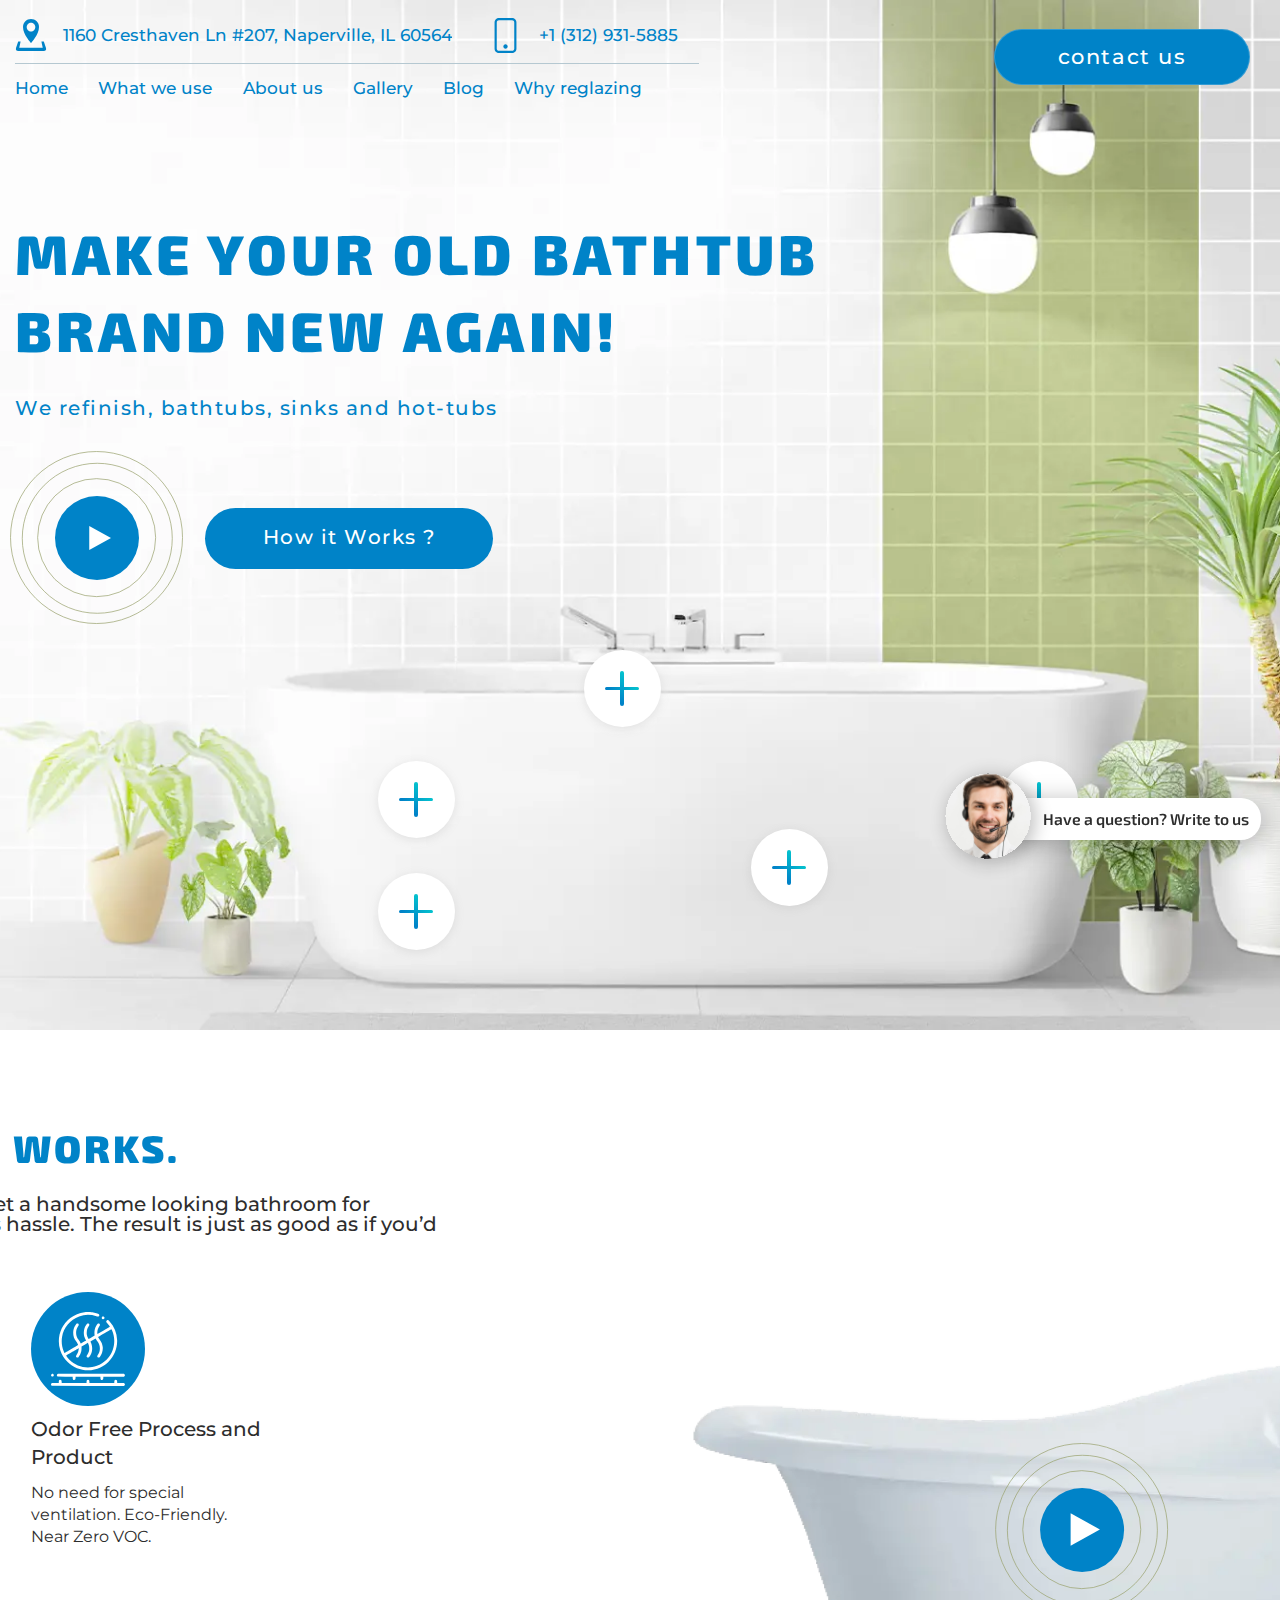
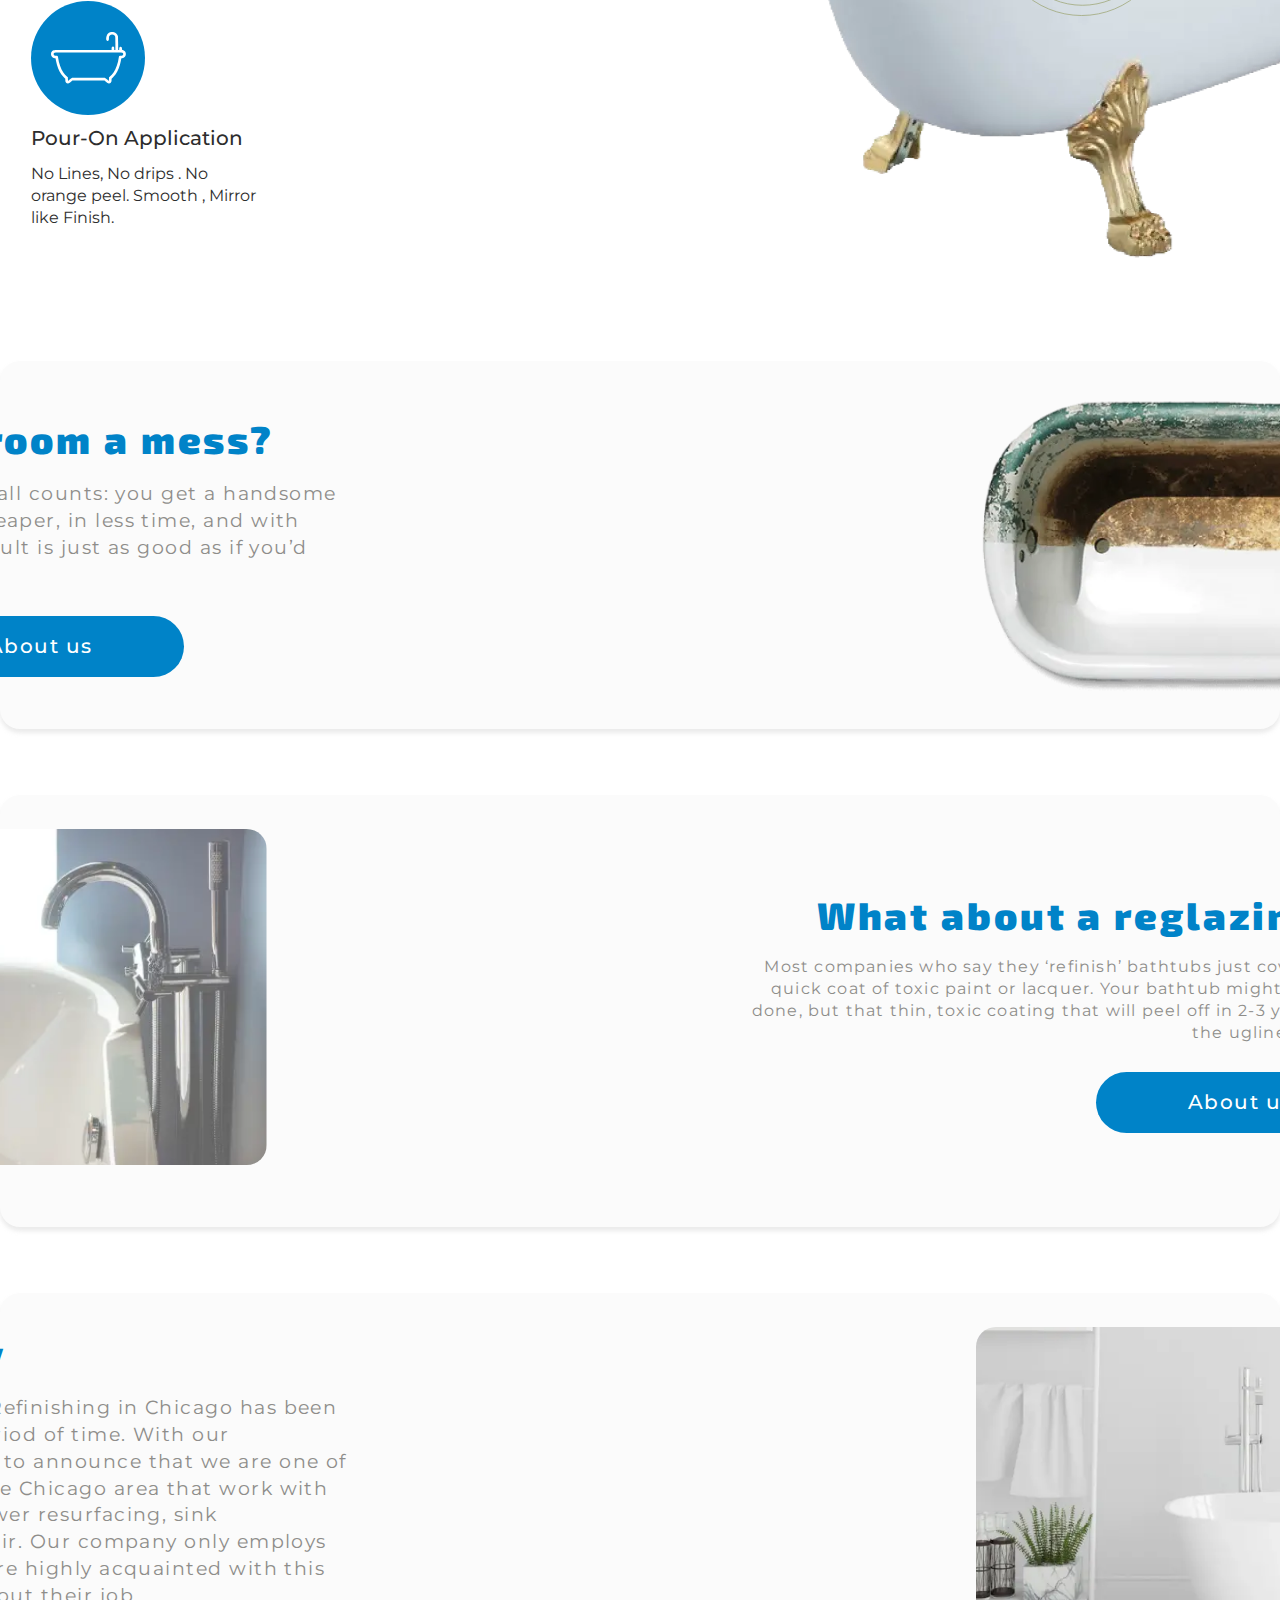
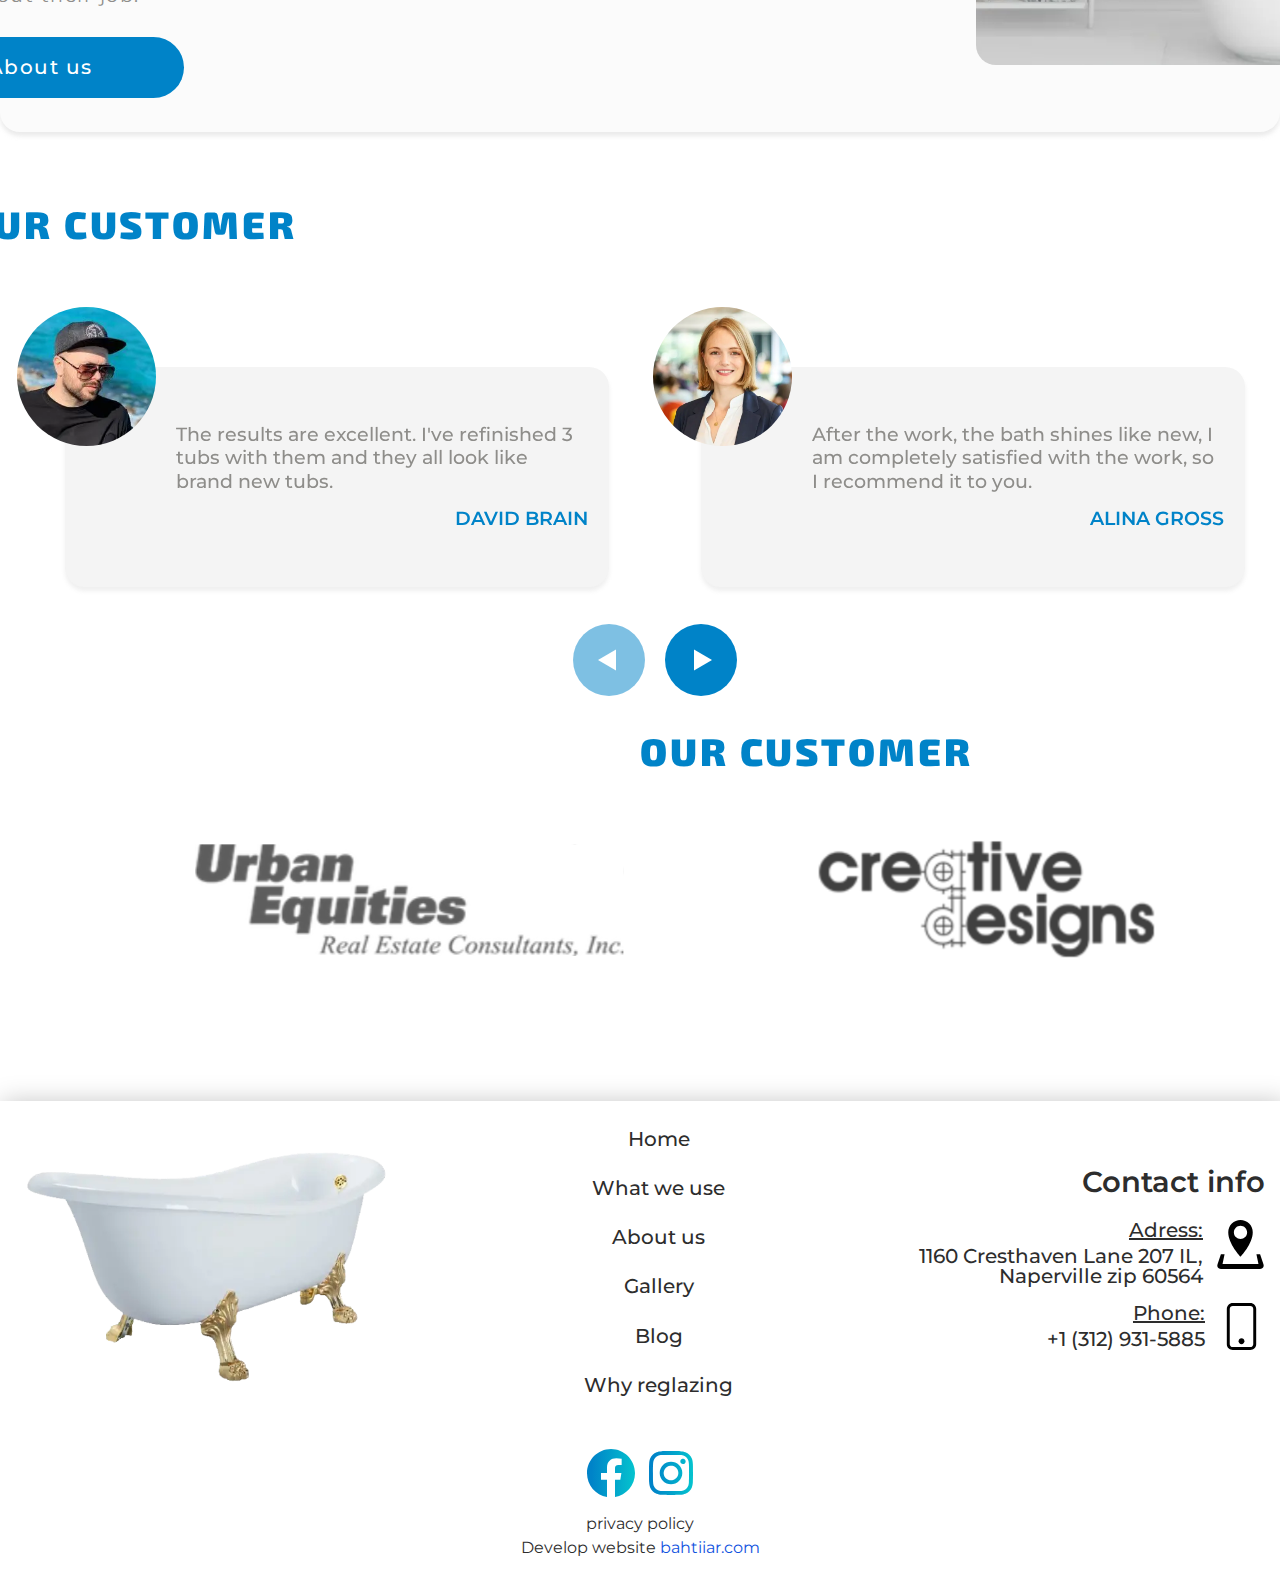
<file: index.html>
<!DOCTYPE html>
<html lang="ru">

<head>
	<title>Bolot</title>
	<meta charset="UTF-8">
	<meta name="format-detection" content="telephone=no">
	<!-- <style>body{opacity: 0;}</style> -->
	<link rel="stylesheet" href="css/style.min.css?_v=20221007142626">
	<link rel="shortcut icon" href="favicon.ico">
	<link href="https://fonts.googleapis.com/css?family=Montserrat:regular,500,600&display=swap&_v=20221007142626" rel="stylesheet" />
	<link href="https://fonts.googleapis.com/css?family=Exo+2:500,700,900&display=swap&_v=20221007142626" rel="stylesheet" />
	<!-- <meta name="robots" content="noindex, nofollow"> -->
	<meta name="viewport" content="width=device-width, initial-scale=1.0">
</head>

<body>
	<div class="wrapper">
		<header class="header">
			<div class="header__container">
				<div class="header__content">
					<div class="header__menu-block">
						<div class="header__info-block">
							<a href="https://goo.gl/maps/wK3zEjXPYbDRz7DHA" target="_blank" class="header__adress"> <img src="img/svg/header-adress.svg" alt="adress.svg"> <span>1160 Cresthaven Ln #207, Naperville, IL 60564</span></a>
							<a href="tel:13129315885" class="header__phone"> <img src="img/svg/header-phone.svg" alt="header-phone"> <span>+1 (312) 931-5885</span></a>
						</div>
						<div data-da=".header__content, 991.98" class="header__menu menu">
							<button type="button" class="menu__icon icon-menu"><span></span></button>
							<nav class="menu__body">
								<ul class="menu__list">
									<li class="menu__item">
										<a href="./index.html" class="menu__link">Home</a>
									</li>
									<li class="menu__item">
										<a href="./what.html" class="menu__link">What we use</a>
									</li>
									<li class="menu__item">
										<a href="./about.html" class="menu__link">About us</a>
									</li>
									<li class="menu__item">
										<a href="./gallery.html" class="menu__link">Gallery</a>
									</li>
									<li class="menu__item">
										<a href="./blog.html" class="menu__link">Blog</a>
									</li>
									<li class="menu__item">
										<a href="./reglazing.html" class="menu__link">Why reglazing</a>
									</li>
								</ul>
							</nav>
						</div>
					</div>
					<a href="./contact.html" class="header__button button">
						contact us
					</a>
				</div>
			</div>
			<a href="#" class="question">
				<div class="question__image">
					<img src="img/svg/question/01.svg" alt="question">
				</div>
				<div class="question__text">Have a question? Write to us</div>
			</a>
		</header>
		<main class="page">

			<section class="page__make make">
				<div class="make__content">
					<div class="make__container">
						<div class="make__body">
							<h1 class="make__title title">Make your old Bathtub Brand new again!</h1>
							<div class="make__text">We refinish, bathtubs, sinks and hot-tubs</div>
							<div class="make__buttons">
								<a href="#" class="make__button-play">
									<img src="img/svg/play.svg" alt="play">
									<span class="make__button-circle _circle-1"></span>
									<span class="make__button-circle _circle-2"></span>
									<span class="make__button-circle _circle-3"></span>

								</a>
								<a href="#" class="make__button button">How it Works ?</a>
							</div>

						</div>
						<div class="make__image-small-phone">
							<picture><source srcset="img/make/bath.webp" type="image/webp"><img src="img/make/bath.png" alt="bath"></picture>
						</div>
						<div class="make__tips">
							<div data-tippy-content="No peel even if faucet dripping" class="make__tip _tip-1">
								<img src="img/svg/plus.svg" alt="+">
							</div>
							<div class="make__tip _tip-2">
								<img data-tippy-content="Totally Odorless Bathtub Refinishing" src="img/svg/plus.svg" alt="+">
							</div>
							<div class="make__tip _tip-3">
								<img data-tippy-content="Our paint is allergy free" src="img/svg/plus.svg" alt="+">
							</div>
							<div class="make__tip _tip-4">
								<img data-tippy-content="No peel under bath mat" src="img/svg/plus.svg" alt="+">
							</div>
							<div class="make__tip _tip-5">
								<img data-tippy-content="No peel under bath mat" src="img/svg/plus.svg" alt="+">
							</div>
						</div>
					</div>
				</div>
			</section>
			<section class="page__works works">
				<div class="works__container">
					<h2 data-watch-threshold="0.04" data-watch class="works__title title">How it Works.</h2>
					<div data-watch-threshold="0.04" data-watch class="works__text">It’s the better choice on all counts: you get a handsome looking bathroom for cheaper, in less time, and with much less hassle. The result is just as good as if you’d gone with new.</div>
					<div class="works__content">
						<div class="works__body">
							<div data-watch-threshold="0.04" data-watch class="works__columns-works columns-works">
								<div class="columns-works__column-works">
									<div class="column-works__image">
										<img src="img/svg/works/01.svg" alt="bath">
									</div>
									<div class="column-works__title">No Peeling Off</div>
									<div class="column-works__text">No Peeling under bathmat with suction cups. No peeling if faucet leaking.</div>
								</div>
								<div class="columns-works__column-works">
									<div class="column-works__image">
										<img src="img/svg/works/02.svg" alt="svg-img">
									</div>
									<div class="column-works__title">Odor Free Process and Product</div>
									<div class="column-works__text">No need for special ventilation. Eco-Friendly. Near Zero VOC.</div>
								</div>
								<div class="columns-works__column-works">
									<div class="column-works__image">
										<img src="img/svg/works/03.svg" alt="svg-img">
									</div>
									<div class="column-works__title">10x Times Thicker</div>
									<div class="column-works__text">10x Times thicker than regular spray. Hardness Shore D 80.</div>
								</div>
								<div class="columns-works__column-works">
									<div class="column-works__image">
										<img src="img/svg/works/04.svg" alt="svg-img">
									</div>
									<div class="column-works__title">Pour-On Application
									</div>
									<div class="column-works__text">No Lines, No drips . No orange peel. Smooth , Mirror like Finish.</div>
								</div>
							</div>
						</div>
					</div>
					<div data-watch-threshold="0.04" data-watch class="works__image">
						<div class="works__buttons">
							<a href="#" class="make__button-play works__image-button">
								<img src="img/svg/play.svg" alt="play">
								<span class="make__button-circle _circle-1"></span>
								<span class="make__button-circle _circle-2"></span>
								<span class="make__button-circle _circle-3"></span>
							</a>
						</div>
						<picture><source srcset="img/works/bath.webp" type="image/webp"><img src="img/works/bath.png" alt="bath"></picture>
					</div>
				</div>
			</section>
			<section class="page__bathroom bathroom">
				<div class="bathroom__container">
					<div class="bathroom__content">
						<div class="bathroom__body">
							<h3 data-watch data-watch-threshold="0.04" class="bathroom__title">Is your bathroom a mess?</h3>
							<div data-watch data-watch-threshold="0.04" class="bathroom__text text">It’s the better choice on all counts: you get a handsome looking bathroom for cheaper, in less time, and with much less hassle. The result is just as good as if you’d gone with new.</div>
							<a data-watch data-watch-threshold="0.04" href="./about.html" class="bathroom__button button">About us</a>
						</div>
						<div data-watch data-watch-threshold="0.04" data-da=".bathroom__body, 992, 2" class="bathroom__image">
							<picture><source srcset="img/bathroom/bath.webp" type="image/webp"><img src="img/bathroom/bath.png" alt="bath"></picture>
						</div>
					</div>
				</div>
			</section>
			<section class="page__what what">
				<div class="what__container">
					<div class="what__content">
						<div class="what__body">
							<h3 data-watch data-watch-threshold="0.04" class="what__title">What about a reglazing job?</h3>
							<div data-watch data-watch-threshold="0.04" class="what__text text">Most companies who say they ‘refinish’ bathtubs just cover the mess with a quick coat of toxic paint or lacquer. Your bathtub might look nice when it’s done, but that thin, toxic coating that will peel off in 2-3 years, uncovering
								all the ugliness hidden beneath</div>
							<a data-watch data-watch-threshold="0.04" href="./about.html" class="what__button button">About us</a>
						</div>
						<div data-watch data-watch-threshold="0.04" data-da=".what__body, 992, 2" class="what__image">
							<picture><source srcset="img/what/01.webp" type="image/webp"><img src="img/what/01.png" alt="washbasin"></picture>
						</div>
					</div>
				</div>
			</section>
			<section class="page__company company">
				<div class="company__container">
					<div class="company__content">
						<div class="company__body">
							<h3 data-watch data-watch-threshold="0.04" class="company__title">Our company</h3>
							<div data-watch data-watch-threshold="0.04" class="company__text text">As mentioned, Bathtub Refinishing in Chicago has been in business for a long period of time. With our experience we are proud to announce that we are one of the best companies in the Chicago area that work with bathtub refinishing,
								shower resurfacing, sink resurfacing, and tile repair. Our company only employs trained specialists who are highly acquainted with this type of work and care about their job.</div>
							<a data-watch data-watch-threshold="0.04" href="./about.html" class="company__button button">About us</a>
						</div>
						<div data-watch data-watch-threshold="0.04" data-da=".company__body, 992, 2" class="company__image">
							<picture><source srcset="img/company/01.webp" type="image/webp"><img src="img/company/01.png" alt="bath"></picture>
						</div>
					</div>
				</div>
			</section>
			<section class="page__words words">
				<div class="words__container">
					<div class="words__content">
						<h2 data-watch data-watch-threshold="0.04" class="words__title title">
							Words by our customer
						</h2>
						<!-- Оболочка слайдера -->
						<div data-watch class=" words__slider swiper ">
							<!-- Двигающееся часть слайдера -->
							<div class="words__wrapper swiper-wrapper ">
								<!-- Слайд -->
								<div class=" words__slide swiper-slide ">
									<div class="words__body">
										<div class="words__image">
											<picture><source srcset="img/words/01.webp" type="image/webp"><img src="img/words/01.png" alt="words__image"></picture>
										</div>
										<div class="words__text-block">
											<div class="words__text">The results are excellent. I've refinished 3 tubs with them and they all look like brand new tubs.
											</div>
											<div class="words__name">DAVID BRAIN</div>
										</div>
									</div>
								</div>
								<div class=" words__slide swiper-slide ">
									<div class="words__body">
										<div class="words__image">
											<picture><source srcset="img/words/02.webp" type="image/webp"><img src="img/words/02.png" alt="words__image"></picture>
										</div>
										<div class="words__text-block">
											<div class="words__text">After the work, the bath shines like new, I am completely satisfied with the work, so I recommend it to you.
											</div>
											<div class="words__name">ALINA GROSS</div>
										</div>
									</div>
								</div>
								<div class=" words__slide swiper-slide ">
									<div class="words__body">
										<div class="words__image">
											<picture><source srcset="img/words/01.webp" type="image/webp"><img src="img/words/01.png" alt="words__image"></picture>
										</div>
										<div class="words__text-block">
											<div class="words__text">The results are excellent. I've refinished 3 tubs with them and they all look like brand new tubs.
											</div>
											<div class="words__name">DAVID BRAIN</div>
										</div>
									</div>
								</div>
								<div class=" words__slide swiper-slide ">
									<div class="words__body">
										<div class="words__image">
											<picture><source srcset="img/words/02.webp" type="image/webp"><img src="img/words/02.png" alt="words__image"></picture>
										</div>
										<div class="words__text-block">
											<div class="words__text">The results are excellent. I've refinished 3 tubs with them and they all look like brand new tubs.
											</div>
											<div class="words__name">ALINA GROSS</div>
										</div>
									</div>
								</div>
							</div>
							<div data-watch class="words__buttons ">
								<button type="button " class="swiper-button-prev ">
									<img src="img/svg/arrow.svg " alt="arrow ">
								</button>
								<button type="button " class="swiper-button-next ">
									<img src="img/svg/arrow.svg " alt="arrow ">
								</button>
							</div>
						</div>
					</div>
				</div>
			</section>
			<section class="page__costomers costomers ">
				<div class="costomers__container ">
					<div class="costomers__content ">
						<h2 data-watch data-watch-threshold="0.04" class="costomers__title title ">Our customer</h2>
						<div class="costomers__body ">
							<div data-watch data-watch-threshold="0.04" class="costomers__image _big _1 ">
								<img src="img/svg/customers/01.svg " alt="customers ">
							</div>
							<div data-watch data-watch-threshold="0.04" class="costomers__image _big _2">
								<img src="img/svg/customers/02.svg " alt="customers ">
							</div>
							<div data-watch data-watch-threshold="0.04" class="costomers__image _3 ">
								<img src="img/svg/customers/03.svg " alt="customers ">
							</div>
						</div>
					</div>
				</div>
			</section>
		</main>
		<footer class="footer">
			<div class="footer__container">
				<div class="footer__top">
					<div class="footer__image">
						<picture><source srcset="img/footer/01.webp" type="image/webp"><img src="img/footer/01.png" alt="footer__image"></picture>
					</div>
					<div class="footer__menu footer-menu">
						<nav class="footer__body">
							<ul class="footer__list">
								<li class="footer__item">
									<a href="./index.html" class="footer-menu__link">Home</a>
								</li>
								<li class="footer__item">
									<a href="./what.html" class="footer-menu__link">What we use</a>
								</li>
								<li class="footer__item">
									<a href="./about.html" class="footer-menu__link">About us</a>
								</li>
								<li class="footer__item">
									<a href="./gallery.html" class="footer-menu__link">Gallery</a>
								</li>
								<li class="footer__item">
									<a href="./blog.html" class="footer-menu__link">Blog</a>
								</li>
								<li class="footer__item">
									<a href="./reglazing.html" class="footer-menu__link">Why reglazing</a>
								</li>
							</ul>

						</nav>
					</div>
					<div class="footer__contact contact-footer">
						<h4 class="contact-footer__title">Contact info
						</h4>
						<div class="contact-footer__adress-block">
							<a href="https://goo.gl/maps/wK3zEjXPYbDRz7DHA" target="_blank" class="contact-footer__adress">
								<p>Adress:</p>
								<span>1160 Cresthaven Lane 207 IL, Naperville zip 60564</span>
							</a>
							<a href="https://goo.gl/maps/wK3zEjXPYbDRz7DHA" target="_blank" class="contact-footer__adress-icon">
								<img src="img/svg/footer/location.svg" alt="adress-icon">
							</a>
						</div>
						<a href="tel:13129315885" class="contact-footer__phone-block">
							<div class="contact-footer__phone">
								<p>Phone:</p>
								<span>+1 (312) 931-5885</span>

							</div>
							<div class="contact-footer__phone-icon">
								<img src="img/svg/footer/phone.svg" alt="phone-icon">
							</div>
						</a>
					</div>
				</div>
				<div class="footer__botom">
					<div class="footer__social">
						<a href="#" class="footer__social">
							<img src="img/svg/footer/01.svg" alt="social">
						</a>
						<a href="#" class="footer__social">
							<img src="img/svg/footer/02.svg" alt="social">
						</a>
					</div>
					<div class="footer__copyright-block">
						<div class="footer__copy">
							<a href="#" class="footer__copy-link">privacy policy</a>
						</div>
						<div class="footer__develop">
							Develop website <a target="_blank" href="https://bahtiiar.kg/">bahtiiar.com</a>
						</div>
					</div>
				</div>
			</div>




		</footer>
	</div>
	<!-- <div id="popup" aria-hidden="true" class="popup">
	<div class="popup__wrapper">
		<div class="popup__content">
			<button data-close type="button" class="popup__close">Закрыть</button>
			<div class="popup__text">
				Text
			</div>
		</div>
	</div>
</div> -->
	<script src="js/app.min.js?_v=20221007142626"></script>
</body>

</html>
</file>
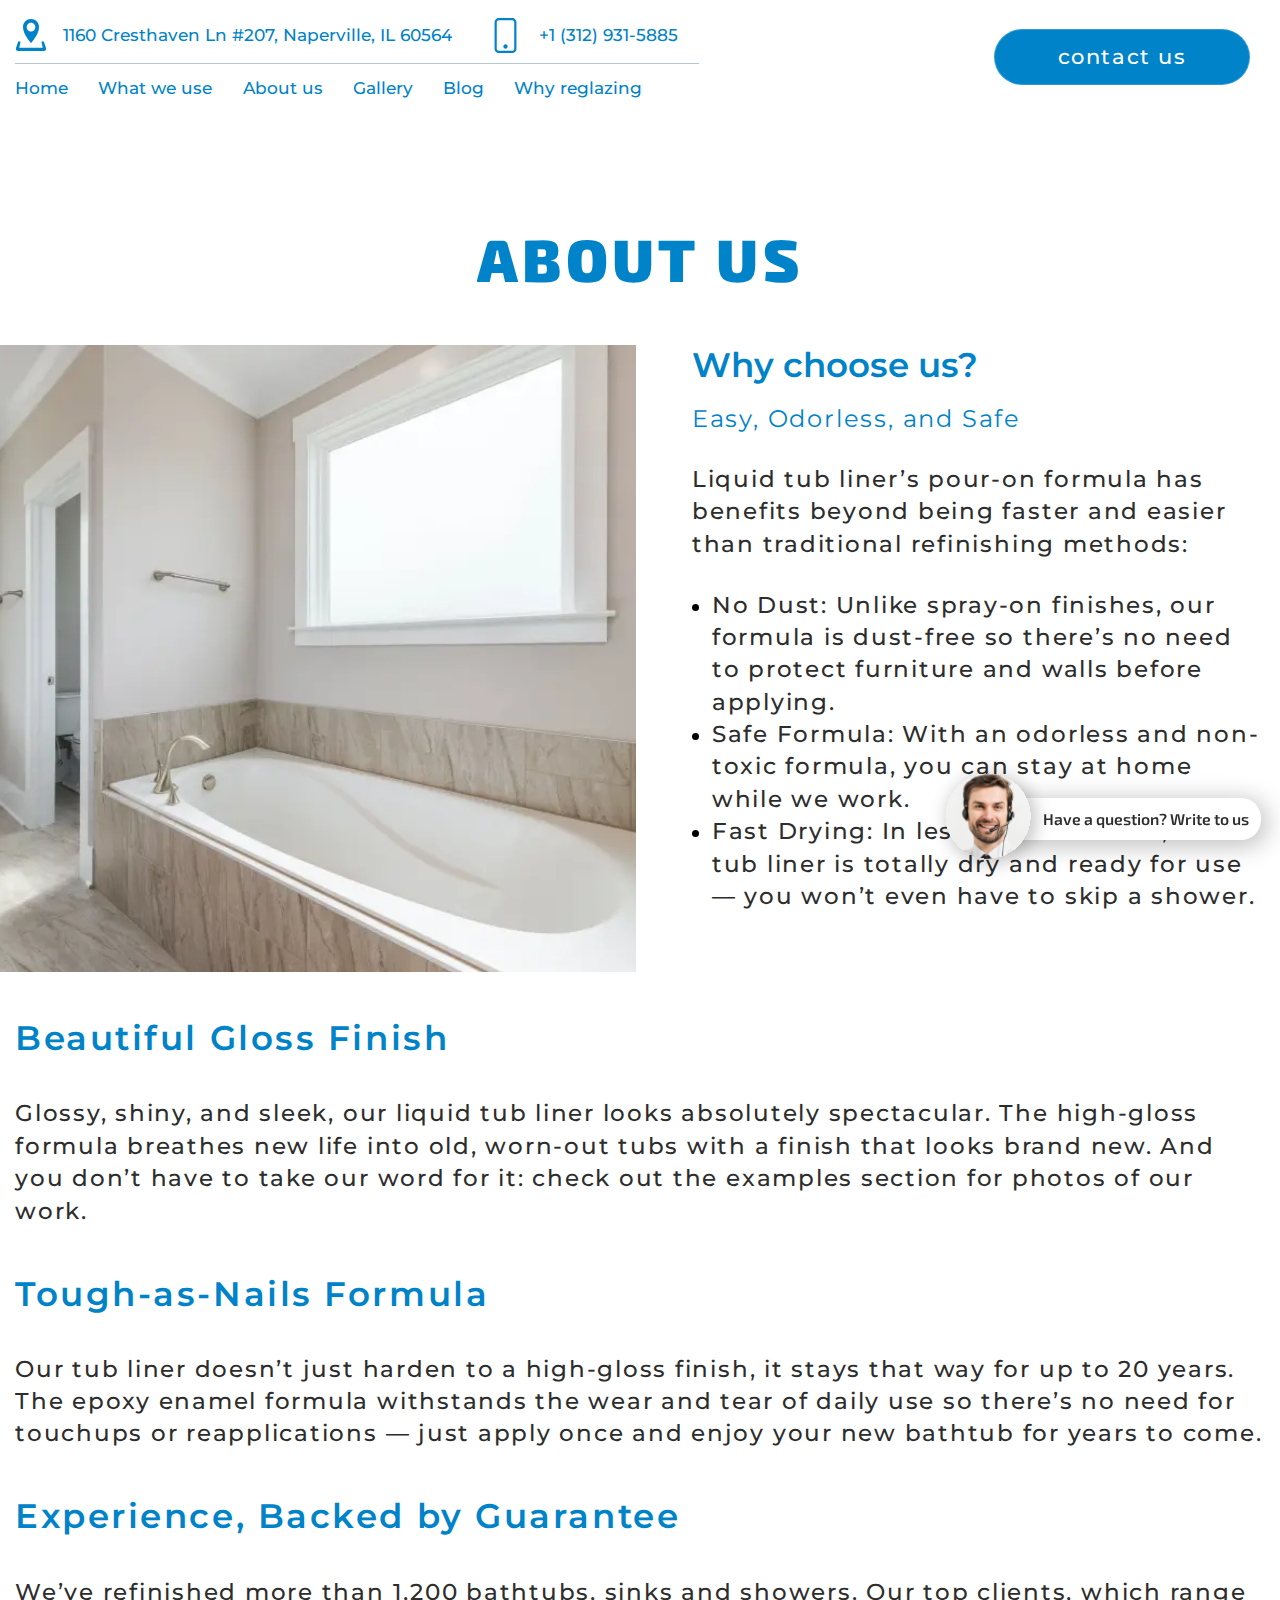
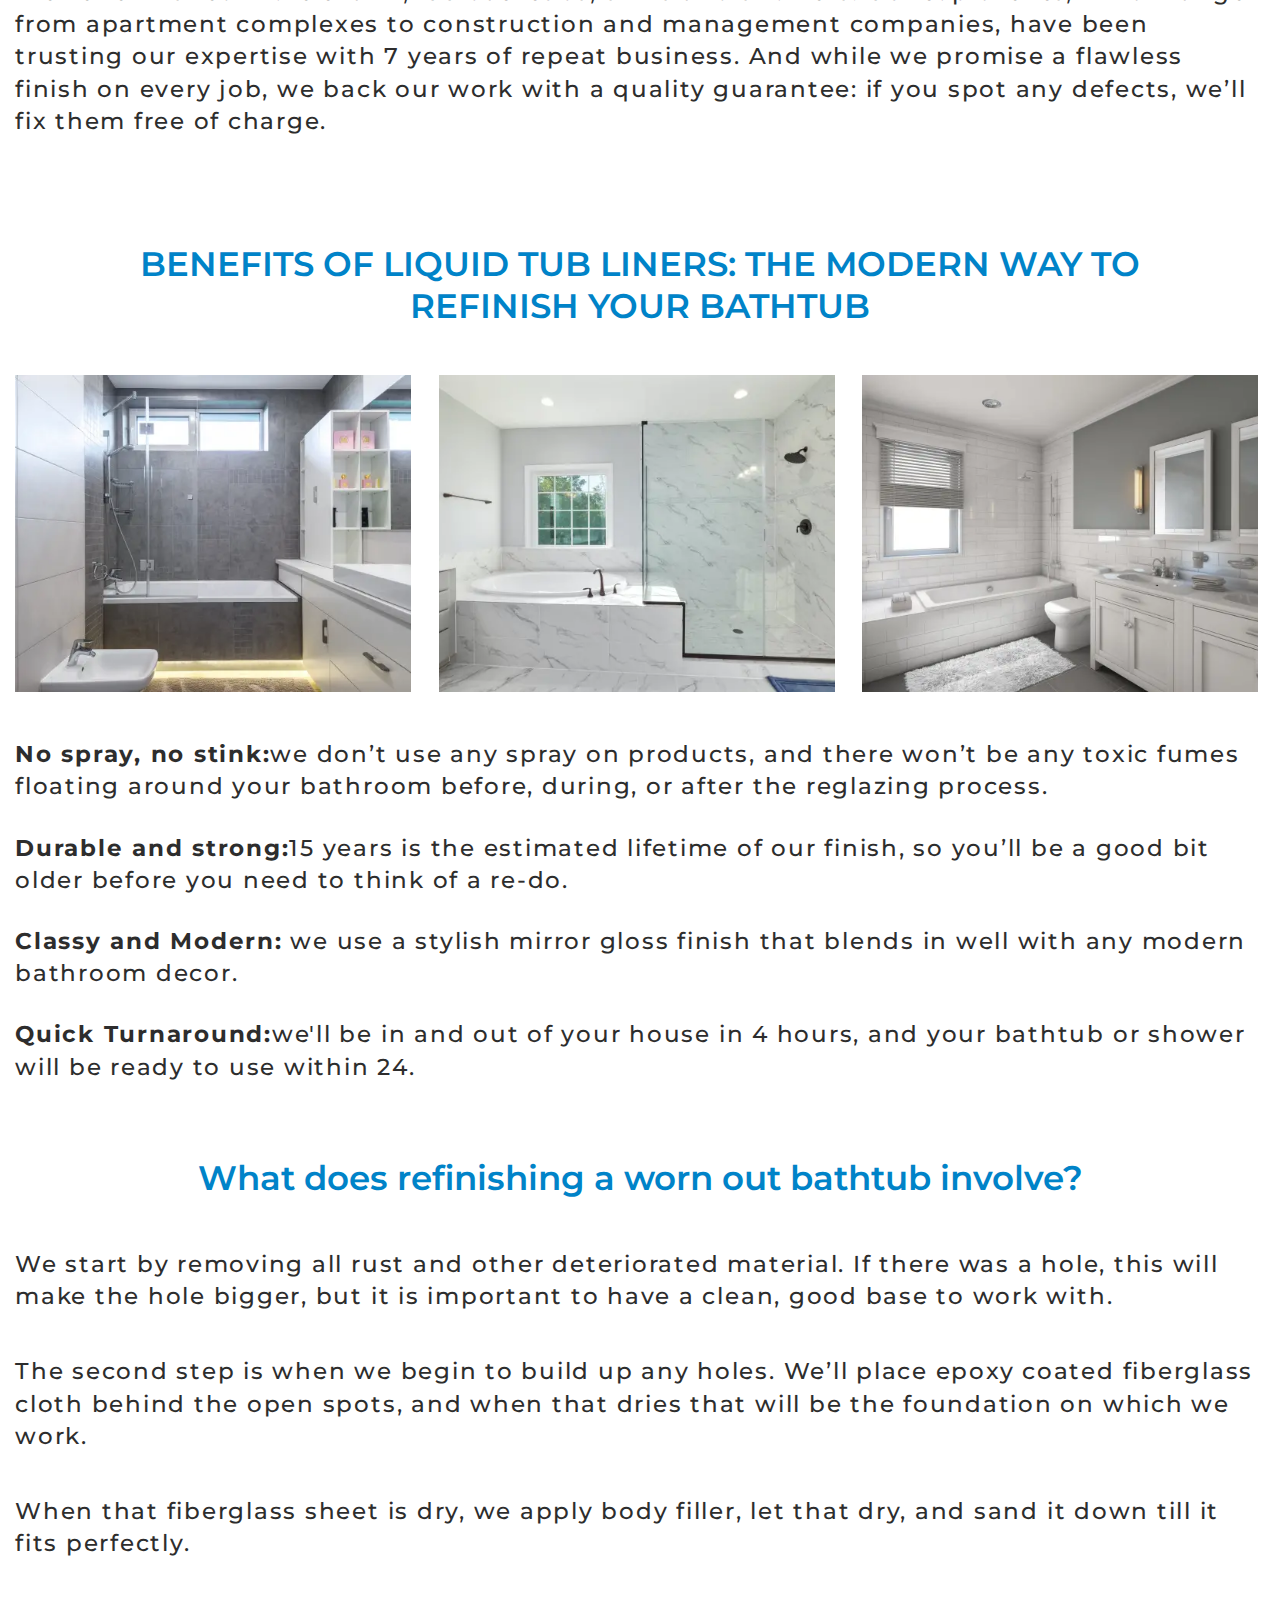
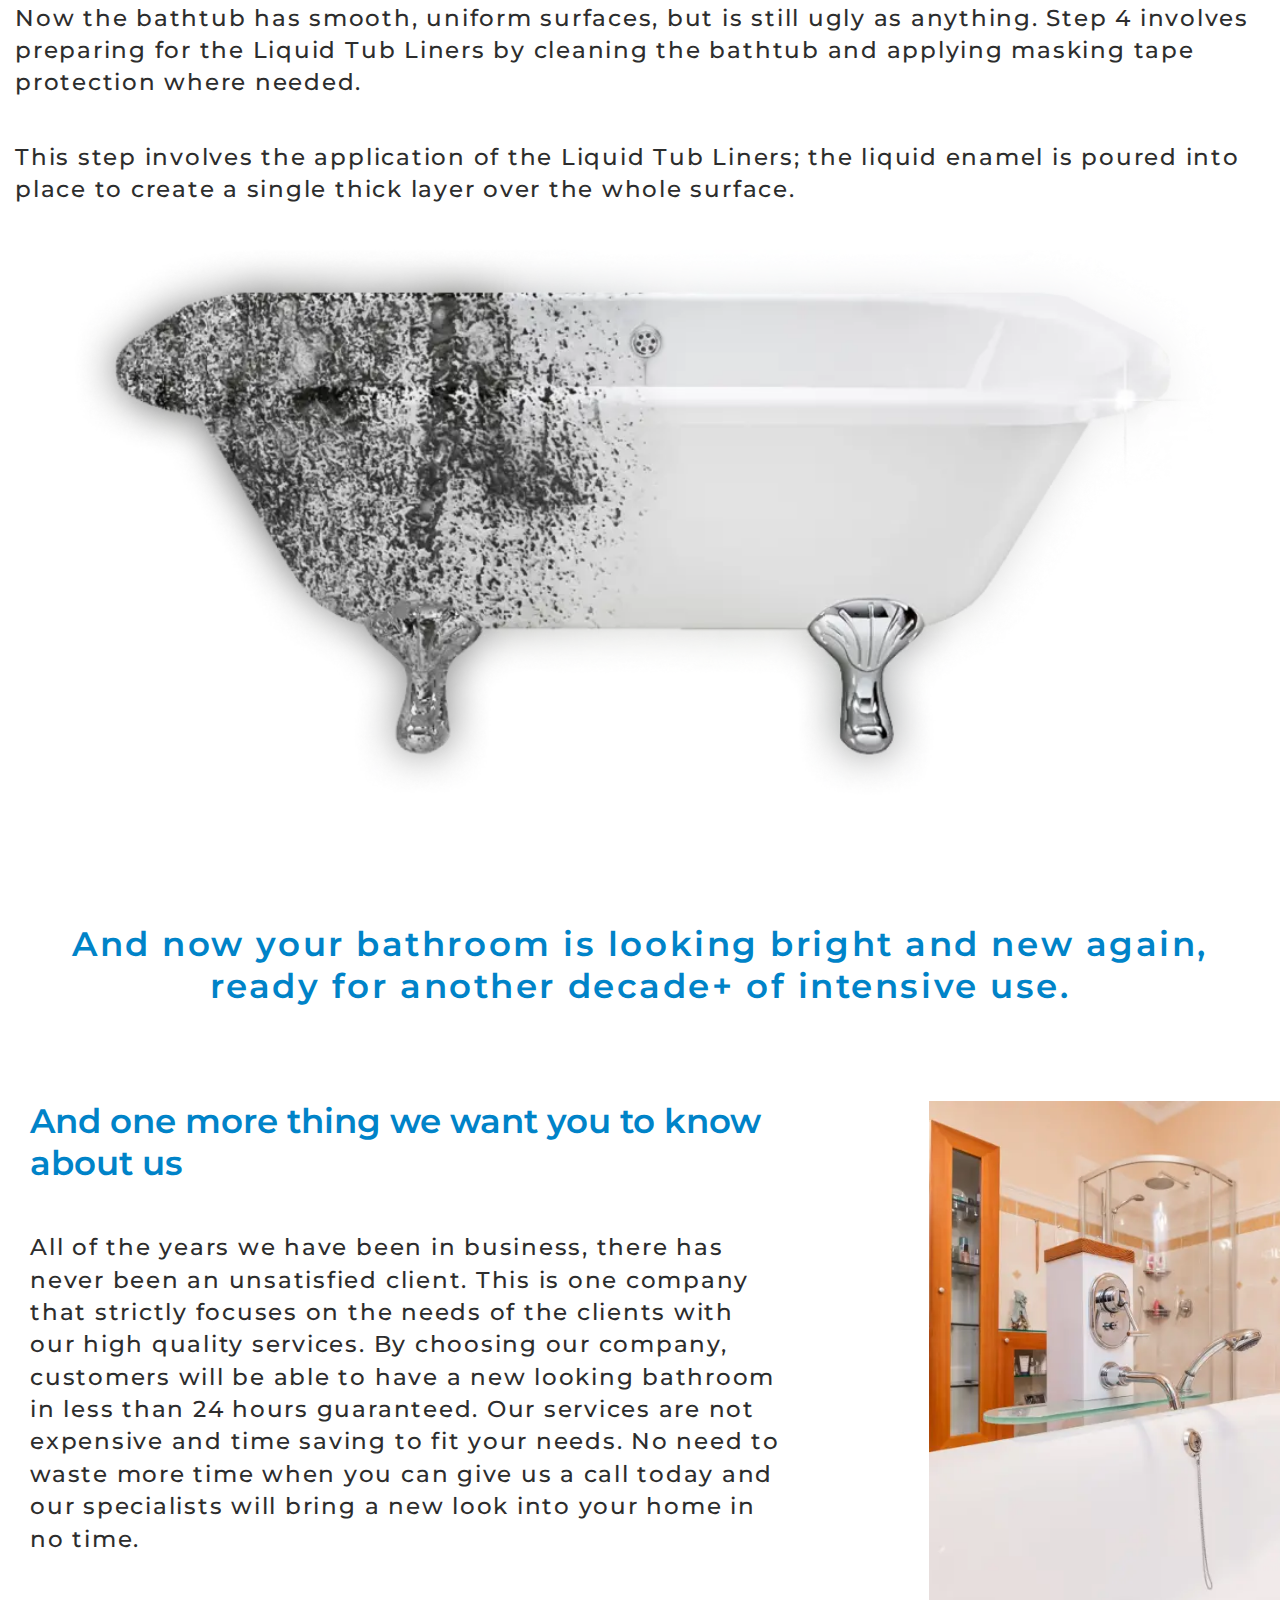
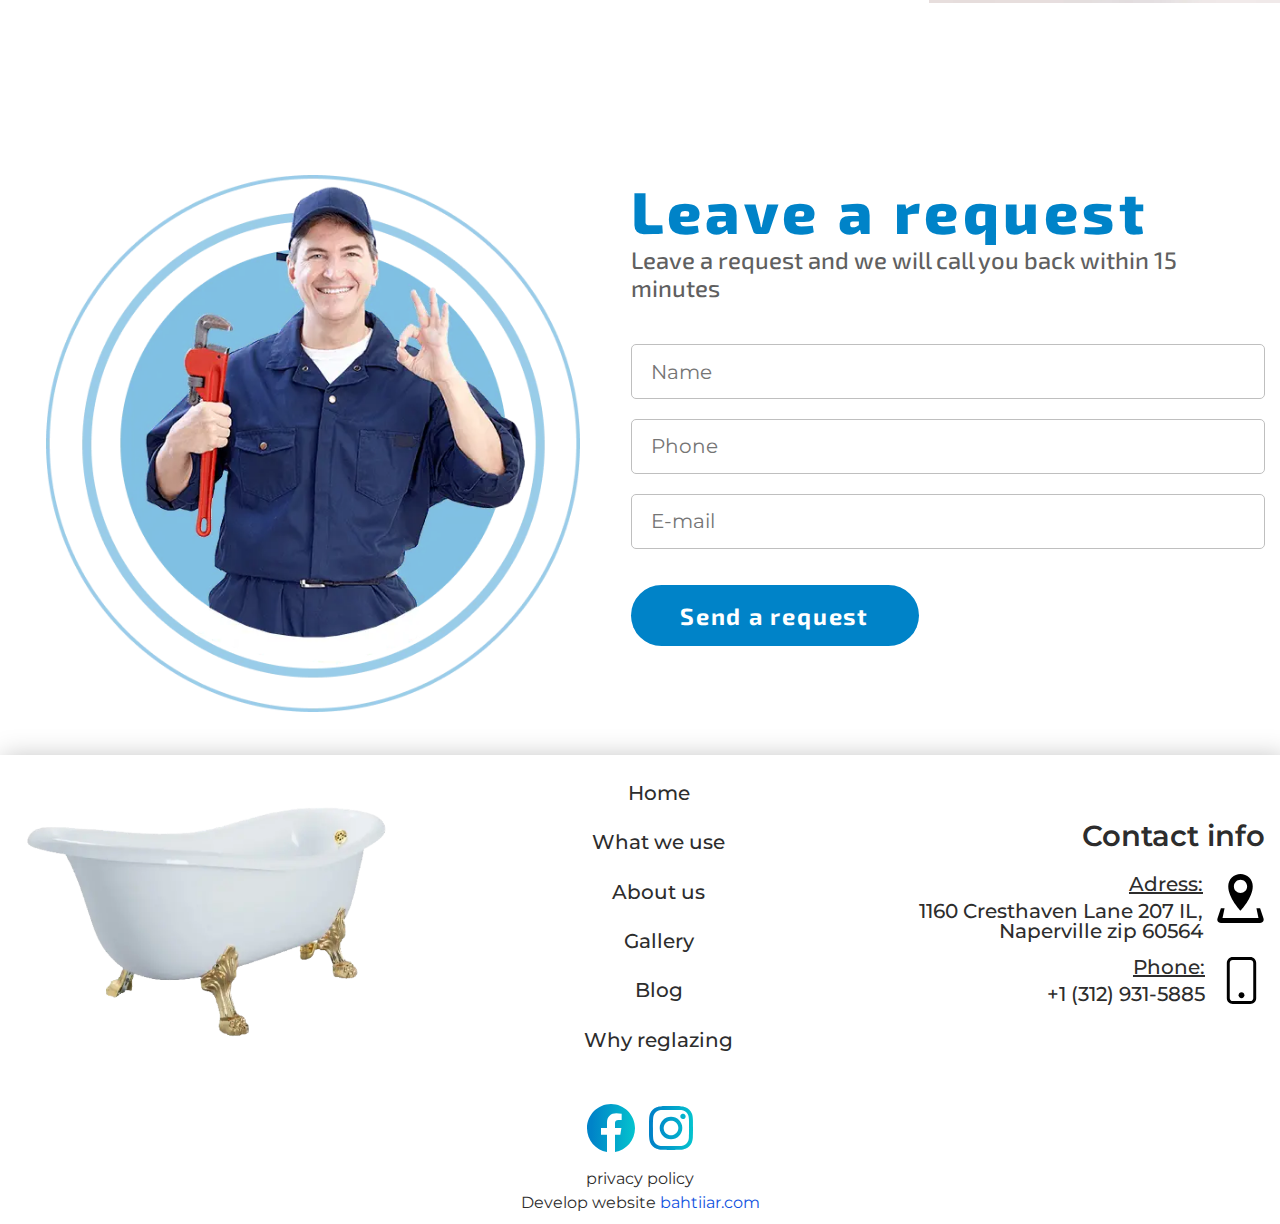
<file: about.html>
<!DOCTYPE html>
<html lang="ru">

<head>
	<title>About us</title>
	<meta charset="UTF-8">
	<meta name="format-detection" content="telephone=no">
	<!-- <style>body{opacity: 0;}</style> -->
	<link rel="stylesheet" href="css/style.min.css?_v=20221007142626">
	<link rel="shortcut icon" href="favicon.ico">
	<link href="https://fonts.googleapis.com/css?family=Montserrat:regular,500,600&display=swap&_v=20221007142626" rel="stylesheet" />
	<link href="https://fonts.googleapis.com/css?family=Exo+2:500,700,900&display=swap&_v=20221007142626" rel="stylesheet" />
	<!-- <meta name="robots" content="noindex, nofollow"> -->
	<meta name="viewport" content="width=device-width, initial-scale=1.0">
</head>

<body>
	<div class="wrapper">
		<header class="header">
			<div class="header__container">
				<div class="header__content">
					<div class="header__menu-block">
						<div class="header__info-block">
							<a href="https://goo.gl/maps/wK3zEjXPYbDRz7DHA" target="_blank" class="header__adress"> <img src="img/svg/header-adress.svg" alt="adress.svg"> <span>1160 Cresthaven Ln #207, Naperville, IL 60564</span></a>
							<a href="tel:13129315885" class="header__phone"> <img src="img/svg/header-phone.svg" alt="header-phone"> <span>+1 (312) 931-5885</span></a>
						</div>
						<div data-da=".header__content, 991.98" class="header__menu menu">
							<button type="button" class="menu__icon icon-menu"><span></span></button>
							<nav class="menu__body">
								<ul class="menu__list">
									<li class="menu__item">
										<a href="./index.html" class="menu__link">Home</a>
									</li>
									<li class="menu__item">
										<a href="./what.html" class="menu__link">What we use</a>
									</li>
									<li class="menu__item">
										<a href="./about.html" class="menu__link">About us</a>
									</li>
									<li class="menu__item">
										<a href="./gallery.html" class="menu__link">Gallery</a>
									</li>
									<li class="menu__item">
										<a href="./blog.html" class="menu__link">Blog</a>
									</li>
									<li class="menu__item">
										<a href="./reglazing.html" class="menu__link">Why reglazing</a>
									</li>
								</ul>
							</nav>
						</div>
					</div>
					<a href="./contact.html" class="header__button button">
						contact us
					</a>
				</div>
			</div>
			<a href="#" class="question">
				<div class="question__image">
					<img src="img/svg/question/01.svg" alt="question">
				</div>
				<div class="question__text">Have a question? Write to us</div>
			</a>
		</header>
		<main class="page">
			<section class="page__choose choose">
				<div class="choose__container">
					<h1 class="choose__title title">About us</h1>
					<div class="choose__content">
						<div class="choose__image">
							<picture><source srcset="img/about-us/choose/01.webp" type="image/webp"><img src="img/about-us/choose/01.png" alt="image"></picture>
						</div>
						<div class="choose__body">
							<h2 class="choose__sub-title">Why choose us?</h2>
							<div class="choose__tags">Easy, Odorless, and Safe</div>
							<div class="choose__text">Liquid tub liner’s pour-on formula has benefits beyond being faster and easier than traditional refinishing methods:</div>
							<ul class="choose__punkts">
								<li>
									<div class="choose__punkt">
										No Dust: Unlike spray-on finishes, our formula is dust-free so there’s no need to protect furniture and walls before applying.
									</div>
								</li>
								<li>
									<div class="choose__punkt">
										Safe Formula: With an odorless and non-toxic formula, you can stay at home while we work.
									</div>
								</li>
								<li>
									<div class="choose__punkt">
										Fast Drying: In less than 24 hours, the tub liner is totally dry and ready for use — you won’t even have to skip a shower.
									</div>
								</li>
							</ul>
						</div>
					</div>
				</div>
			</section>
			<div class="page__rows rows">
				<div class="rows__container">
					<div class="rows__row row">
						<h5 class="row__title">Beautiful Gloss Finish</h5>
						<div class="row__text">Glossy, shiny, and sleek, our liquid tub liner looks absolutely spectacular. The high-gloss formula breathes new life into old, worn-out tubs with a finish that looks brand new. And you don’t have to take our word for it: check
							out the examples section for photos of our work.</div>
					</div>
					<div class="rows__row row">
						<h5 class="row__title">Tough-as-Nails Formula</h5>
						<div class="row__text">
							Our tub liner doesn’t just harden to a high-gloss finish, it stays that way for up to 20 years. The epoxy enamel formula withstands the wear and tear of daily use so there’s no need for touchups or reapplications — just apply once and enjoy your new bathtub
							for years to come.
						</div>
					</div>
					<div class="rows__row row">
						<h5 class="row__title">Experience, Backed by Guarantee</h5>
						<div class="row__text">We’ve refinished more than 1,200 bathtubs, sinks and showers. Our top clients, which range from apartment complexes to construction and management companies, have been trusting our expertise with 7 years of repeat business. And
							while we promise a flawless finish on every job, we back our work with a quality guarantee: if you spot any defects, we’ll fix them free of charge.</div>
					</div>
				</div>
			</div>
			<section class="page__benefits benefits">
				<div class="benefits__content">
					<h2 class="benefits__title">
						Benefits of Liquid Tub Liners: The Modern Way to Refinish Your Bathtub
					</h2>
					<div class="benefits__cards-benefits cards-benefits">
						<div class="cards-benefits__card">
							<picture><source srcset="img/about-us/benefits/01.webp" type="image/webp"><img src="img/about-us/benefits/01.png" alt="photo"></picture>
						</div>
						<div class="cards-benefits__card">
							<picture><source srcset="img/about-us/benefits/02.webp" type="image/webp"><img src="img/about-us/benefits/02.png" alt="photo"></picture>
						</div>
						<div class="cards-benefits__card">
							<picture><source srcset="img/about-us/benefits/03.webp" type="image/webp"><img src="img/about-us/benefits/03.png" alt="photo"></picture>
						</div>
					</div>

					<div class="benefits__text-block">
						<p><span>No spray, no stink:</span>we don’t use any spray on products, and there won’t be any toxic fumes floating around your bathroom before, during, or after the reglazing process.</p>
						<p><span>Durable and strong:</span>15 years is the estimated lifetime of our finish, so you’ll be a good bit older before you need to think of a re-do.</p>
						<p><span>Classy and Modern:</span> we use a stylish mirror gloss finish that blends in well with any modern bathroom decor.</p>
						<p><span>Quick Turnaround:</span>we'll be in and out of your house in 4 hours, and your bathtub or shower will be ready to use within 24.</p>
					</div>

				</div>
			</section>
			<section class="page__refinishing refinishing">
				<div class="refinishing__container">
					<h2 class="refinishing__title">What does refinishing a worn out bathtub involve?</h2>
					<div class="refinishing__content">
						<div class="refinishing__text">
							<p>We start by removing all rust and other deteriorated material. If there was a hole, this will make the hole bigger, but it is important to have a clean, good base to work with.
							</p>
							<p> The second step is when we begin to build up any holes. We’ll place epoxy coated fiberglass cloth behind the open spots, and when that dries that will be the foundation on which we work.
							</p>
							<p>
								When that fiberglass sheet is dry, we apply body filler, let that dry, and sand it down till it fits perfectly.</p>
							<p>Now the bathtub has smooth, uniform surfaces, but is still ugly as anything. Step 4 involves preparing for the Liquid Tub Liners by cleaning the bathtub and applying masking tape protection where needed.</p>
							<p>
								This step involves the application of the Liquid Tub Liners; the liquid enamel is poured into place to create a single thick layer over the whole surface.</p>
						</div>
						<div class="refinishing__image">
							<picture><source srcset="img/about-us/refinishing/01.webp" type="image/webp"><img src="img/about-us/refinishing/01.png" alt="bath"></picture>
						</div>
					</div>
				</div>
			</section>
			<div class="page__text-bathroom text-bathroom">
				<div class="text-bathroom__container">
					<div class="text-bathroom__text">
						And now your bathroom is looking bright and new again, ready for another decade+ of intensive use.
					</div>
				</div>
			</div>
			<section class="page__thing thing">
				<div class="thing__container">
					<div class="thing__content">
						<div class="thing__body">
							<h2 class="thing__title">And one more thing we want you to know about us</h2>
							<div class="thing__text">
								All of the years we have been in business, there has never been an unsatisfied client. This is one company that strictly focuses on the needs of the clients with our high quality services. By choosing our company, customers will be able to have a new
								looking bathroom in less than 24 hours guaranteed. Our services are not expensive and time saving to fit your needs. No need to waste more time when you can give us a call today and our specialists will bring a new look
								into your home in no time.
							</div>
						</div>
						<div class="thing__image">
							<picture><source srcset="img/about-us/thing/01.webp" type="image/webp"><img src="img/about-us/thing/01.png" alt="image"></picture>
						</div>
					</div>
				</div>
			</section>

			<div class="contact__form-block">
				<div class="form-block__image">
					<picture><source srcset="img/form/01.webp" type="image/webp"><img src="img/form/01.png" alt="form-image"></picture>
				</div>
				<form action="#" class="form-block__form">
					<h2 class="form__title title">Leave a request</h2>
					<div class="form__text">Leave a request and we will call you back within 15 minutes</div>
					<div class="form__inputs">
						<input autocomplete="off" required type="text" name="form-name" data-error="Ошибка" placeholder="Name" class="form__input">
						<input autocomplete="off" required type="tel" name="form-phone" data-error="Ошибка" placeholder="Phone" class="form__input">
						<input autocomplete="off" required type="email" name="form-E-mail" data-error="Ошибка" placeholder="E-mail" class="form__input">
					</div>
					<button class="form__button button">Send a request</button>
				</form>
			</div>

		</main>
		<footer class="footer">
			<div class="footer__container">
				<div class="footer__top">
					<div class="footer__image">
						<picture><source srcset="img/footer/01.webp" type="image/webp"><img src="img/footer/01.png" alt="footer__image"></picture>
					</div>
					<div class="footer__menu footer-menu">
						<nav class="footer__body">
							<ul class="footer__list">
								<li class="footer__item">
									<a href="./index.html" class="footer-menu__link">Home</a>
								</li>
								<li class="footer__item">
									<a href="./what.html" class="footer-menu__link">What we use</a>
								</li>
								<li class="footer__item">
									<a href="./about.html" class="footer-menu__link">About us</a>
								</li>
								<li class="footer__item">
									<a href="./gallery.html" class="footer-menu__link">Gallery</a>
								</li>
								<li class="footer__item">
									<a href="./blog.html" class="footer-menu__link">Blog</a>
								</li>
								<li class="footer__item">
									<a href="./reglazing.html" class="footer-menu__link">Why reglazing</a>
								</li>
							</ul>

						</nav>
					</div>
					<div class="footer__contact contact-footer">
						<h4 class="contact-footer__title">Contact info
						</h4>
						<div class="contact-footer__adress-block">
							<a href="https://goo.gl/maps/wK3zEjXPYbDRz7DHA" target="_blank" class="contact-footer__adress">
								<p>Adress:</p>
								<span>1160 Cresthaven Lane 207 IL, Naperville zip 60564</span>
							</a>
							<a href="https://goo.gl/maps/wK3zEjXPYbDRz7DHA" target="_blank" class="contact-footer__adress-icon">
								<img src="img/svg/footer/location.svg" alt="adress-icon">
							</a>
						</div>
						<a href="tel:13129315885" class="contact-footer__phone-block">
							<div class="contact-footer__phone">
								<p>Phone:</p>
								<span>+1 (312) 931-5885</span>

							</div>
							<div class="contact-footer__phone-icon">
								<img src="img/svg/footer/phone.svg" alt="phone-icon">
							</div>
						</a>
					</div>
				</div>
				<div class="footer__botom">
					<div class="footer__social">
						<a href="#" class="footer__social">
							<img src="img/svg/footer/01.svg" alt="social">
						</a>
						<a href="#" class="footer__social">
							<img src="img/svg/footer/02.svg" alt="social">
						</a>
					</div>
					<div class="footer__copyright-block">
						<div class="footer__copy">
							<a href="#" class="footer__copy-link">privacy policy</a>
						</div>
						<div class="footer__develop">
							Develop website <a target="_blank" href="https://bahtiiar.kg/">bahtiiar.com</a>
						</div>
					</div>
				</div>
			</div>




		</footer>
	</div>
	<!-- <div id="popup" aria-hidden="true" class="popup">
	<div class="popup__wrapper">
		<div class="popup__content">
			<button data-close type="button" class="popup__close">Закрыть</button>
			<div class="popup__text">
				Text
			</div>
		</div>
	</div>
</div> -->
	<script src="js/app.min.js?_v=20221007142626"></script>
</body>

</html>
</file>
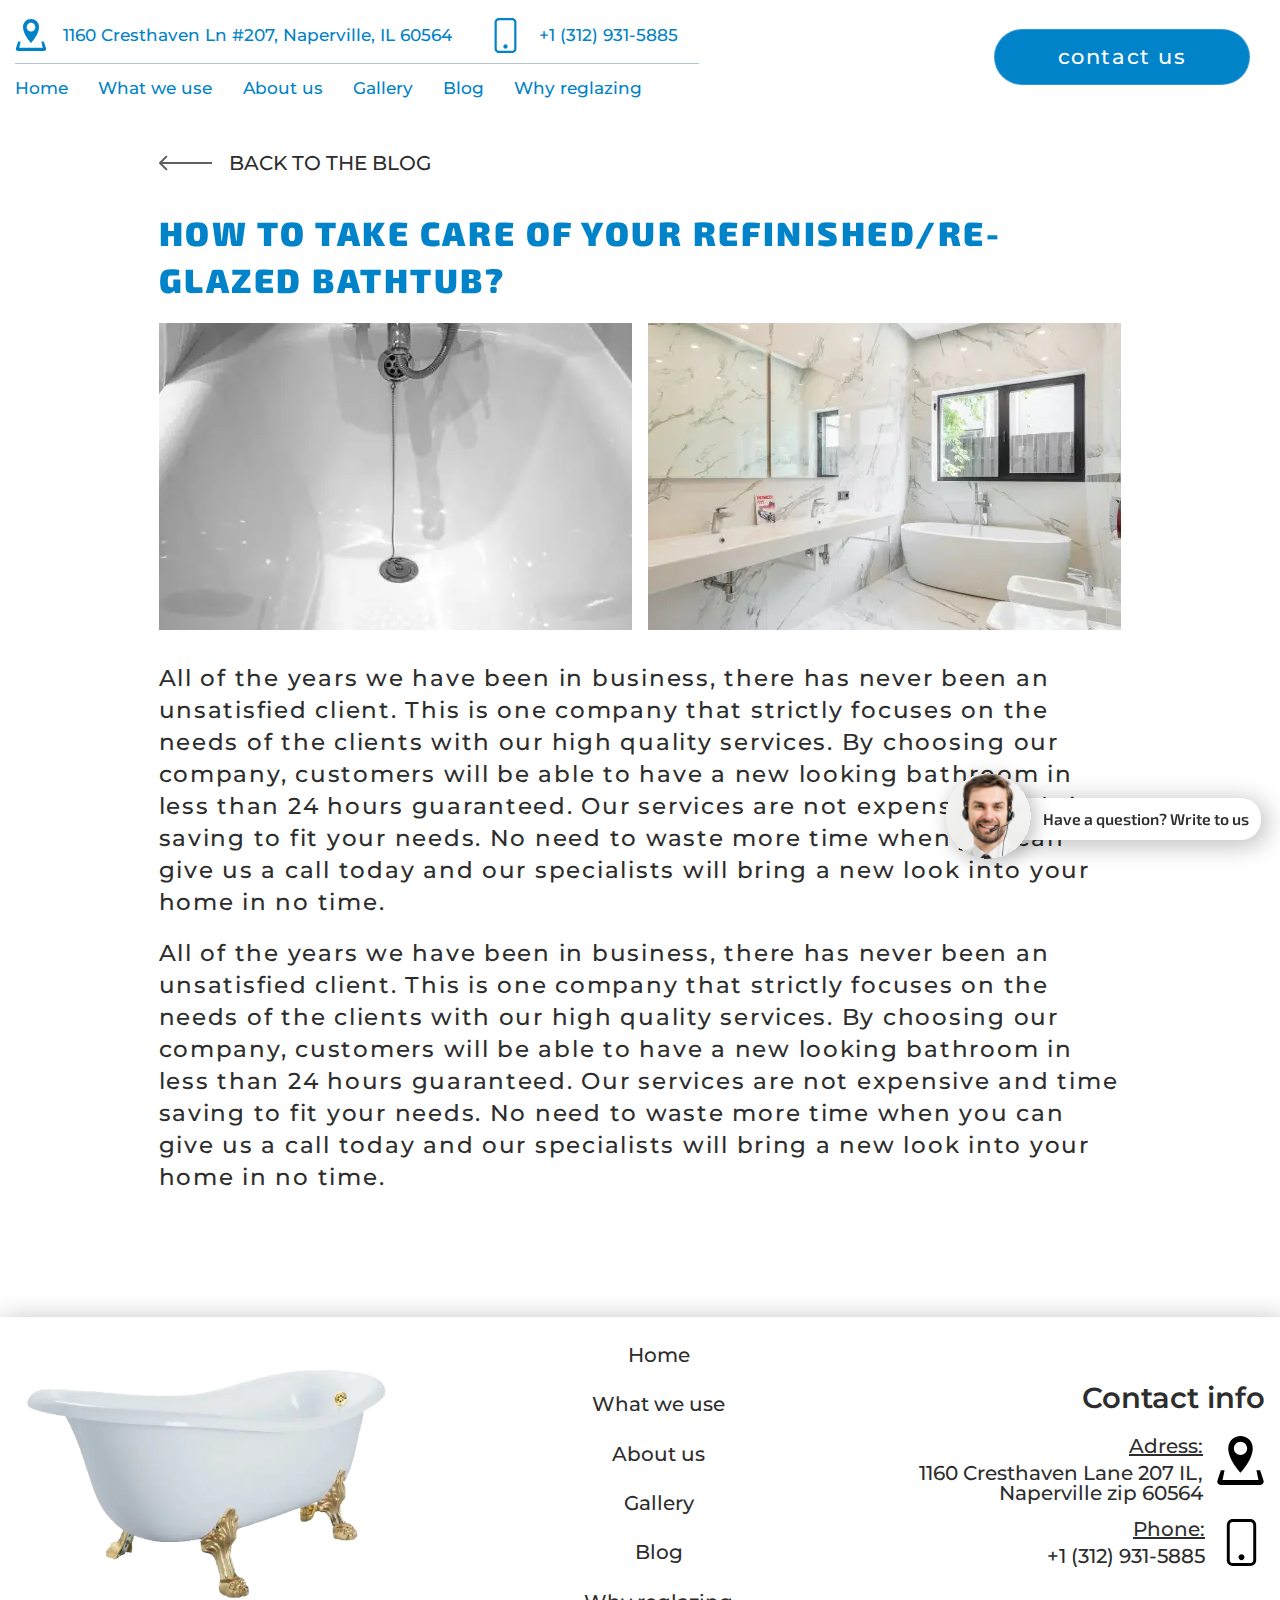
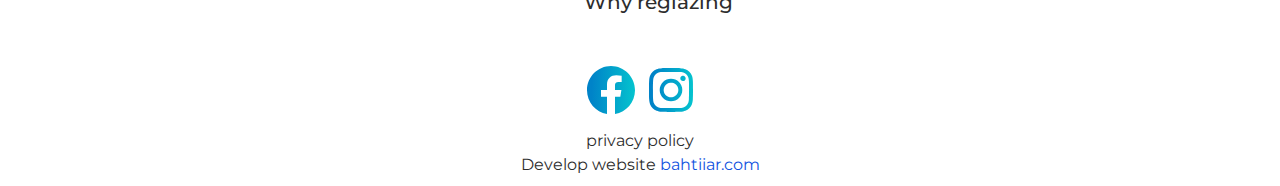
<file: blog-one.html>
<!DOCTYPE html>
<html lang="ru">

<head>
	<title>blog</title>
	<meta charset="UTF-8">
	<meta name="format-detection" content="telephone=no">
	<!-- <style>body{opacity: 0;}</style> -->
	<link rel="stylesheet" href="css/style.min.css?_v=20221007142626">
	<link rel="shortcut icon" href="favicon.ico">
	<link href="https://fonts.googleapis.com/css?family=Montserrat:regular,500,600&display=swap&_v=20221007142626" rel="stylesheet" />
	<link href="https://fonts.googleapis.com/css?family=Exo+2:500,700,900&display=swap&_v=20221007142626" rel="stylesheet" />
	<!-- <meta name="robots" content="noindex, nofollow"> -->
	<meta name="viewport" content="width=device-width, initial-scale=1.0">
</head>

<body>
	<div class="wrapper">
		<header class="header">
			<div class="header__container">
				<div class="header__content">
					<div class="header__menu-block">
						<div class="header__info-block">
							<a href="https://goo.gl/maps/wK3zEjXPYbDRz7DHA" target="_blank" class="header__adress"> <img src="img/svg/header-adress.svg" alt="adress.svg"> <span>1160 Cresthaven Ln #207, Naperville, IL 60564</span></a>
							<a href="tel:13129315885" class="header__phone"> <img src="img/svg/header-phone.svg" alt="header-phone"> <span>+1 (312) 931-5885</span></a>
						</div>
						<div data-da=".header__content, 991.98" class="header__menu menu">
							<button type="button" class="menu__icon icon-menu"><span></span></button>
							<nav class="menu__body">
								<ul class="menu__list">
									<li class="menu__item">
										<a href="./index.html" class="menu__link">Home</a>
									</li>
									<li class="menu__item">
										<a href="./what.html" class="menu__link">What we use</a>
									</li>
									<li class="menu__item">
										<a href="./about.html" class="menu__link">About us</a>
									</li>
									<li class="menu__item">
										<a href="./gallery.html" class="menu__link">Gallery</a>
									</li>
									<li class="menu__item">
										<a href="./blog.html" class="menu__link">Blog</a>
									</li>
									<li class="menu__item">
										<a href="./reglazing.html" class="menu__link">Why reglazing</a>
									</li>
								</ul>
							</nav>
						</div>
					</div>
					<a href="./contact.html" class="header__button button">
						contact us
					</a>
				</div>
			</div>
			<a href="#" class="question">
				<div class="question__image">
					<img src="img/svg/question/01.svg" alt="question">
				</div>
				<div class="question__text">Have a question? Write to us</div>
			</a>
		</header>
		<main class="page">
			<section class="page__blog blog">
				<div class="blog__container">
					<a href="./blog.html" class="blog__bread-crump"><img src="img/svg/back-arrow.svg" alt=""> BACK TO THE BLOG</a>
					<article class="blog__cards-blog cards-blog">
						<div class="cards-blog__card-blog card-blog">
							<h1 class="card-blog__title title">How to Take Care of Your Refinished/Re-glazed Bathtub?</h1>
							<div class="card-blog__images">
								<div class="card-blog__image">
									<picture><source srcset="img/blog/11.webp" type="image/webp"><img src="img/blog/11.png" alt="image-blog"></picture>
								</div>
								<div class="card-blog__image">
									<picture><source srcset="img/blog/12.webp" type="image/webp"><img src="img/blog/12.png" alt="image-blog"></picture>
								</div>
							</div>

							<div class="card-blog__text">
								<p>All of the years we have been in business, there has never been an unsatisfied client. This is one company that strictly focuses on the needs of the clients with our high quality services. By choosing our company, customers
									will be able to have a new looking bathroom in less than 24 hours guaranteed. Our services are not expensive and time saving to fit your needs. No need to waste more time when you can give us a call today and our specialists
									will bring a new look into your home in no time.</p>
								<p>All of the years we have been in business, there has never been an unsatisfied client. This is one company that strictly focuses on the needs of the clients with our high quality services. By choosing our company, customers
									will be able to have a new looking bathroom in less than 24 hours guaranteed. Our services are not expensive and time saving to fit your needs. No need to waste more time when you can give us a call today and our specialists
									will bring a new look into your home in no time.</p>
							</div>
						</div>
					</article>
				</div>
			</section>
		</main>
		<footer class="footer">
			<div class="footer__container">
				<div class="footer__top">
					<div class="footer__image">
						<picture><source srcset="img/footer/01.webp" type="image/webp"><img src="img/footer/01.png" alt="footer__image"></picture>
					</div>
					<div class="footer__menu footer-menu">
						<nav class="footer__body">
							<ul class="footer__list">
								<li class="footer__item">
									<a href="./index.html" class="footer-menu__link">Home</a>
								</li>
								<li class="footer__item">
									<a href="./what.html" class="footer-menu__link">What we use</a>
								</li>
								<li class="footer__item">
									<a href="./about.html" class="footer-menu__link">About us</a>
								</li>
								<li class="footer__item">
									<a href="./gallery.html" class="footer-menu__link">Gallery</a>
								</li>
								<li class="footer__item">
									<a href="./blog.html" class="footer-menu__link">Blog</a>
								</li>
								<li class="footer__item">
									<a href="./reglazing.html" class="footer-menu__link">Why reglazing</a>
								</li>
							</ul>

						</nav>
					</div>
					<div class="footer__contact contact-footer">
						<h4 class="contact-footer__title">Contact info
						</h4>
						<div class="contact-footer__adress-block">
							<a href="https://goo.gl/maps/wK3zEjXPYbDRz7DHA" target="_blank" class="contact-footer__adress">
								<p>Adress:</p>
								<span>1160 Cresthaven Lane 207 IL, Naperville zip 60564</span>
							</a>
							<a href="https://goo.gl/maps/wK3zEjXPYbDRz7DHA" target="_blank" class="contact-footer__adress-icon">
								<img src="img/svg/footer/location.svg" alt="adress-icon">
							</a>
						</div>
						<a href="tel:13129315885" class="contact-footer__phone-block">
							<div class="contact-footer__phone">
								<p>Phone:</p>
								<span>+1 (312) 931-5885</span>

							</div>
							<div class="contact-footer__phone-icon">
								<img src="img/svg/footer/phone.svg" alt="phone-icon">
							</div>
						</a>
					</div>
				</div>
				<div class="footer__botom">
					<div class="footer__social">
						<a href="#" class="footer__social">
							<img src="img/svg/footer/01.svg" alt="social">
						</a>
						<a href="#" class="footer__social">
							<img src="img/svg/footer/02.svg" alt="social">
						</a>
					</div>
					<div class="footer__copyright-block">
						<div class="footer__copy">
							<a href="#" class="footer__copy-link">privacy policy</a>
						</div>
						<div class="footer__develop">
							Develop website <a target="_blank" href="https://bahtiiar.kg/">bahtiiar.com</a>
						</div>
					</div>
				</div>
			</div>




		</footer>
	</div>
	<!-- <div id="popup" aria-hidden="true" class="popup">
	<div class="popup__wrapper">
		<div class="popup__content">
			<button data-close type="button" class="popup__close">Закрыть</button>
			<div class="popup__text">
				Text
			</div>
		</div>
	</div>
</div> -->
	<script src="js/app.min.js?_v=20221007142626"></script>
</body>

</html>
</file>
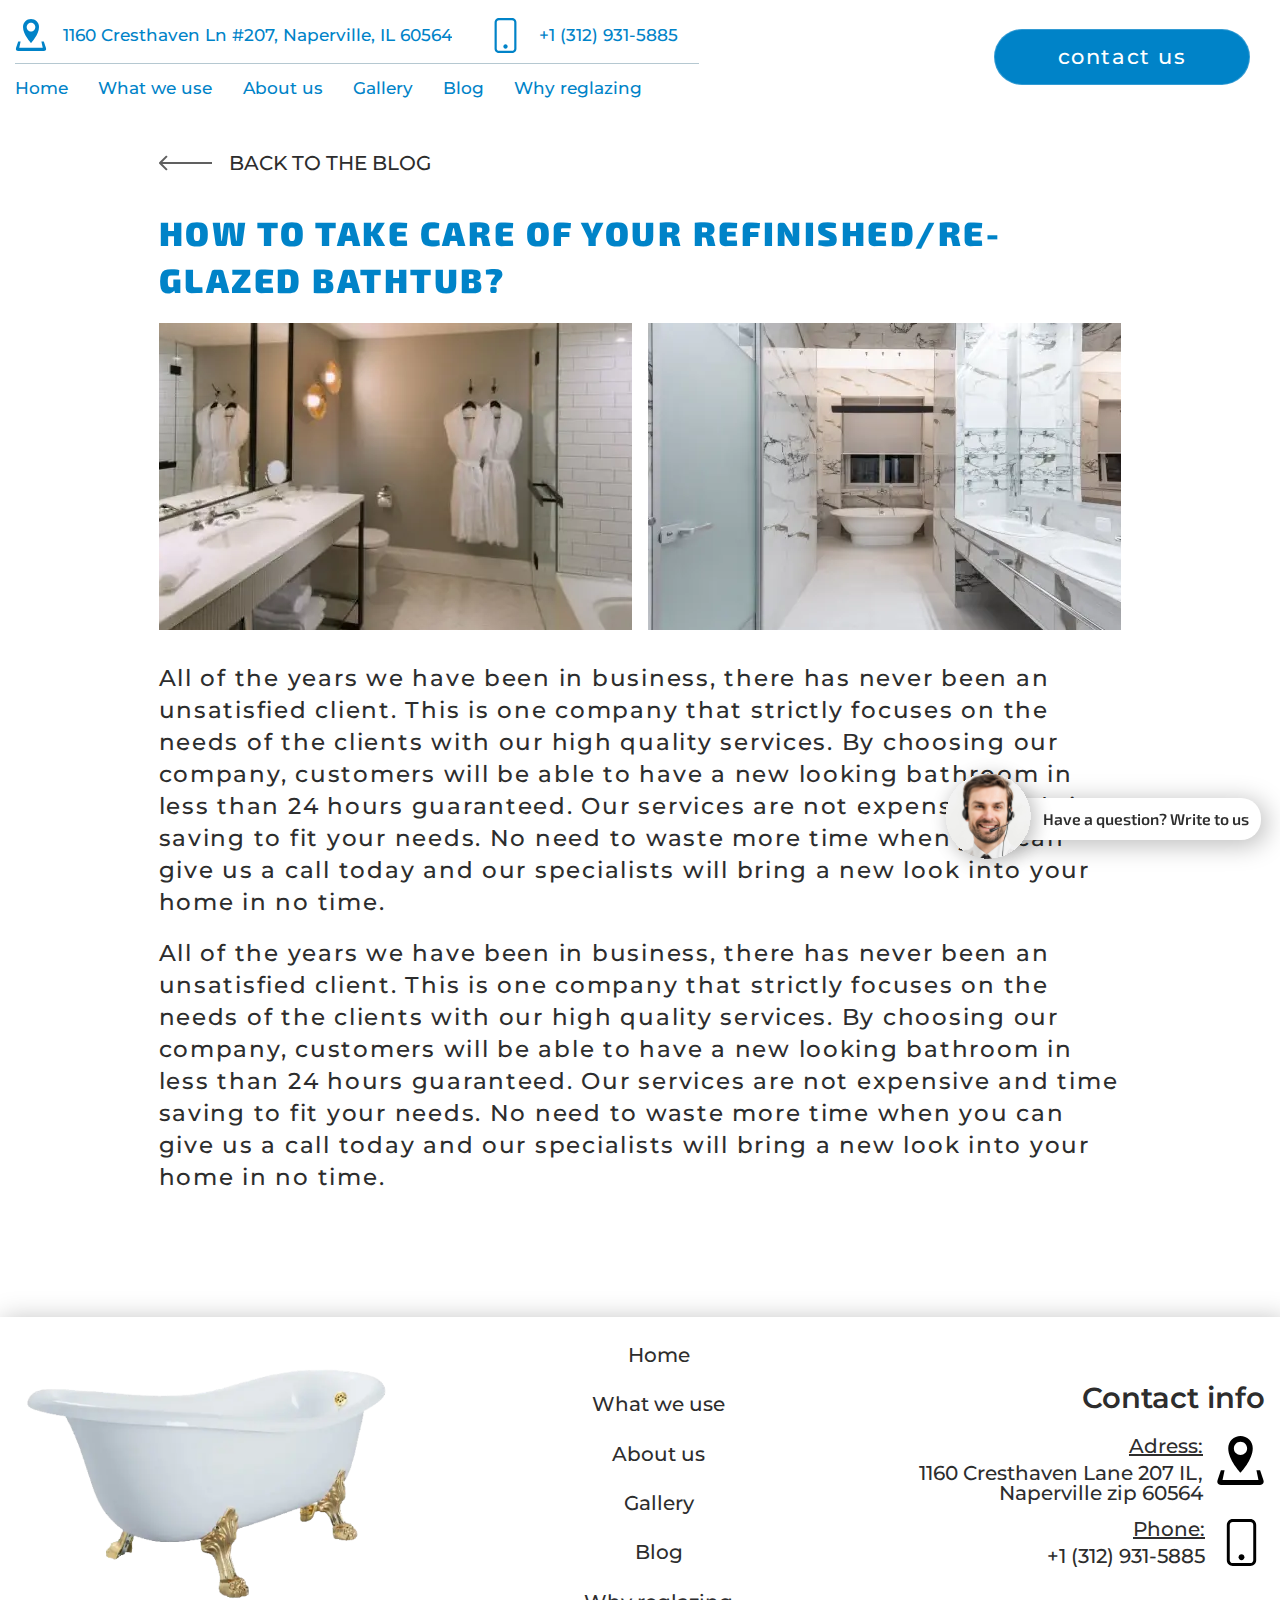
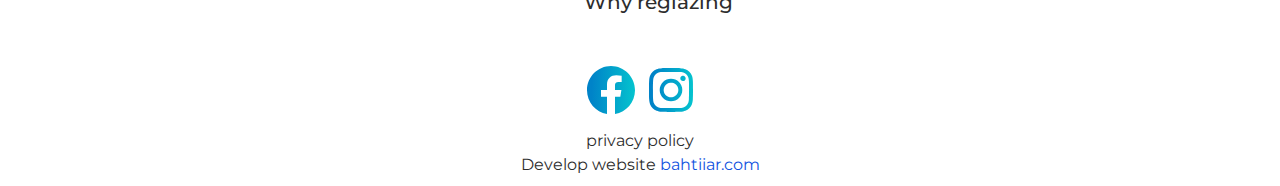
<file: blog-three.html>
<!DOCTYPE html>
<html lang="ru">

<head>
	<title>blog</title>
	<meta charset="UTF-8">
	<meta name="format-detection" content="telephone=no">
	<!-- <style>body{opacity: 0;}</style> -->
	<link rel="stylesheet" href="css/style.min.css?_v=20221007142626">
	<link rel="shortcut icon" href="favicon.ico">
	<link href="https://fonts.googleapis.com/css?family=Montserrat:regular,500,600&display=swap&_v=20221007142626" rel="stylesheet" />
	<link href="https://fonts.googleapis.com/css?family=Exo+2:500,700,900&display=swap&_v=20221007142626" rel="stylesheet" />
	<!-- <meta name="robots" content="noindex, nofollow"> -->
	<meta name="viewport" content="width=device-width, initial-scale=1.0">
</head>

<body>
	<div class="wrapper">
		<header class="header">
			<div class="header__container">
				<div class="header__content">
					<div class="header__menu-block">
						<div class="header__info-block">
							<a href="https://goo.gl/maps/wK3zEjXPYbDRz7DHA" target="_blank" class="header__adress"> <img src="img/svg/header-adress.svg" alt="adress.svg"> <span>1160 Cresthaven Ln #207, Naperville, IL 60564</span></a>
							<a href="tel:13129315885" class="header__phone"> <img src="img/svg/header-phone.svg" alt="header-phone"> <span>+1 (312) 931-5885</span></a>
						</div>
						<div data-da=".header__content, 991.98" class="header__menu menu">
							<button type="button" class="menu__icon icon-menu"><span></span></button>
							<nav class="menu__body">
								<ul class="menu__list">
									<li class="menu__item">
										<a href="./index.html" class="menu__link">Home</a>
									</li>
									<li class="menu__item">
										<a href="./what.html" class="menu__link">What we use</a>
									</li>
									<li class="menu__item">
										<a href="./about.html" class="menu__link">About us</a>
									</li>
									<li class="menu__item">
										<a href="./gallery.html" class="menu__link">Gallery</a>
									</li>
									<li class="menu__item">
										<a href="./blog.html" class="menu__link">Blog</a>
									</li>
									<li class="menu__item">
										<a href="./reglazing.html" class="menu__link">Why reglazing</a>
									</li>
								</ul>
							</nav>
						</div>
					</div>
					<a href="./contact.html" class="header__button button">
						contact us
					</a>
				</div>
			</div>
			<a href="#" class="question">
				<div class="question__image">
					<img src="img/svg/question/01.svg" alt="question">
				</div>
				<div class="question__text">Have a question? Write to us</div>
			</a>
		</header>
		<main class="page">
			<section class="page__blog blog">
				<div class="blog__container">
					<a href="./blog.html" class="blog__bread-crump"><img src="img/svg/back-arrow.svg" alt=""> BACK TO THE BLOG</a>
					<article class="blog__cards-blog cards-blog">
						<div class="cards-blog__card-blog card-blog">
							<h1 class="card-blog__title title">How to Take Care of Your Refinished/Re-glazed Bathtub?</h1>
							<div class="card-blog__images">
								<div class="card-blog__image">
									<picture><source srcset="img/blog/31.webp" type="image/webp"><img src="img/blog/31.png" alt="image-blog"></picture>
								</div>
								<div class="card-blog__image">
									<picture><source srcset="img/blog/32.webp" type="image/webp"><img src="img/blog/32.png" alt="image-blog"></picture>
								</div>
							</div>

							<div class="card-blog__text">
								<p>All of the years we have been in business, there has never been an unsatisfied client. This is one company that strictly focuses on the needs of the clients with our high quality services. By choosing our company, customers
									will be able to have a new looking bathroom in less than 24 hours guaranteed. Our services are not expensive and time saving to fit your needs. No need to waste more time when you can give us a call today and our specialists
									will bring a new look into your home in no time.</p>
								<p>All of the years we have been in business, there has never been an unsatisfied client. This is one company that strictly focuses on the needs of the clients with our high quality services. By choosing our company, customers
									will be able to have a new looking bathroom in less than 24 hours guaranteed. Our services are not expensive and time saving to fit your needs. No need to waste more time when you can give us a call today and our specialists
									will bring a new look into your home in no time.</p>
							</div>
						</div>
					</article>
				</div>
			</section>
		</main>
		<footer class="footer">
			<div class="footer__container">
				<div class="footer__top">
					<div class="footer__image">
						<picture><source srcset="img/footer/01.webp" type="image/webp"><img src="img/footer/01.png" alt="footer__image"></picture>
					</div>
					<div class="footer__menu footer-menu">
						<nav class="footer__body">
							<ul class="footer__list">
								<li class="footer__item">
									<a href="./index.html" class="footer-menu__link">Home</a>
								</li>
								<li class="footer__item">
									<a href="./what.html" class="footer-menu__link">What we use</a>
								</li>
								<li class="footer__item">
									<a href="./about.html" class="footer-menu__link">About us</a>
								</li>
								<li class="footer__item">
									<a href="./gallery.html" class="footer-menu__link">Gallery</a>
								</li>
								<li class="footer__item">
									<a href="./blog.html" class="footer-menu__link">Blog</a>
								</li>
								<li class="footer__item">
									<a href="./reglazing.html" class="footer-menu__link">Why reglazing</a>
								</li>
							</ul>

						</nav>
					</div>
					<div class="footer__contact contact-footer">
						<h4 class="contact-footer__title">Contact info
						</h4>
						<div class="contact-footer__adress-block">
							<a href="https://goo.gl/maps/wK3zEjXPYbDRz7DHA" target="_blank" class="contact-footer__adress">
								<p>Adress:</p>
								<span>1160 Cresthaven Lane 207 IL, Naperville zip 60564</span>
							</a>
							<a href="https://goo.gl/maps/wK3zEjXPYbDRz7DHA" target="_blank" class="contact-footer__adress-icon">
								<img src="img/svg/footer/location.svg" alt="adress-icon">
							</a>
						</div>
						<a href="tel:13129315885" class="contact-footer__phone-block">
							<div class="contact-footer__phone">
								<p>Phone:</p>
								<span>+1 (312) 931-5885</span>

							</div>
							<div class="contact-footer__phone-icon">
								<img src="img/svg/footer/phone.svg" alt="phone-icon">
							</div>
						</a>
					</div>
				</div>
				<div class="footer__botom">
					<div class="footer__social">
						<a href="#" class="footer__social">
							<img src="img/svg/footer/01.svg" alt="social">
						</a>
						<a href="#" class="footer__social">
							<img src="img/svg/footer/02.svg" alt="social">
						</a>
					</div>
					<div class="footer__copyright-block">
						<div class="footer__copy">
							<a href="#" class="footer__copy-link">privacy policy</a>
						</div>
						<div class="footer__develop">
							Develop website <a target="_blank" href="https://bahtiiar.kg/">bahtiiar.com</a>
						</div>
					</div>
				</div>
			</div>




		</footer>
	</div>
	<!-- <div id="popup" aria-hidden="true" class="popup">
	<div class="popup__wrapper">
		<div class="popup__content">
			<button data-close type="button" class="popup__close">Закрыть</button>
			<div class="popup__text">
				Text
			</div>
		</div>
	</div>
</div> -->
	<script src="js/app.min.js?_v=20221007142626"></script>
</body>

</html>
</file>
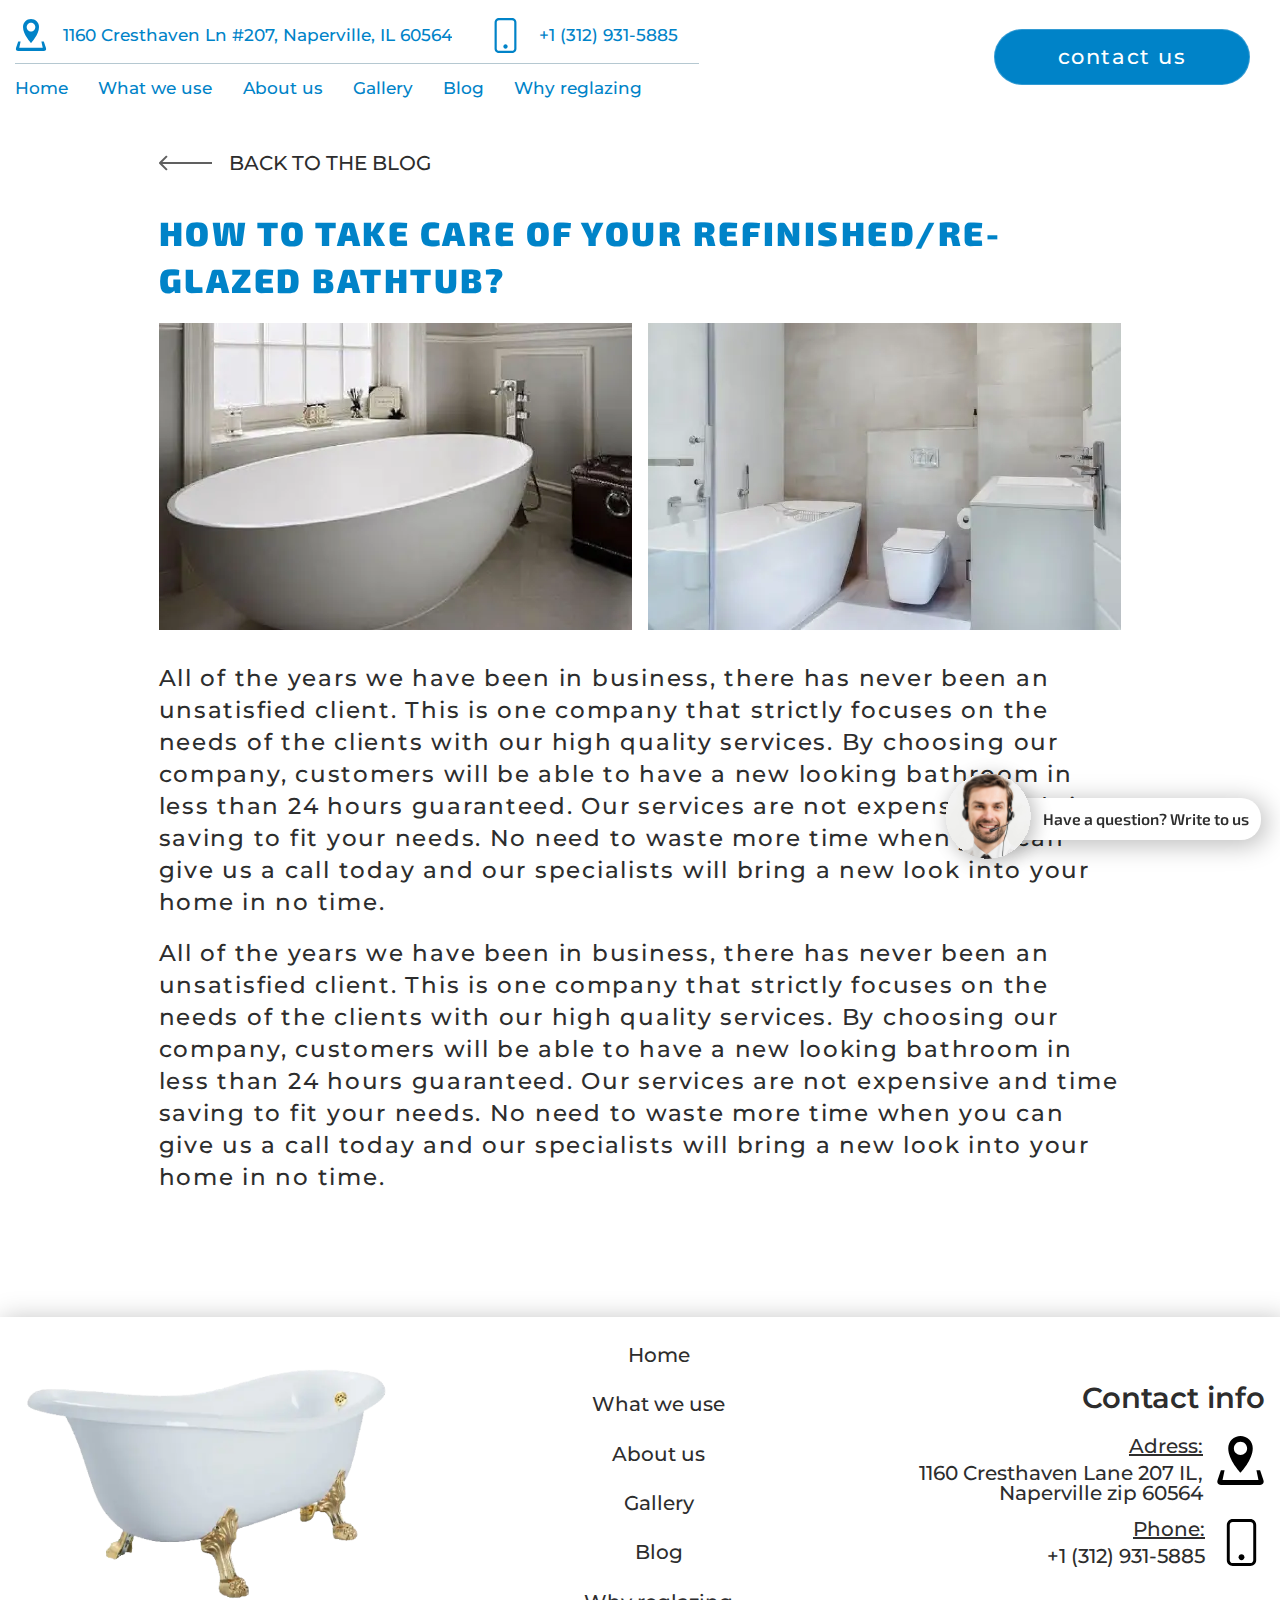
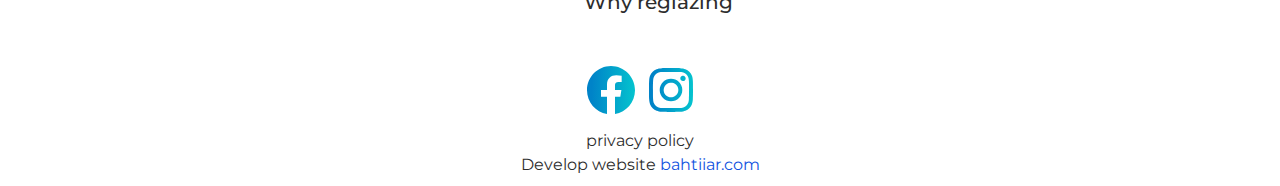
<file: blog-two.html>
<!DOCTYPE html>
<html lang="ru">

<head>
	<title>blog</title>
	<meta charset="UTF-8">
	<meta name="format-detection" content="telephone=no">
	<!-- <style>body{opacity: 0;}</style> -->
	<link rel="stylesheet" href="css/style.min.css?_v=20221007142626">
	<link rel="shortcut icon" href="favicon.ico">
	<link href="https://fonts.googleapis.com/css?family=Montserrat:regular,500,600&display=swap&_v=20221007142626" rel="stylesheet" />
	<link href="https://fonts.googleapis.com/css?family=Exo+2:500,700,900&display=swap&_v=20221007142626" rel="stylesheet" />
	<!-- <meta name="robots" content="noindex, nofollow"> -->
	<meta name="viewport" content="width=device-width, initial-scale=1.0">
</head>

<body>
	<div class="wrapper">
		<header class="header">
			<div class="header__container">
				<div class="header__content">
					<div class="header__menu-block">
						<div class="header__info-block">
							<a href="https://goo.gl/maps/wK3zEjXPYbDRz7DHA" target="_blank" class="header__adress"> <img src="img/svg/header-adress.svg" alt="adress.svg"> <span>1160 Cresthaven Ln #207, Naperville, IL 60564</span></a>
							<a href="tel:13129315885" class="header__phone"> <img src="img/svg/header-phone.svg" alt="header-phone"> <span>+1 (312) 931-5885</span></a>
						</div>
						<div data-da=".header__content, 991.98" class="header__menu menu">
							<button type="button" class="menu__icon icon-menu"><span></span></button>
							<nav class="menu__body">
								<ul class="menu__list">
									<li class="menu__item">
										<a href="./index.html" class="menu__link">Home</a>
									</li>
									<li class="menu__item">
										<a href="./what.html" class="menu__link">What we use</a>
									</li>
									<li class="menu__item">
										<a href="./about.html" class="menu__link">About us</a>
									</li>
									<li class="menu__item">
										<a href="./gallery.html" class="menu__link">Gallery</a>
									</li>
									<li class="menu__item">
										<a href="./blog.html" class="menu__link">Blog</a>
									</li>
									<li class="menu__item">
										<a href="./reglazing.html" class="menu__link">Why reglazing</a>
									</li>
								</ul>
							</nav>
						</div>
					</div>
					<a href="./contact.html" class="header__button button">
						contact us
					</a>
				</div>
			</div>
			<a href="#" class="question">
				<div class="question__image">
					<img src="img/svg/question/01.svg" alt="question">
				</div>
				<div class="question__text">Have a question? Write to us</div>
			</a>
		</header>
		<main class="page">
			<section class="page__blog blog">
				<div class="blog__container">
					<a href="./blog.html" class="blog__bread-crump"><img src="img/svg/back-arrow.svg" alt=""> BACK TO THE BLOG</a>
					<article class="blog__cards-blog cards-blog">
						<div class="cards-blog__card-blog card-blog">
							<h1 class="card-blog__title title">How to Take Care of Your Refinished/Re-glazed Bathtub?</h1>
							<div class="card-blog__images">
								<div class="card-blog__image">
									<picture><source srcset="img/blog/21.webp" type="image/webp"><img src="img/blog/21.png" alt="image-blog"></picture>
								</div>
								<div class="card-blog__image">
									<picture><source srcset="img/blog/22.webp" type="image/webp"><img src="img/blog/22.png" alt="image-blog"></picture>
								</div>
							</div>

							<div class="card-blog__text">
								<p>All of the years we have been in business, there has never been an unsatisfied client. This is one company that strictly focuses on the needs of the clients with our high quality services. By choosing our company, customers
									will be able to have a new looking bathroom in less than 24 hours guaranteed. Our services are not expensive and time saving to fit your needs. No need to waste more time when you can give us a call today and our specialists
									will bring a new look into your home in no time.</p>
								<p>All of the years we have been in business, there has never been an unsatisfied client. This is one company that strictly focuses on the needs of the clients with our high quality services. By choosing our company, customers
									will be able to have a new looking bathroom in less than 24 hours guaranteed. Our services are not expensive and time saving to fit your needs. No need to waste more time when you can give us a call today and our specialists
									will bring a new look into your home in no time.</p>
							</div>
						</div>
					</article>
				</div>
			</section>
		</main>
		<footer class="footer">
			<div class="footer__container">
				<div class="footer__top">
					<div class="footer__image">
						<picture><source srcset="img/footer/01.webp" type="image/webp"><img src="img/footer/01.png" alt="footer__image"></picture>
					</div>
					<div class="footer__menu footer-menu">
						<nav class="footer__body">
							<ul class="footer__list">
								<li class="footer__item">
									<a href="./index.html" class="footer-menu__link">Home</a>
								</li>
								<li class="footer__item">
									<a href="./what.html" class="footer-menu__link">What we use</a>
								</li>
								<li class="footer__item">
									<a href="./about.html" class="footer-menu__link">About us</a>
								</li>
								<li class="footer__item">
									<a href="./gallery.html" class="footer-menu__link">Gallery</a>
								</li>
								<li class="footer__item">
									<a href="./blog.html" class="footer-menu__link">Blog</a>
								</li>
								<li class="footer__item">
									<a href="./reglazing.html" class="footer-menu__link">Why reglazing</a>
								</li>
							</ul>

						</nav>
					</div>
					<div class="footer__contact contact-footer">
						<h4 class="contact-footer__title">Contact info
						</h4>
						<div class="contact-footer__adress-block">
							<a href="https://goo.gl/maps/wK3zEjXPYbDRz7DHA" target="_blank" class="contact-footer__adress">
								<p>Adress:</p>
								<span>1160 Cresthaven Lane 207 IL, Naperville zip 60564</span>
							</a>
							<a href="https://goo.gl/maps/wK3zEjXPYbDRz7DHA" target="_blank" class="contact-footer__adress-icon">
								<img src="img/svg/footer/location.svg" alt="adress-icon">
							</a>
						</div>
						<a href="tel:13129315885" class="contact-footer__phone-block">
							<div class="contact-footer__phone">
								<p>Phone:</p>
								<span>+1 (312) 931-5885</span>

							</div>
							<div class="contact-footer__phone-icon">
								<img src="img/svg/footer/phone.svg" alt="phone-icon">
							</div>
						</a>
					</div>
				</div>
				<div class="footer__botom">
					<div class="footer__social">
						<a href="#" class="footer__social">
							<img src="img/svg/footer/01.svg" alt="social">
						</a>
						<a href="#" class="footer__social">
							<img src="img/svg/footer/02.svg" alt="social">
						</a>
					</div>
					<div class="footer__copyright-block">
						<div class="footer__copy">
							<a href="#" class="footer__copy-link">privacy policy</a>
						</div>
						<div class="footer__develop">
							Develop website <a target="_blank" href="https://bahtiiar.kg/">bahtiiar.com</a>
						</div>
					</div>
				</div>
			</div>




		</footer>
	</div>
	<!-- <div id="popup" aria-hidden="true" class="popup">
	<div class="popup__wrapper">
		<div class="popup__content">
			<button data-close type="button" class="popup__close">Закрыть</button>
			<div class="popup__text">
				Text
			</div>
		</div>
	</div>
</div> -->
	<script src="js/app.min.js?_v=20221007142626"></script>
</body>

</html>
</file>
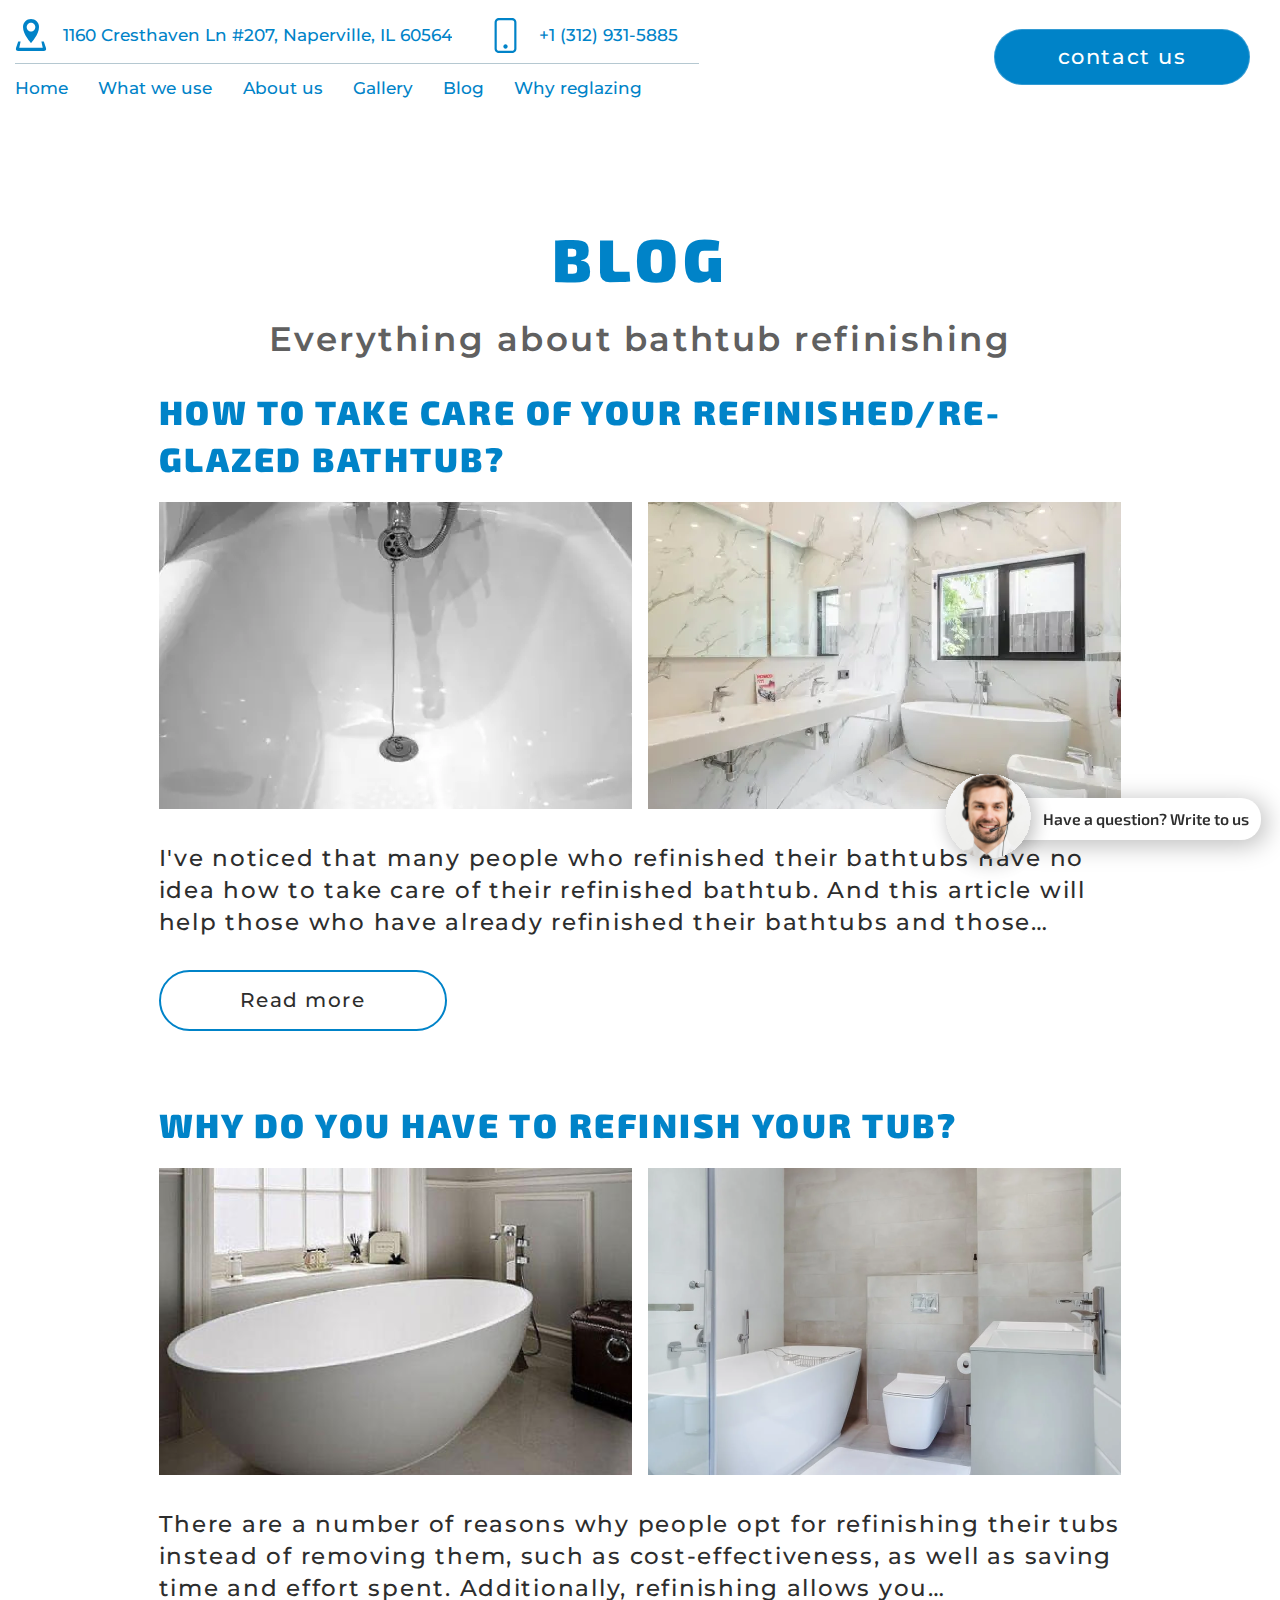
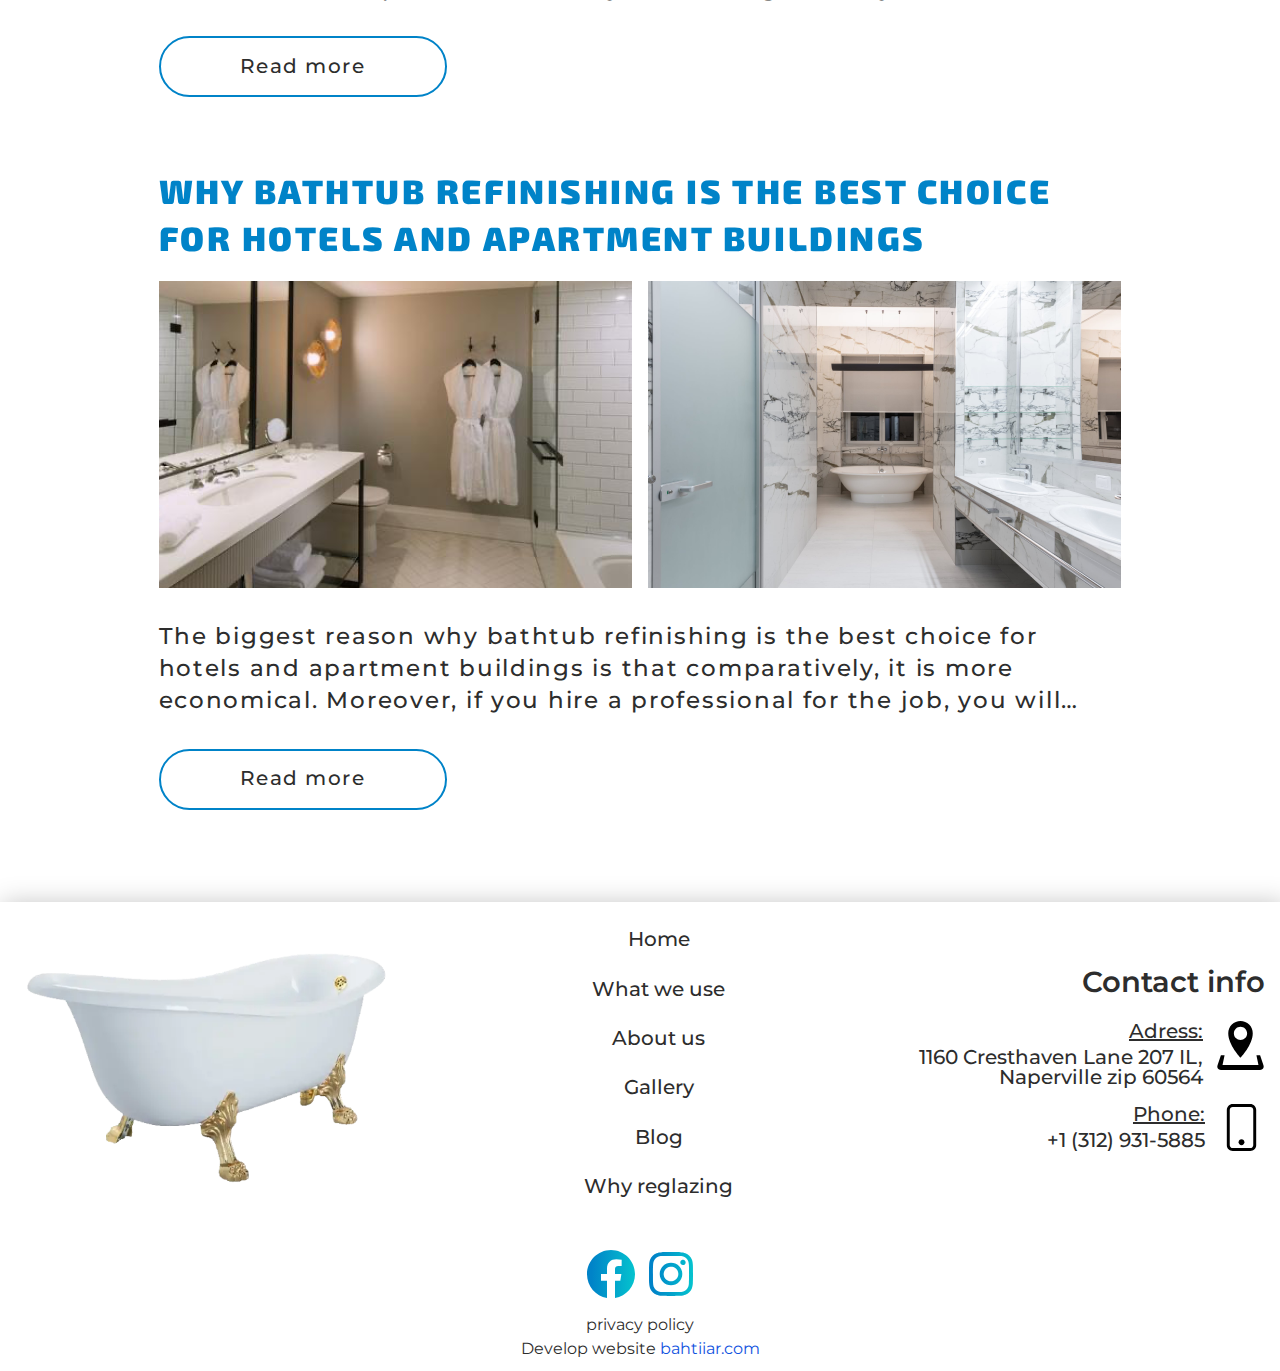
<file: blog.html>
<!DOCTYPE html>
<html lang="ru">

<head>
	<title>blog</title>
	<meta charset="UTF-8">
	<meta name="format-detection" content="telephone=no">
	<!-- <style>body{opacity: 0;}</style> -->
	<link rel="stylesheet" href="css/style.min.css?_v=20221007142626">
	<link rel="shortcut icon" href="favicon.ico">
	<link href="https://fonts.googleapis.com/css?family=Montserrat:regular,500,600&display=swap&_v=20221007142626" rel="stylesheet" />
	<link href="https://fonts.googleapis.com/css?family=Exo+2:500,700,900&display=swap&_v=20221007142626" rel="stylesheet" />
	<!-- <meta name="robots" content="noindex, nofollow"> -->
	<meta name="viewport" content="width=device-width, initial-scale=1.0">
</head>

<body>
	<div class="wrapper">
		<header class="header">
			<div class="header__container">
				<div class="header__content">
					<div class="header__menu-block">
						<div class="header__info-block">
							<a href="https://goo.gl/maps/wK3zEjXPYbDRz7DHA" target="_blank" class="header__adress"> <img src="img/svg/header-adress.svg" alt="adress.svg"> <span>1160 Cresthaven Ln #207, Naperville, IL 60564</span></a>
							<a href="tel:13129315885" class="header__phone"> <img src="img/svg/header-phone.svg" alt="header-phone"> <span>+1 (312) 931-5885</span></a>
						</div>
						<div data-da=".header__content, 991.98" class="header__menu menu">
							<button type="button" class="menu__icon icon-menu"><span></span></button>
							<nav class="menu__body">
								<ul class="menu__list">
									<li class="menu__item">
										<a href="./index.html" class="menu__link">Home</a>
									</li>
									<li class="menu__item">
										<a href="./what.html" class="menu__link">What we use</a>
									</li>
									<li class="menu__item">
										<a href="./about.html" class="menu__link">About us</a>
									</li>
									<li class="menu__item">
										<a href="./gallery.html" class="menu__link">Gallery</a>
									</li>
									<li class="menu__item">
										<a href="./blog.html" class="menu__link">Blog</a>
									</li>
									<li class="menu__item">
										<a href="./reglazing.html" class="menu__link">Why reglazing</a>
									</li>
								</ul>
							</nav>
						</div>
					</div>
					<a href="./contact.html" class="header__button button">
						contact us
					</a>
				</div>
			</div>
			<a href="#" class="question">
				<div class="question__image">
					<img src="img/svg/question/01.svg" alt="question">
				</div>
				<div class="question__text">Have a question? Write to us</div>
			</a>
		</header>
		<main class="page">
			<section class="page__blog blog">
				<div class="blog__container">
					<h1 class="blog__title title">
						Blog
					</h1>
					<div class="blog__text">Everything about bathtub refinishing</div>
					<article class="blog__cards-blog cards-blog">
						<div class="cards-blog__card-blog card-blog">
							<a href="./blog-one.html" class="card-blog__title title">How to Take Care of Your Refinished/Re-glazed Bathtub?</a>
							<div class="card-blog__images">
								<a href="./blog-one.html" class="card-blog__image">
									<picture><source srcset="img/blog/11.webp" type="image/webp"><img src="img/blog/11.png" alt="image-blog"></picture>
								</a>
								<a href="./blog-one.html" class="card-blog__image">
									<picture><source srcset="img/blog/12.webp" type="image/webp"><img src="img/blog/12.png" alt="image-blog"></picture>
								</a>
							</div>

							<a href="./blog-one.html" class="card-blog__text">I've noticed that many people who refinished their bathtubs have no idea how to take care of their refinished bathtub. And this article will help those who have already refinished their bathtubs and those…</a>
							<a href="./blog-one.html" class="card-blog__button button">
								Read more
							</a>
						</div>
						<div class="cards-blog__card-blog card-blog">
							<a href="./blog-two.html" class="card-blog__title title">Why Do You Have To Refinish Your Tub?</a>
							<div class="card-blog__images">
								<a href="./blog-two.html" class="card-blog__image">
									<img src="img/blog/21.png " alt="image-blog ">
								</a>
								<a href="./blog-two.html " class="card-blog__image ">
									<img src="img/blog/22.png " alt="image-blog ">
								</a>
							</div>

							<a href="./blog-two.html " class="card-blog__text ">There are a number of reasons why people opt for refinishing their tubs instead of removing them, such as cost-effectiveness, as well as saving time and effort spent. Additionally, refinishing allows you…</a>
							<a href="./blog-two.html " class="card-blog__button button ">
								Read more
							</a>
						</div>
						<div class="cards-blog__card-blog card-blog ">
							<a href="./blog-three.html" class="card-blog__title title ">Why Bathtub Refinishing Is The Best Choice For Hotels And Apartment Buildings</a>
							<div class="card-blog__images ">
								<a href="./blog-three.html" class="card-blog__image ">
									<img src="img/blog/31.png " alt="image-blog ">
								</a>
								<a href="./blog-three.html" class="card-blog__image ">
									<img src="img/blog/32.png " alt="image-blog ">
								</a>
							</div>

							<a href="./blog-three.html" class="card-blog__text ">The biggest reason why bathtub refinishing is the best choice for hotels and apartment buildings is that comparatively, it is more economical. Moreover, if you hire a professional for the job, you will…</a>
							<a href="./blog-three.html" class="card-blog__button button ">
								Read more
							</a>
						</div>
					</article>
				</div>
			</section>
		</main>
		<footer class="footer">
			<div class="footer__container">
				<div class="footer__top">
					<div class="footer__image">
						<picture><source srcset="img/footer/01.webp" type="image/webp"><img src="img/footer/01.png" alt="footer__image"></picture>
					</div>
					<div class="footer__menu footer-menu">
						<nav class="footer__body">
							<ul class="footer__list">
								<li class="footer__item">
									<a href="./index.html" class="footer-menu__link">Home</a>
								</li>
								<li class="footer__item">
									<a href="./what.html" class="footer-menu__link">What we use</a>
								</li>
								<li class="footer__item">
									<a href="./about.html" class="footer-menu__link">About us</a>
								</li>
								<li class="footer__item">
									<a href="./gallery.html" class="footer-menu__link">Gallery</a>
								</li>
								<li class="footer__item">
									<a href="./blog.html" class="footer-menu__link">Blog</a>
								</li>
								<li class="footer__item">
									<a href="./reglazing.html" class="footer-menu__link">Why reglazing</a>
								</li>
							</ul>

						</nav>
					</div>
					<div class="footer__contact contact-footer">
						<h4 class="contact-footer__title">Contact info
						</h4>
						<div class="contact-footer__adress-block">
							<a href="https://goo.gl/maps/wK3zEjXPYbDRz7DHA" target="_blank" class="contact-footer__adress">
								<p>Adress:</p>
								<span>1160 Cresthaven Lane 207 IL, Naperville zip 60564</span>
							</a>
							<a href="https://goo.gl/maps/wK3zEjXPYbDRz7DHA" target="_blank" class="contact-footer__adress-icon">
								<img src="img/svg/footer/location.svg" alt="adress-icon">
							</a>
						</div>
						<a href="tel:13129315885" class="contact-footer__phone-block">
							<div class="contact-footer__phone">
								<p>Phone:</p>
								<span>+1 (312) 931-5885</span>

							</div>
							<div class="contact-footer__phone-icon">
								<img src="img/svg/footer/phone.svg" alt="phone-icon">
							</div>
						</a>
					</div>
				</div>
				<div class="footer__botom">
					<div class="footer__social">
						<a href="#" class="footer__social">
							<img src="img/svg/footer/01.svg" alt="social">
						</a>
						<a href="#" class="footer__social">
							<img src="img/svg/footer/02.svg" alt="social">
						</a>
					</div>
					<div class="footer__copyright-block">
						<div class="footer__copy">
							<a href="#" class="footer__copy-link">privacy policy</a>
						</div>
						<div class="footer__develop">
							Develop website <a target="_blank" href="https://bahtiiar.kg/">bahtiiar.com</a>
						</div>
					</div>
				</div>
			</div>




		</footer>
	</div>
	<!-- <div id="popup" aria-hidden="true" class="popup">
	<div class="popup__wrapper">
		<div class="popup__content">
			<button data-close type="button" class="popup__close">Закрыть</button>
			<div class="popup__text">
				Text
			</div>
		</div>
	</div>
</div> -->
	<script src="js/app.min.js?_v=20221007142626"></script>
</body>

</html>
</file>
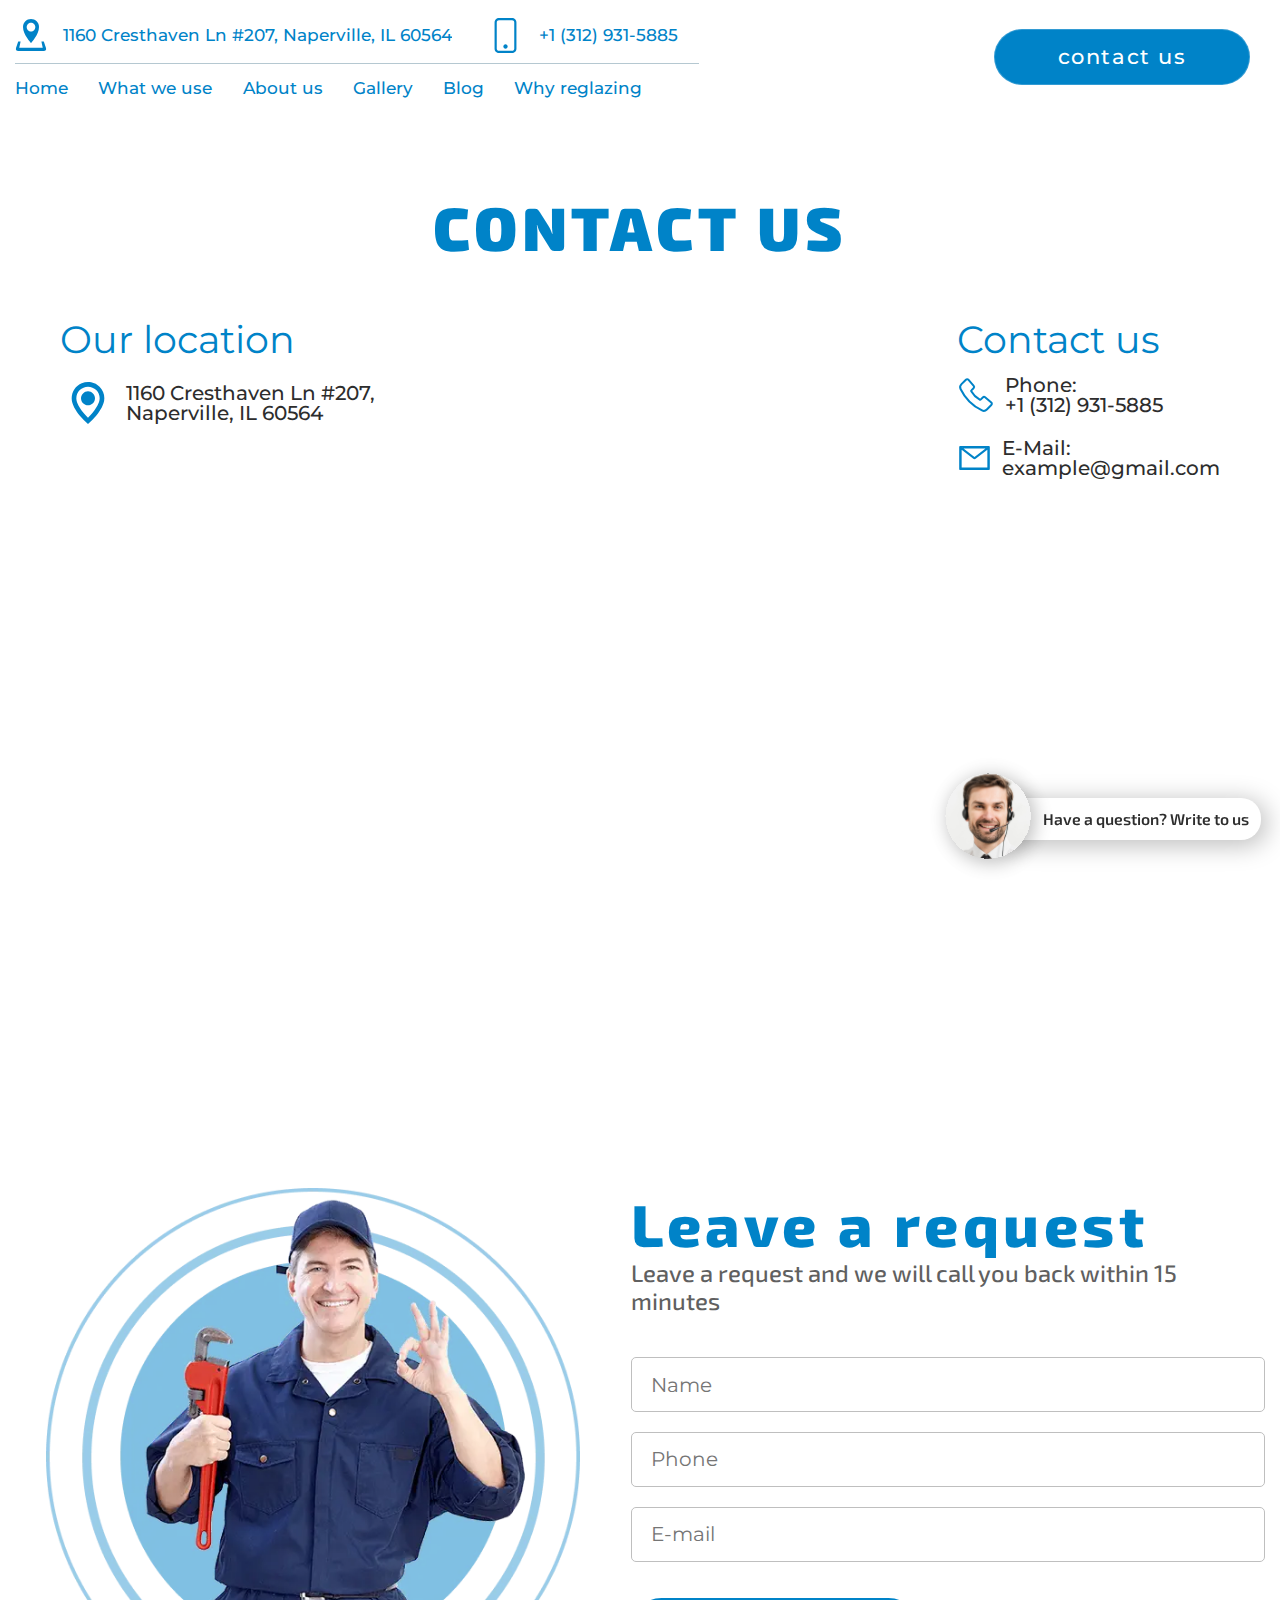
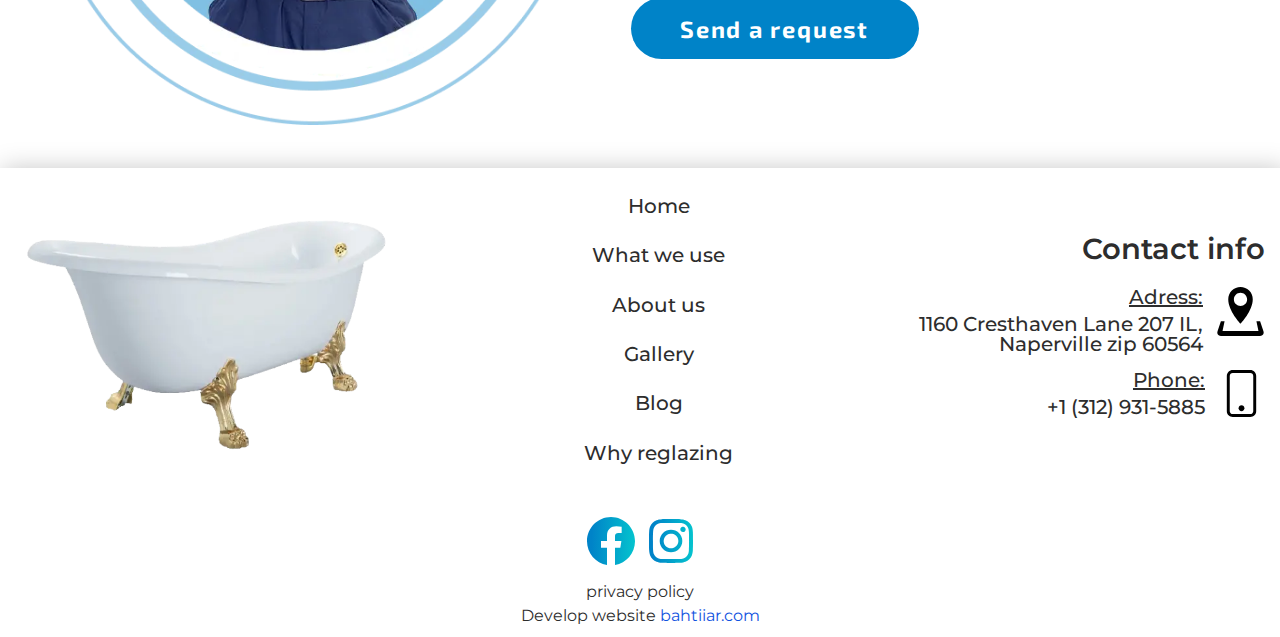
<file: contact.html>
<!DOCTYPE html>
<html lang="ru">

<head>
	<title>Contact us</title>
	<meta charset="UTF-8">
	<meta name="format-detection" content="telephone=no">
	<!-- <style>body{opacity: 0;}</style> -->
	<link rel="stylesheet" href="css/style.min.css?_v=20221007142626">
	<link rel="shortcut icon" href="favicon.ico">
	<link href="https://fonts.googleapis.com/css?family=Montserrat:regular,500,600&display=swap&_v=20221007142626" rel="stylesheet" />
	<link href="https://fonts.googleapis.com/css?family=Exo+2:500,700,900&display=swap&_v=20221007142626" rel="stylesheet" />
	<!-- <meta name="robots" content="noindex, nofollow"> -->
	<meta name="viewport" content="width=device-width, initial-scale=1.0">
</head>

<body>
	<div class="wrapper">
		<header class="header">
			<div class="header__container">
				<div class="header__content">
					<div class="header__menu-block">
						<div class="header__info-block">
							<a href="https://goo.gl/maps/wK3zEjXPYbDRz7DHA" target="_blank" class="header__adress"> <img src="img/svg/header-adress.svg" alt="adress.svg"> <span>1160 Cresthaven Ln #207, Naperville, IL 60564</span></a>
							<a href="tel:13129315885" class="header__phone"> <img src="img/svg/header-phone.svg" alt="header-phone"> <span>+1 (312) 931-5885</span></a>
						</div>
						<div data-da=".header__content, 991.98" class="header__menu menu">
							<button type="button" class="menu__icon icon-menu"><span></span></button>
							<nav class="menu__body">
								<ul class="menu__list">
									<li class="menu__item">
										<a href="./index.html" class="menu__link">Home</a>
									</li>
									<li class="menu__item">
										<a href="./what.html" class="menu__link">What we use</a>
									</li>
									<li class="menu__item">
										<a href="./about.html" class="menu__link">About us</a>
									</li>
									<li class="menu__item">
										<a href="./gallery.html" class="menu__link">Gallery</a>
									</li>
									<li class="menu__item">
										<a href="./blog.html" class="menu__link">Blog</a>
									</li>
									<li class="menu__item">
										<a href="./reglazing.html" class="menu__link">Why reglazing</a>
									</li>
								</ul>
							</nav>
						</div>
					</div>
					<a href="./contact.html" class="header__button button">
						contact us
					</a>
				</div>
			</div>
			<a href="#" class="question">
				<div class="question__image">
					<img src="img/svg/question/01.svg" alt="question">
				</div>
				<div class="question__text">Have a question? Write to us</div>
			</a>
		</header>
		<main class="page">
			<section class="page__contact contact">
				<div class="contact__content">
					<div class="contact__container">
						<h1 class="contact__title title">
							Contact us
						</h1>
						<div class="contact__head-contact head-contact">
							<div class="head-contact__columns-contact">
								<div class="columns-contact__column-contact">
									<h3 class="column-contact__title">
										Our location
									</h3>
									<a href="https://goo.gl/maps/wK3zEjXPYbDRz7DHA" target="_blank" class="column-contact__location">
										<img src="img/svg/contact/location.svg" alt="location-svg">
										<div class="column-contact__adress">
											1160 Cresthaven Ln #207, Naperville, IL 60564
										</div>
									</a>
								</div>
								<div class="columns-contact__column-contact">
									<h3 class="column-contact__title">
										Contact us
									</h3>
									<ul class="column-contact__links">
										<a href="tel:13129315885" class="column-contact__link">
											<img src="img/svg/contact/phone.svg" alt="phone-svg">
											<div class="column-contact__phone">
												<span>Phone:</span>
												<div>+1 (312) 931-5885</div>
											</div>
										</a>
										<a href="mailto:example@gmail.com" class="column-contact__link">
											<img src="img/svg/contact/mail.svg" alt="mail-svg">
											<div class="column-contact__phone">
												<span>E-Mail:</span>
												<div>example@gmail.com</div>
											</div>
										</a>
								</div>
							</div>
						</div>
					</div>
					<div class="contact__map" id="map">
						<iframe src="https://www.google.com/maps/embed?pb=!1m18!1m12!1m3!1d2979.298369620716!2d-88.17159808456472!3d41.692494179237386!2m3!1f0!2f0!3f0!3m2!1i1024!2i768!4f13.1!3m3!1m2!1s0x880ef6273f8edff7%3A0xc14c9feda7c2bea5!2zMTE2MCBDcmVzdGhhdmVuIExuICMyMDcsIE5hcGVydmlsbGUsIElMIDYwNTY0LCDQodCo0JA!5e0!3m2!1sru!2sua!4v1665044252929!5m2!1sru!2sua" width="100%" height="100%" style="border:0;" allowfullscreen="" loading="lazy" referrerpolicy="no-referrer-when-downgrade"></iframe>
					</div>
					<div class="contact__form-block">
						<div class="form-block__image">
							<picture><source srcset="img/form/01.webp" type="image/webp"><img src="img/form/01.png" alt="form-image"></picture>
						</div>
						<form action="#" class="form-block__form">
							<h2 class="form__title title">Leave a request</h2>
							<div class="form__text">Leave a request and we will call you back within 15 minutes</div>
							<div class="form__inputs">
								<input autocomplete="off" required type="text" name="form-name" data-error="Ошибка" placeholder="Name" class="form__input">
								<input autocomplete="off" required type="tel" name="form-phone" data-error="Ошибка" placeholder="Phone" class="form__input">
								<input autocomplete="off" required type="email" name="form-E-mail" data-error="Ошибка" placeholder="E-mail" class="form__input">
							</div>
							<button class="form__button button">Send a request</button>
						</form>
					</div>
				</div>
			</section>
		</main>
		<footer class="footer">
			<div class="footer__container">
				<div class="footer__top">
					<div class="footer__image">
						<picture><source srcset="img/footer/01.webp" type="image/webp"><img src="img/footer/01.png" alt="footer__image"></picture>
					</div>
					<div class="footer__menu footer-menu">
						<nav class="footer__body">
							<ul class="footer__list">
								<li class="footer__item">
									<a href="./index.html" class="footer-menu__link">Home</a>
								</li>
								<li class="footer__item">
									<a href="./what.html" class="footer-menu__link">What we use</a>
								</li>
								<li class="footer__item">
									<a href="./about.html" class="footer-menu__link">About us</a>
								</li>
								<li class="footer__item">
									<a href="./gallery.html" class="footer-menu__link">Gallery</a>
								</li>
								<li class="footer__item">
									<a href="./blog.html" class="footer-menu__link">Blog</a>
								</li>
								<li class="footer__item">
									<a href="./reglazing.html" class="footer-menu__link">Why reglazing</a>
								</li>
							</ul>

						</nav>
					</div>
					<div class="footer__contact contact-footer">
						<h4 class="contact-footer__title">Contact info
						</h4>
						<div class="contact-footer__adress-block">
							<a href="https://goo.gl/maps/wK3zEjXPYbDRz7DHA" target="_blank" class="contact-footer__adress">
								<p>Adress:</p>
								<span>1160 Cresthaven Lane 207 IL, Naperville zip 60564</span>
							</a>
							<a href="https://goo.gl/maps/wK3zEjXPYbDRz7DHA" target="_blank" class="contact-footer__adress-icon">
								<img src="img/svg/footer/location.svg" alt="adress-icon">
							</a>
						</div>
						<a href="tel:13129315885" class="contact-footer__phone-block">
							<div class="contact-footer__phone">
								<p>Phone:</p>
								<span>+1 (312) 931-5885</span>

							</div>
							<div class="contact-footer__phone-icon">
								<img src="img/svg/footer/phone.svg" alt="phone-icon">
							</div>
						</a>
					</div>
				</div>
				<div class="footer__botom">
					<div class="footer__social">
						<a href="#" class="footer__social">
							<img src="img/svg/footer/01.svg" alt="social">
						</a>
						<a href="#" class="footer__social">
							<img src="img/svg/footer/02.svg" alt="social">
						</a>
					</div>
					<div class="footer__copyright-block">
						<div class="footer__copy">
							<a href="#" class="footer__copy-link">privacy policy</a>
						</div>
						<div class="footer__develop">
							Develop website <a target="_blank" href="https://bahtiiar.kg/">bahtiiar.com</a>
						</div>
					</div>
				</div>
			</div>




		</footer>
	</div>
	<!-- <div id="popup" aria-hidden="true" class="popup">
	<div class="popup__wrapper">
		<div class="popup__content">
			<button data-close type="button" class="popup__close">Закрыть</button>
			<div class="popup__text">
				Text
			</div>
		</div>
	</div>
</div> -->
	<script src="js/app.min.js?_v=20221007142626"></script>
</body>


</html>
</file>
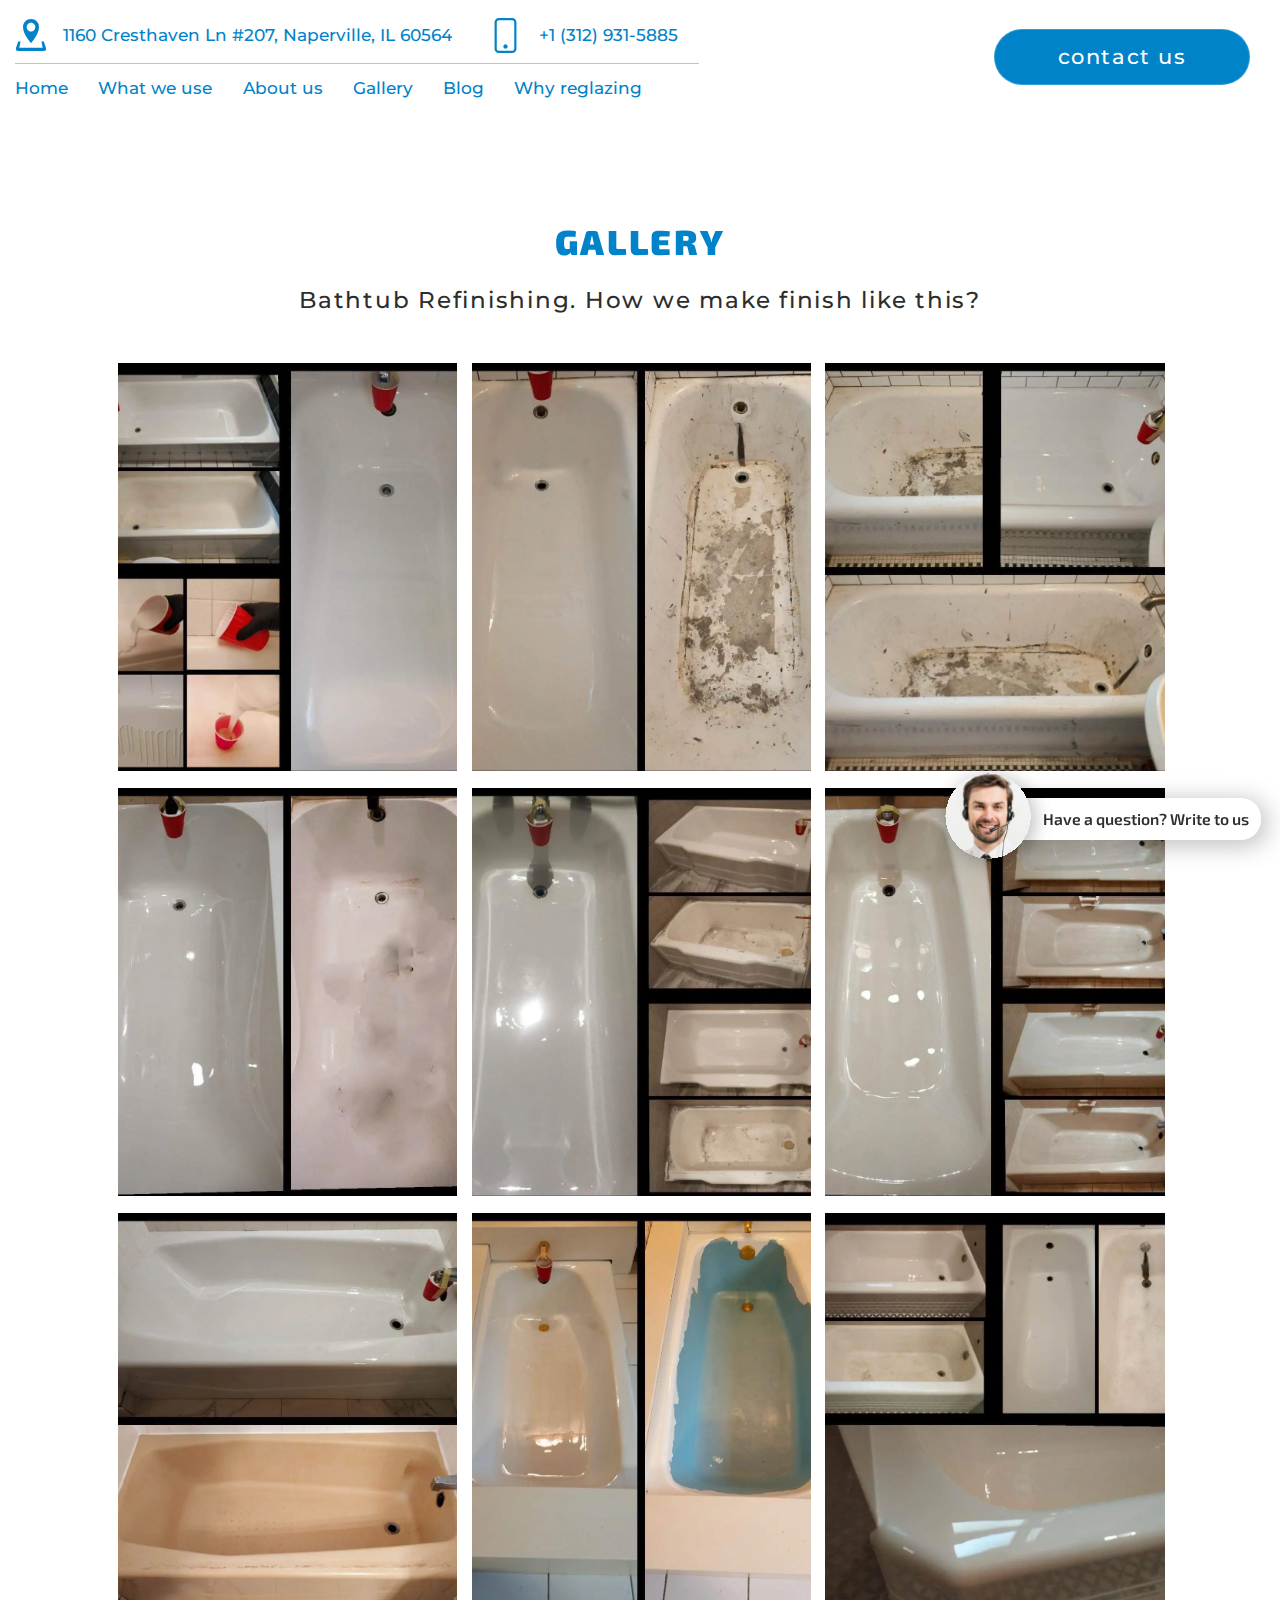
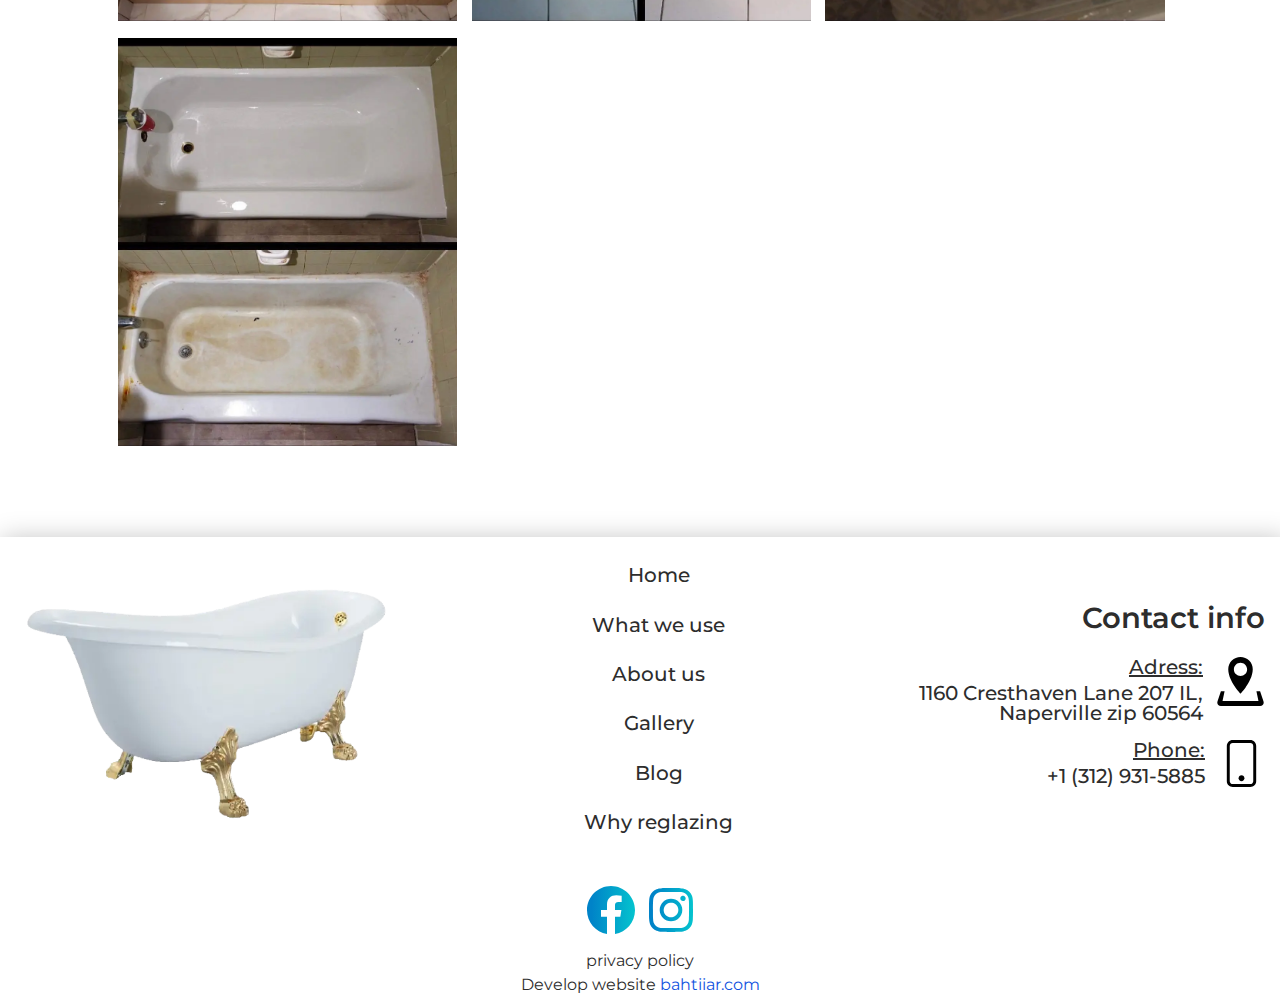
<file: gallery.html>
<!DOCTYPE html>
<html lang="ru">

<head>
	<title>Gallery</title>
	<meta charset="UTF-8">
	<meta name="format-detection" content="telephone=no">
	<!-- <style>body{opacity: 0;}</style> -->
	<link rel="stylesheet" href="css/style.min.css?_v=20221007142626">
	<link rel="shortcut icon" href="favicon.ico">
	<link href="https://fonts.googleapis.com/css?family=Montserrat:regular,500,600&display=swap&_v=20221007142626" rel="stylesheet" />
	<link href="https://fonts.googleapis.com/css?family=Exo+2:500,700,900&display=swap&_v=20221007142626" rel="stylesheet" />
	<!-- <meta name="robots" content="noindex, nofollow"> -->
	<meta name="viewport" content="width=device-width, initial-scale=1.0">
</head>

<body>
	<div class="wrapper">
		<header class="header">
			<div class="header__container">
				<div class="header__content">
					<div class="header__menu-block">
						<div class="header__info-block">
							<a href="https://goo.gl/maps/wK3zEjXPYbDRz7DHA" target="_blank" class="header__adress"> <img src="img/svg/header-adress.svg" alt="adress.svg"> <span>1160 Cresthaven Ln #207, Naperville, IL 60564</span></a>
							<a href="tel:13129315885" class="header__phone"> <img src="img/svg/header-phone.svg" alt="header-phone"> <span>+1 (312) 931-5885</span></a>
						</div>
						<div data-da=".header__content, 991.98" class="header__menu menu">
							<button type="button" class="menu__icon icon-menu"><span></span></button>
							<nav class="menu__body">
								<ul class="menu__list">
									<li class="menu__item">
										<a href="./index.html" class="menu__link">Home</a>
									</li>
									<li class="menu__item">
										<a href="./what.html" class="menu__link">What we use</a>
									</li>
									<li class="menu__item">
										<a href="./about.html" class="menu__link">About us</a>
									</li>
									<li class="menu__item">
										<a href="./gallery.html" class="menu__link">Gallery</a>
									</li>
									<li class="menu__item">
										<a href="./blog.html" class="menu__link">Blog</a>
									</li>
									<li class="menu__item">
										<a href="./reglazing.html" class="menu__link">Why reglazing</a>
									</li>
								</ul>
							</nav>
						</div>
					</div>
					<a href="./contact.html" class="header__button button">
						contact us
					</a>
				</div>
			</div>
			<a href="#" class="question">
				<div class="question__image">
					<img src="img/svg/question/01.svg" alt="question">
				</div>
				<div class="question__text">Have a question? Write to us</div>
			</a>
		</header>
		<main class="page">
			<section class="page__gallery gallery">
				<div class="gallery__content">
					<div class="gallery__body">
						<h3 class="gallery__title title">Gallery</h3>
						<div class="gallery__text">Bathtub Refinishing. How we make finish like this?</div>
					</div>
					<div data-gallery class="gallery__items">
						<a href=img/gallery/01.jpg" class="gallery__item">
							<picture><source srcset="img/gallery/01.webp" type="image/webp"><img alt="1" src="img/gallery/01.jpg" class="gallery__preview"></picture>
						</a>
						<a href=img/gallery/02.jpg" class="gallery__item">
							<picture><source srcset="img/gallery/02.webp" type="image/webp"><img alt="2" src="img/gallery/02.jpg" class="gallery__preview"></picture>
						</a>
						<a href=img/gallery/03.jpg" class="gallery__item">
							<picture><source srcset="img/gallery/03.webp" type="image/webp"><img alt="3" src="img/gallery/03.jpg" class="gallery__preview"></picture>
						</a>
						<a href=img/gallery/04.jpg" class="gallery__item">
							<picture><source srcset="img/gallery/04.webp" type="image/webp"><img alt="4" src="img/gallery/04.jpg" class="gallery__preview"></picture>
						</a>
						<a href=img/gallery/05.jpg" class="gallery__item">
							<picture><source srcset="img/gallery/05.webp" type="image/webp"><img alt="5" src="img/gallery/05.jpg" class="gallery__preview"></picture>
						</a>
						<a href=img/gallery/06.jpg" class="gallery__item">
							<picture><source srcset="img/gallery/06.webp" type="image/webp"><img alt="6" src="img/gallery/06.jpg" class="gallery__preview"></picture>
						</a>
						<a href=img/gallery/07.jpg" class="gallery__item">
							<picture><source srcset="img/gallery/07.webp" type="image/webp"><img alt="7" src="img/gallery/07.jpg" class="gallery__preview"></picture>
						</a>
						<a href=img/gallery/08.jpg" class="gallery__item">
							<picture><source srcset="img/gallery/08.webp" type="image/webp"><img alt="8" src="img/gallery/08.jpg" class="gallery__preview"></picture>
						</a>
						<a href=img/gallery/09.jpg" class="gallery__item">
							<picture><source srcset="img/gallery/09.webp" type="image/webp"><img alt="9" src="img/gallery/09.jpg" class="gallery__preview"></picture>
						</a>
						<a href=img/gallery/10.jpg" class="gallery__item">
							<picture><source srcset="img/gallery/10.webp" type="image/webp"><img alt="10" src="img/gallery/10.jpg" class="gallery__preview"></picture>
						</a>
					</div>
				</div>

			</section>
		</main>
		<footer class="footer">
			<div class="footer__container">
				<div class="footer__top">
					<div class="footer__image">
						<picture><source srcset="img/footer/01.webp" type="image/webp"><img src="img/footer/01.png" alt="footer__image"></picture>
					</div>
					<div class="footer__menu footer-menu">
						<nav class="footer__body">
							<ul class="footer__list">
								<li class="footer__item">
									<a href="./index.html" class="footer-menu__link">Home</a>
								</li>
								<li class="footer__item">
									<a href="./what.html" class="footer-menu__link">What we use</a>
								</li>
								<li class="footer__item">
									<a href="./about.html" class="footer-menu__link">About us</a>
								</li>
								<li class="footer__item">
									<a href="./gallery.html" class="footer-menu__link">Gallery</a>
								</li>
								<li class="footer__item">
									<a href="./blog.html" class="footer-menu__link">Blog</a>
								</li>
								<li class="footer__item">
									<a href="./reglazing.html" class="footer-menu__link">Why reglazing</a>
								</li>
							</ul>

						</nav>
					</div>
					<div class="footer__contact contact-footer">
						<h4 class="contact-footer__title">Contact info
						</h4>
						<div class="contact-footer__adress-block">
							<a href="https://goo.gl/maps/wK3zEjXPYbDRz7DHA" target="_blank" class="contact-footer__adress">
								<p>Adress:</p>
								<span>1160 Cresthaven Lane 207 IL, Naperville zip 60564</span>
							</a>
							<a href="https://goo.gl/maps/wK3zEjXPYbDRz7DHA" target="_blank" class="contact-footer__adress-icon">
								<img src="img/svg/footer/location.svg" alt="adress-icon">
							</a>
						</div>
						<a href="tel:13129315885" class="contact-footer__phone-block">
							<div class="contact-footer__phone">
								<p>Phone:</p>
								<span>+1 (312) 931-5885</span>

							</div>
							<div class="contact-footer__phone-icon">
								<img src="img/svg/footer/phone.svg" alt="phone-icon">
							</div>
						</a>
					</div>
				</div>
				<div class="footer__botom">
					<div class="footer__social">
						<a href="#" class="footer__social">
							<img src="img/svg/footer/01.svg" alt="social">
						</a>
						<a href="#" class="footer__social">
							<img src="img/svg/footer/02.svg" alt="social">
						</a>
					</div>
					<div class="footer__copyright-block">
						<div class="footer__copy">
							<a href="#" class="footer__copy-link">privacy policy</a>
						</div>
						<div class="footer__develop">
							Develop website <a target="_blank" href="https://bahtiiar.kg/">bahtiiar.com</a>
						</div>
					</div>
				</div>
			</div>




		</footer>
	</div>
	<!-- <div id="popup" aria-hidden="true" class="popup">
	<div class="popup__wrapper">
		<div class="popup__content">
			<button data-close type="button" class="popup__close">Закрыть</button>
			<div class="popup__text">
				Text
			</div>
		</div>
	</div>
</div> -->
	<script src="js/app.min.js?_v=20221007142626"></script>
</body>

</html>
</file>
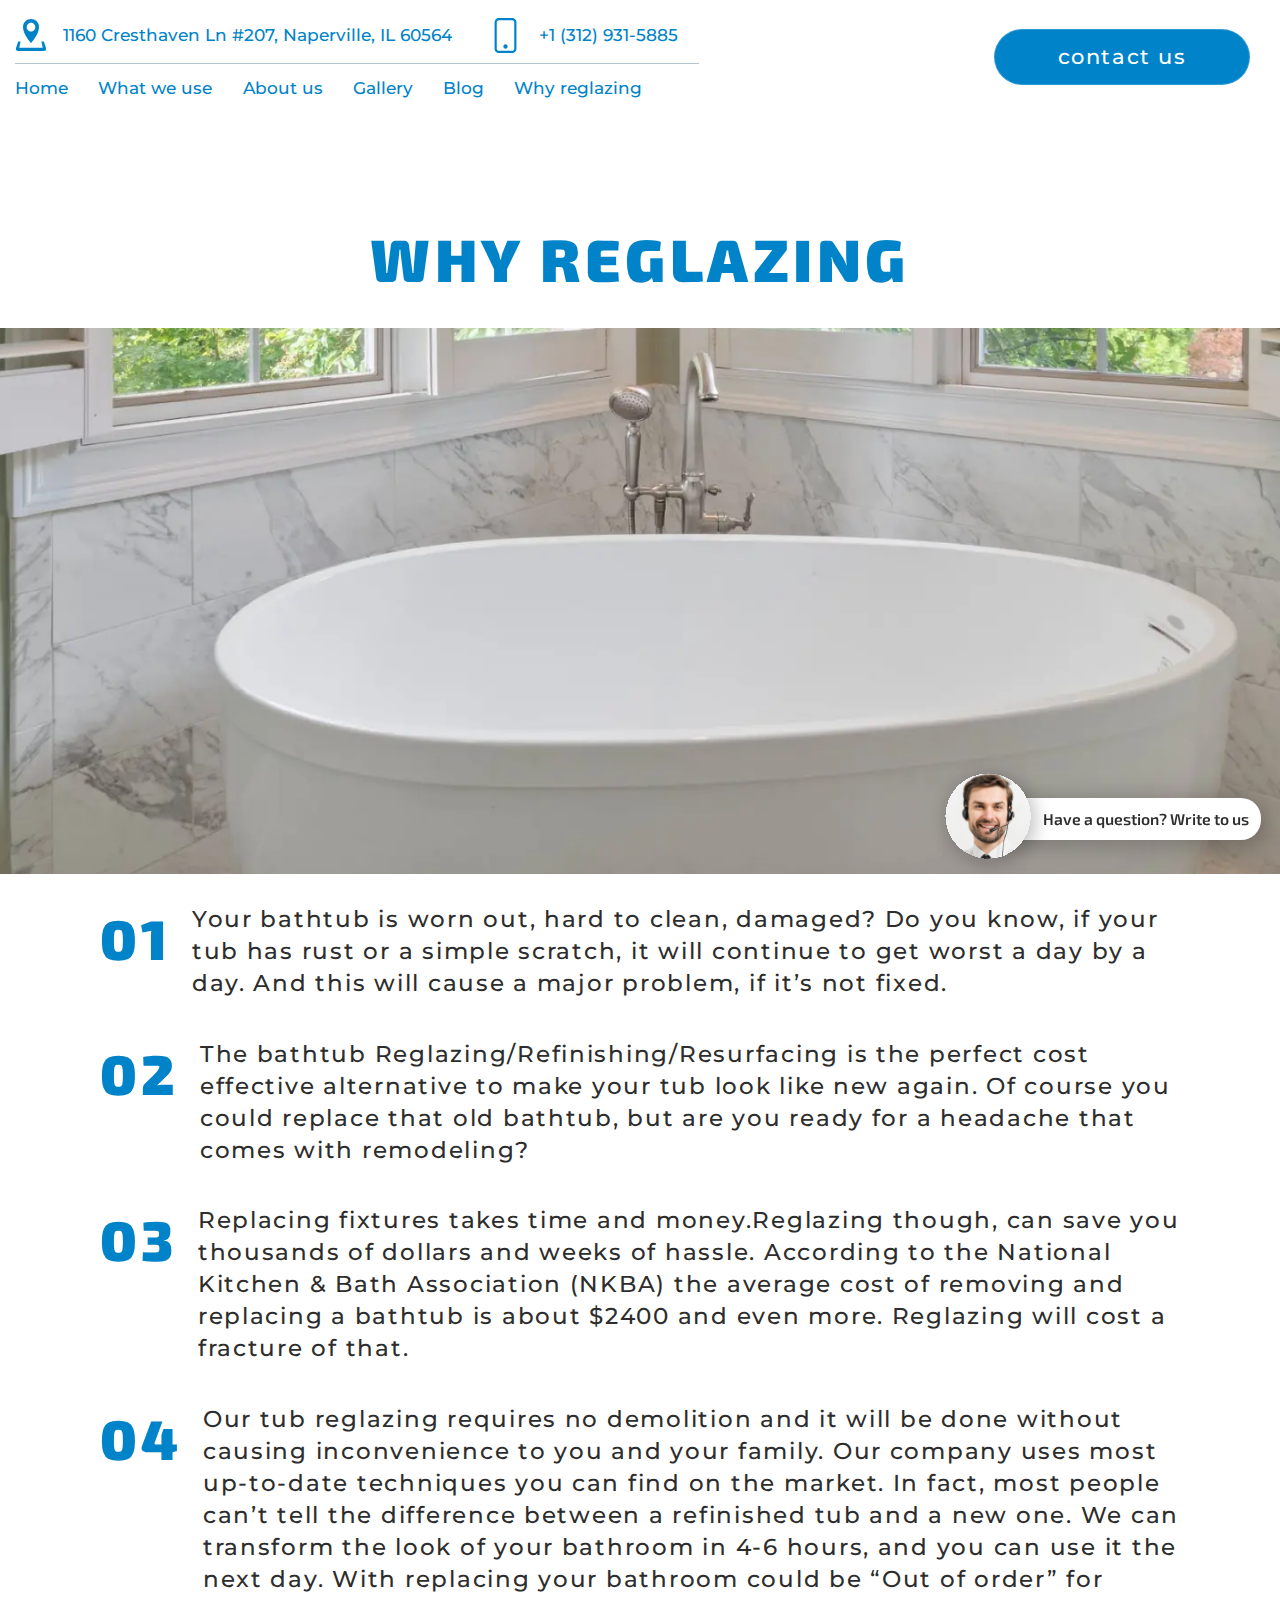
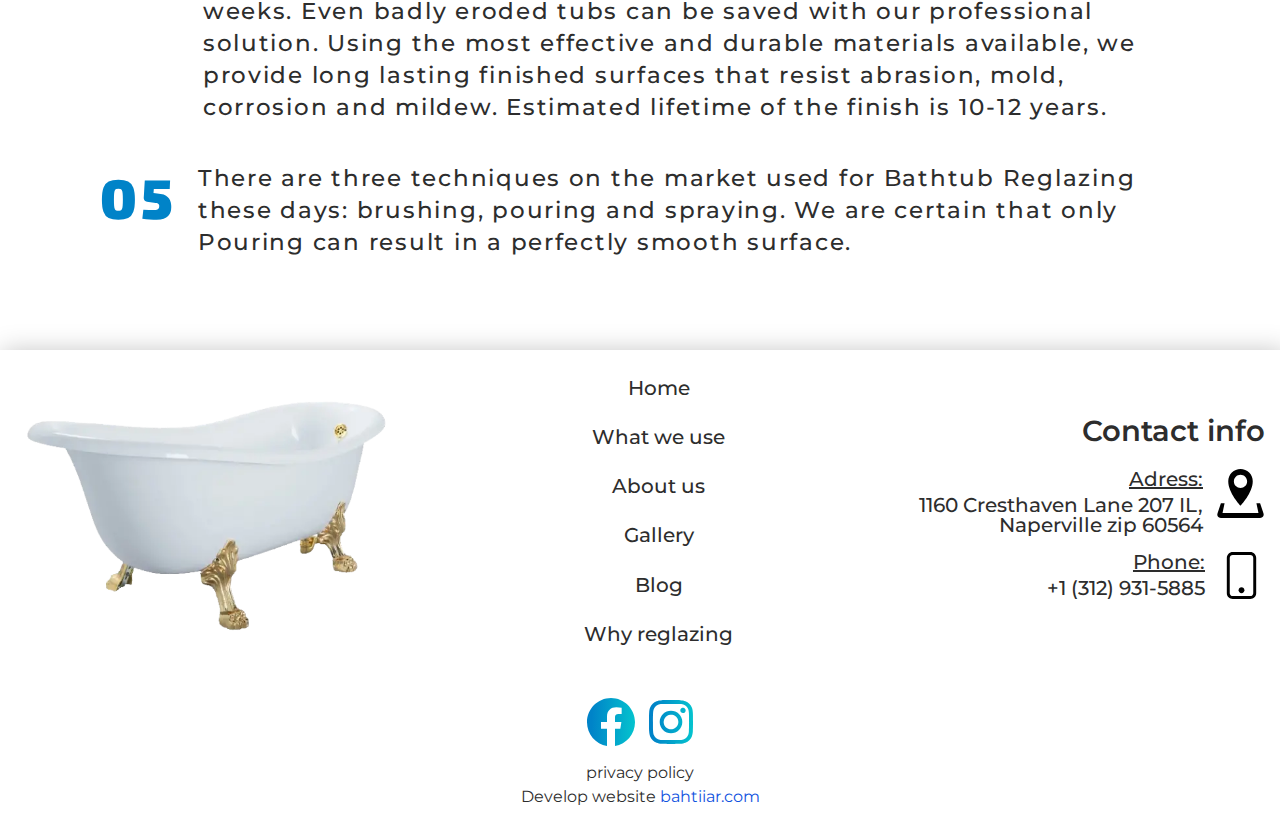
<file: reglazing.html>
<!DOCTYPE html>
<html lang="ru">

<head>
	<title>What we us</title>
	<meta charset="UTF-8">
	<meta name="format-detection" content="telephone=no">
	<!-- <style>body{opacity: 0;}</style> -->
	<link rel="stylesheet" href="css/style.min.css?_v=20221007142626">
	<link rel="shortcut icon" href="favicon.ico">
	<link href="https://fonts.googleapis.com/css?family=Montserrat:regular,500,600&display=swap&_v=20221007142626" rel="stylesheet" />
	<link href="https://fonts.googleapis.com/css?family=Exo+2:500,700,900&display=swap&_v=20221007142626" rel="stylesheet" />
	<!-- <meta name="robots" content="noindex, nofollow"> -->
	<meta name="viewport" content="width=device-width, initial-scale=1.0">
</head>

<body>
	<div class="wrapper">
		<header class="header">
			<div class="header__container">
				<div class="header__content">
					<div class="header__menu-block">
						<div class="header__info-block">
							<a href="https://goo.gl/maps/wK3zEjXPYbDRz7DHA" target="_blank" class="header__adress"> <img src="img/svg/header-adress.svg" alt="adress.svg"> <span>1160 Cresthaven Ln #207, Naperville, IL 60564</span></a>
							<a href="tel:13129315885" class="header__phone"> <img src="img/svg/header-phone.svg" alt="header-phone"> <span>+1 (312) 931-5885</span></a>
						</div>
						<div data-da=".header__content, 991.98" class="header__menu menu">
							<button type="button" class="menu__icon icon-menu"><span></span></button>
							<nav class="menu__body">
								<ul class="menu__list">
									<li class="menu__item">
										<a href="./index.html" class="menu__link">Home</a>
									</li>
									<li class="menu__item">
										<a href="./what.html" class="menu__link">What we use</a>
									</li>
									<li class="menu__item">
										<a href="./about.html" class="menu__link">About us</a>
									</li>
									<li class="menu__item">
										<a href="./gallery.html" class="menu__link">Gallery</a>
									</li>
									<li class="menu__item">
										<a href="./blog.html" class="menu__link">Blog</a>
									</li>
									<li class="menu__item">
										<a href="./reglazing.html" class="menu__link">Why reglazing</a>
									</li>
								</ul>
							</nav>
						</div>
					</div>
					<a href="./contact.html" class="header__button button">
						contact us
					</a>
				</div>
			</div>
			<a href="#" class="question">
				<div class="question__image">
					<img src="img/svg/question/01.svg" alt="question">
				</div>
				<div class="question__text">Have a question? Write to us</div>
			</a>
		</header>
		<main class="page">
			<section class="page__reglazing reglazing">
				<div class="reglazing__content">
					<h1 class="reglazing__title title">WHY reglazing</h1>
				</div>
				<div class="reglazing__image">
					<picture><source srcset="img/reglazing/01.webp" type="image/webp"><img src="img/reglazing/01.png" alt="bg-photo"></picture>
				</div>
				<div class="reglazing__content">
					<div class="reglazing__rows-reglazing">
						<div class="rows-reglazing__row-reglazing row-reglazing">
							<div class="row-reglazing__nubmer-block">
								01
							</div>
							<div class="row-reglazing__text-block">
								Your bathtub is worn out, hard to clean, damaged? Do you know, if your tub has rust or a simple scratch, it will continue to get worst a day by a day. And this will cause a major problem, if it’s not fixed.
							</div>
						</div>
						<div class="rows-reglazing__row-reglazing row-reglazing">
							<div class="row-reglazing__nubmer-block">
								02
							</div>
							<div class="row-reglazing__text-block">
								The bathtub Reglazing​/Refinishing/Resurfacing is the perfect cost effective alternative to make your tub look like new again. Of course you could replace that old bathtub, but are you ready for a headache that comes with remodeling?
							</div>
						</div>
						<div class="rows-reglazing__row-reglazing row-reglazing">
							<div class="row-reglazing__nubmer-block">
								03
							</div>
							<div class="row-reglazing__text-block">
								Replacing fixtures takes time and money.Reglazing though, can save you thousands of dollars and weeks of hassle. According to the National Kitchen & Bath Association (NKBA) the average cost of removing and replacing a bathtub is about $2400 and even more.
								Reglazing will cost a fracture of that.
							</div>
						</div>
						<div class="rows-reglazing__row-reglazing row-reglazing">
							<div class="row-reglazing__nubmer-block">
								04
							</div>
							<div class="row-reglazing__text-block">
								Our tub reglazing requires no demolition and it will be done without causing inconvenience to you and your family. Our company uses most up-to-date techniques you can find on the market. In fact, most people can’t tell the difference between a refinished
								tub and a new one. We can transform the look of your bathroom in 4-6 hours, and you can use it the next day. With replacing your bathroom could be “Out of order” for weeks. Even badly eroded tubs can be saved with our professional
								solution. Using the most effective and durable materials available, we provide long lasting finished surfaces that resist abrasion, mold, corrosion and mildew. Estimated lifetime of the finish is 10-12 years.
							</div>
						</div>
						<div class="rows-reglazing__row-reglazing row-reglazing">
							<div class="row-reglazing__nubmer-block">
								05
							</div>
							<div class="row-reglazing__text-block">
								There are three techniques on the market used for Bathtub Reglazing these days: brushing, pouring and spraying. We are certain that only Pouring can result in a perfectly smooth surface.​​
							</div>
						</div>
					</div>
				</div>
			</section>
		</main>
		<footer class="footer">
			<div class="footer__container">
				<div class="footer__top">
					<div class="footer__image">
						<picture><source srcset="img/footer/01.webp" type="image/webp"><img src="img/footer/01.png" alt="footer__image"></picture>
					</div>
					<div class="footer__menu footer-menu">
						<nav class="footer__body">
							<ul class="footer__list">
								<li class="footer__item">
									<a href="./index.html" class="footer-menu__link">Home</a>
								</li>
								<li class="footer__item">
									<a href="./what.html" class="footer-menu__link">What we use</a>
								</li>
								<li class="footer__item">
									<a href="./about.html" class="footer-menu__link">About us</a>
								</li>
								<li class="footer__item">
									<a href="./gallery.html" class="footer-menu__link">Gallery</a>
								</li>
								<li class="footer__item">
									<a href="./blog.html" class="footer-menu__link">Blog</a>
								</li>
								<li class="footer__item">
									<a href="./reglazing.html" class="footer-menu__link">Why reglazing</a>
								</li>
							</ul>

						</nav>
					</div>
					<div class="footer__contact contact-footer">
						<h4 class="contact-footer__title">Contact info
						</h4>
						<div class="contact-footer__adress-block">
							<a href="https://goo.gl/maps/wK3zEjXPYbDRz7DHA" target="_blank" class="contact-footer__adress">
								<p>Adress:</p>
								<span>1160 Cresthaven Lane 207 IL, Naperville zip 60564</span>
							</a>
							<a href="https://goo.gl/maps/wK3zEjXPYbDRz7DHA" target="_blank" class="contact-footer__adress-icon">
								<img src="img/svg/footer/location.svg" alt="adress-icon">
							</a>
						</div>
						<a href="tel:13129315885" class="contact-footer__phone-block">
							<div class="contact-footer__phone">
								<p>Phone:</p>
								<span>+1 (312) 931-5885</span>

							</div>
							<div class="contact-footer__phone-icon">
								<img src="img/svg/footer/phone.svg" alt="phone-icon">
							</div>
						</a>
					</div>
				</div>
				<div class="footer__botom">
					<div class="footer__social">
						<a href="#" class="footer__social">
							<img src="img/svg/footer/01.svg" alt="social">
						</a>
						<a href="#" class="footer__social">
							<img src="img/svg/footer/02.svg" alt="social">
						</a>
					</div>
					<div class="footer__copyright-block">
						<div class="footer__copy">
							<a href="#" class="footer__copy-link">privacy policy</a>
						</div>
						<div class="footer__develop">
							Develop website <a target="_blank" href="https://bahtiiar.kg/">bahtiiar.com</a>
						</div>
					</div>
				</div>
			</div>




		</footer>
	</div>
	<!-- <div id="popup" aria-hidden="true" class="popup">
	<div class="popup__wrapper">
		<div class="popup__content">
			<button data-close type="button" class="popup__close">Закрыть</button>
			<div class="popup__text">
				Text
			</div>
		</div>
	</div>
</div> -->
	<script src="js/app.min.js?_v=20221007142626"></script>
</body>

</html>
</file>
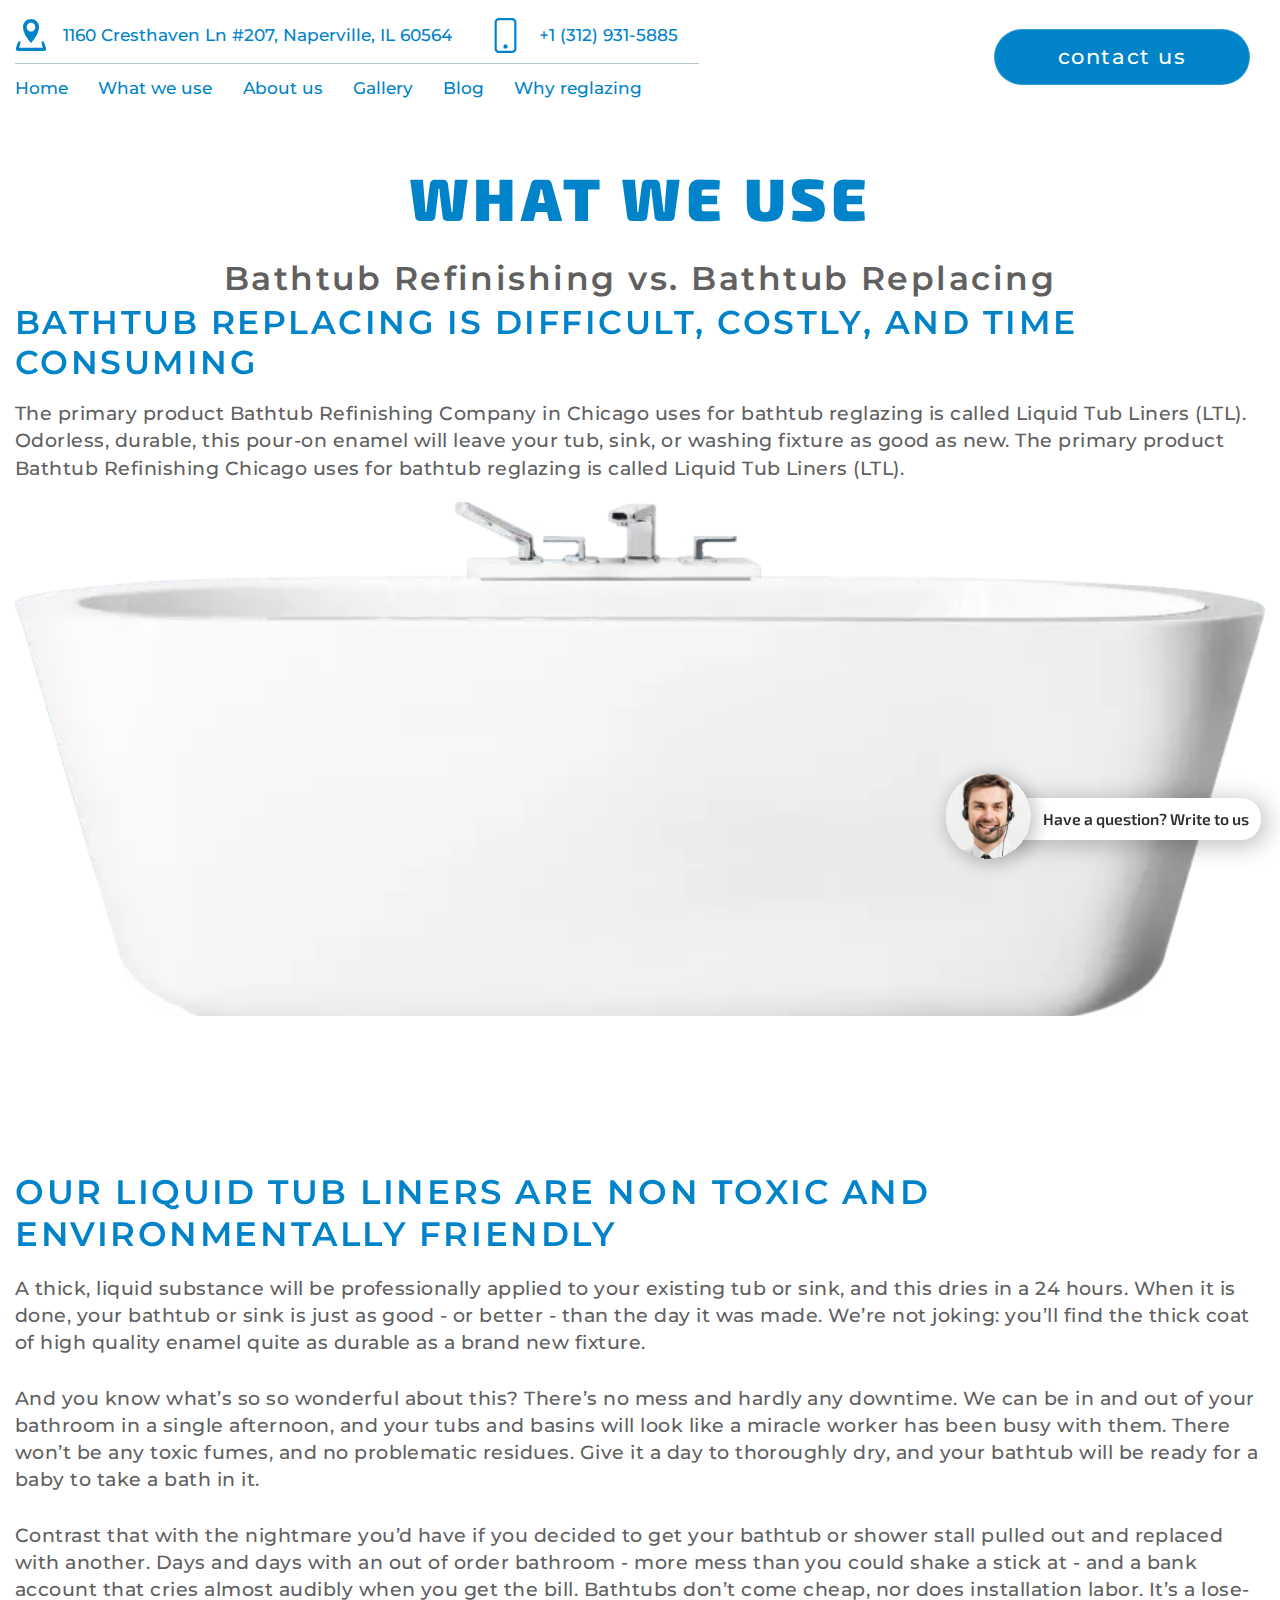
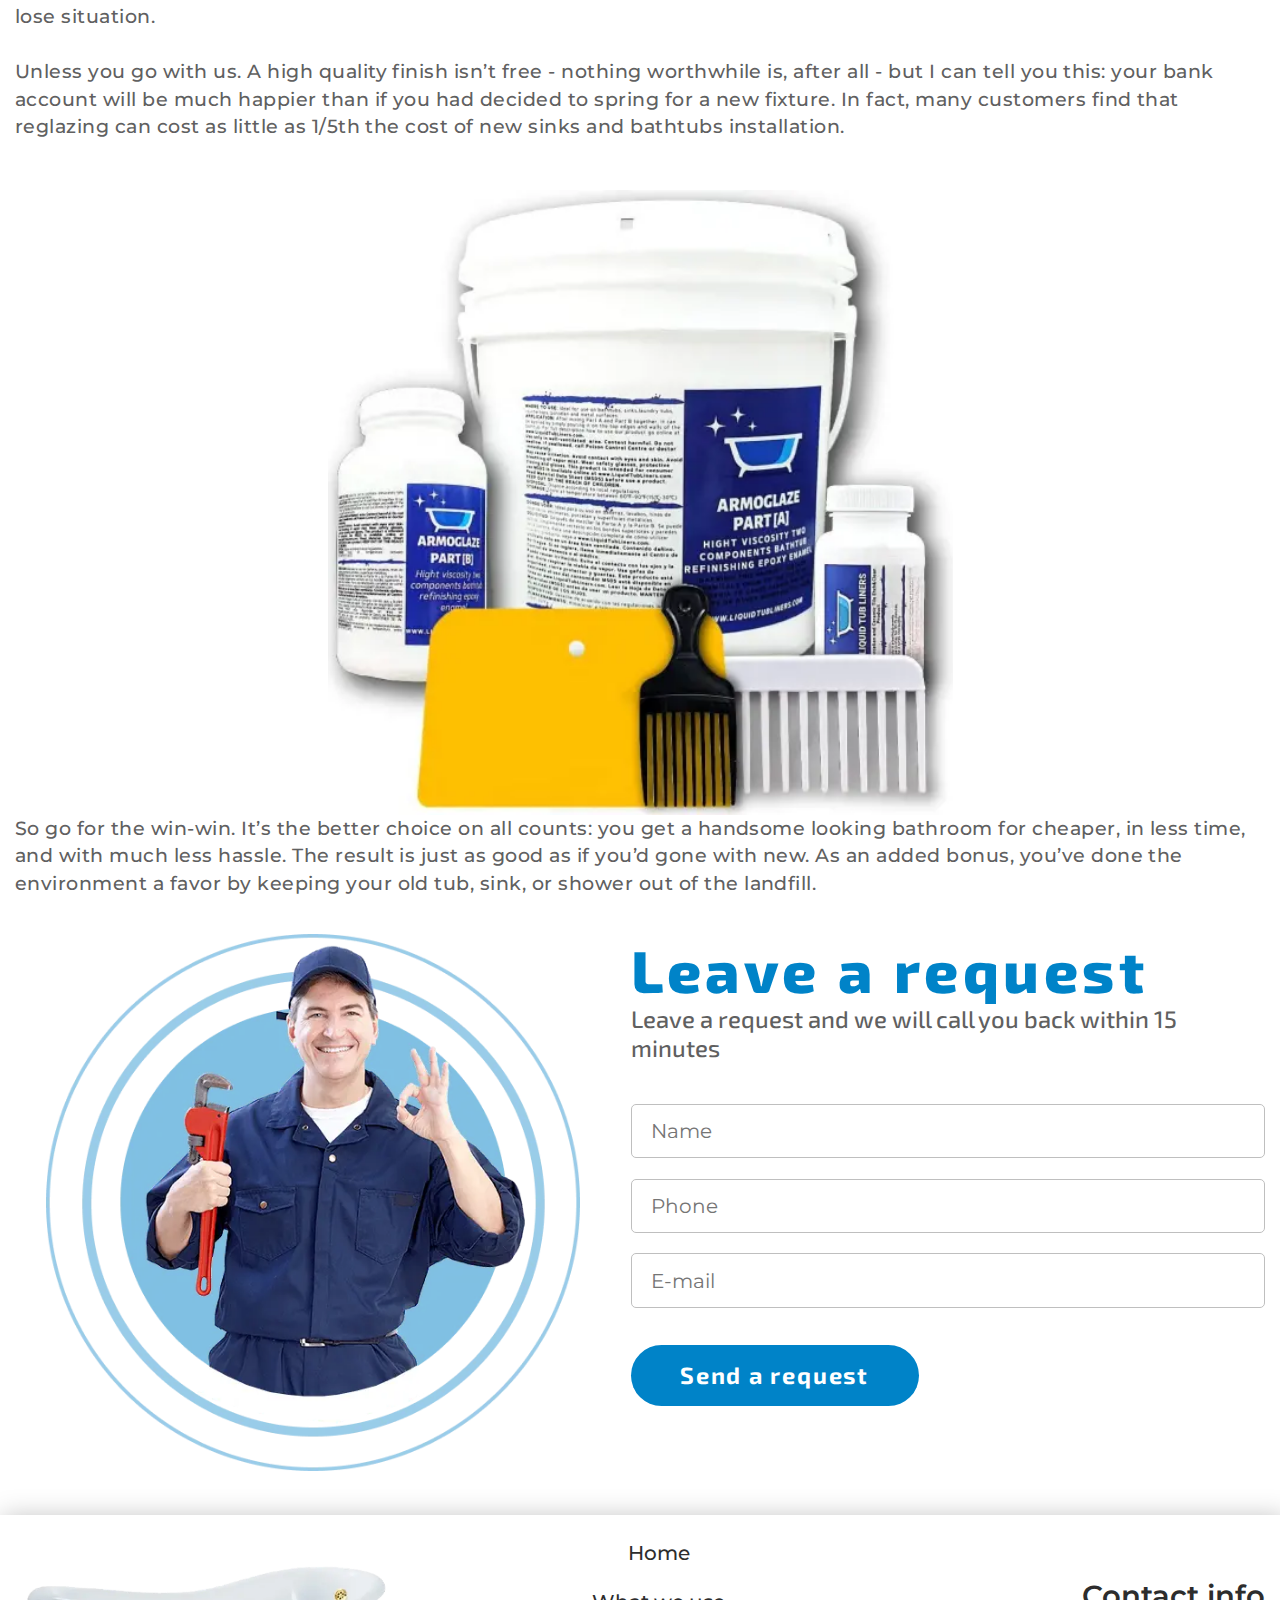
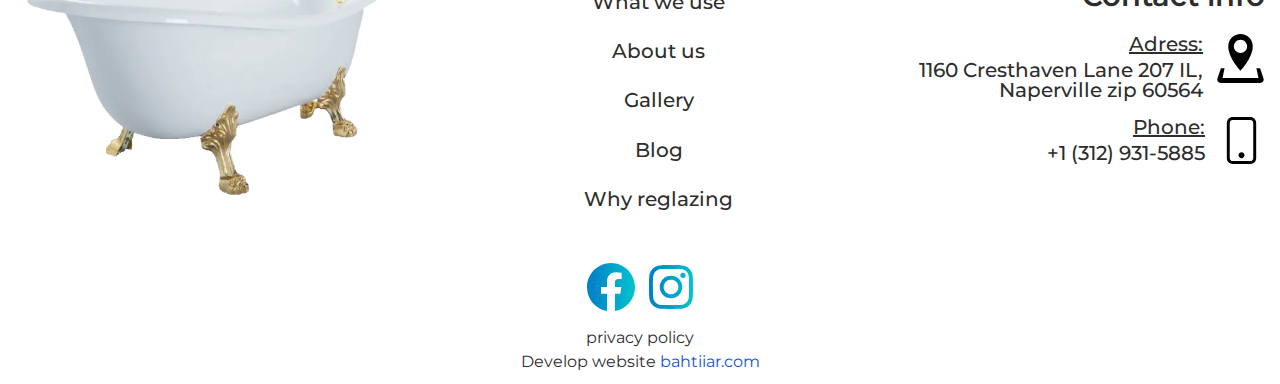
<file: what.html>
<!DOCTYPE html>
<html lang="ru">

<head>
	<title>What we us</title>
	<meta charset="UTF-8">
	<meta name="format-detection" content="telephone=no">
	<!-- <style>body{opacity: 0;}</style> -->
	<link rel="stylesheet" href="css/style.min.css?_v=20221007142626">
	<link rel="shortcut icon" href="favicon.ico">
	<link href="https://fonts.googleapis.com/css?family=Montserrat:regular,500,600&display=swap&_v=20221007142626" rel="stylesheet" />
	<link href="https://fonts.googleapis.com/css?family=Exo+2:500,700,900&display=swap&_v=20221007142626" rel="stylesheet" />
	<!-- <meta name="robots" content="noindex, nofollow"> -->
	<meta name="viewport" content="width=device-width, initial-scale=1.0">
</head>

<body>
	<div class="wrapper">
		<header class="header">
			<div class="header__container">
				<div class="header__content">
					<div class="header__menu-block">
						<div class="header__info-block">
							<a href="https://goo.gl/maps/wK3zEjXPYbDRz7DHA" target="_blank" class="header__adress"> <img src="img/svg/header-adress.svg" alt="adress.svg"> <span>1160 Cresthaven Ln #207, Naperville, IL 60564</span></a>
							<a href="tel:13129315885" class="header__phone"> <img src="img/svg/header-phone.svg" alt="header-phone"> <span>+1 (312) 931-5885</span></a>
						</div>
						<div data-da=".header__content, 991.98" class="header__menu menu">
							<button type="button" class="menu__icon icon-menu"><span></span></button>
							<nav class="menu__body">
								<ul class="menu__list">
									<li class="menu__item">
										<a href="./index.html" class="menu__link">Home</a>
									</li>
									<li class="menu__item">
										<a href="./what.html" class="menu__link">What we use</a>
									</li>
									<li class="menu__item">
										<a href="./about.html" class="menu__link">About us</a>
									</li>
									<li class="menu__item">
										<a href="./gallery.html" class="menu__link">Gallery</a>
									</li>
									<li class="menu__item">
										<a href="./blog.html" class="menu__link">Blog</a>
									</li>
									<li class="menu__item">
										<a href="./reglazing.html" class="menu__link">Why reglazing</a>
									</li>
								</ul>
							</nav>
						</div>
					</div>
					<a href="./contact.html" class="header__button button">
						contact us
					</a>
				</div>
			</div>
			<a href="#" class="question">
				<div class="question__image">
					<img src="img/svg/question/01.svg" alt="question">
				</div>
				<div class="question__text">Have a question? Write to us</div>
			</a>
		</header>
		<main class="page">
			<section class="page__use use">
				<div class="use__container">
					<div class="use__head-block">
						<h1 class="use__title title">
							What we use
						</h1>
						<div class="use__text">Bathtub Refinishing vs. Bathtub Replacing</div>

					</div>
					<div class="use__content">
						<div class="use__body">
							<div class="use__bath">
								<picture><source srcset="img/what-we-us/01.webp" type="image/webp"><img src="img/what-we-us/01.png" alt="bath"></picture>
							</div>
							<div class="use__text-block">
								<h2 class="use__sub-title title">Bathtub replacing is difficult, costly, and time consuming</h2>
								<div class="use__text-two">The primary product Bathtub Refinishing Company in Chicago uses for bathtub reglazing is called Liquid Tub Liners (LTL). Odorless, durable, this pour-on enamel will leave your tub, sink, or washing fixture as good as new.
									The primary product Bathtub Refinishing Chicago uses for bathtub reglazing is called Liquid Tub Liners (LTL). </div>
							</div>
						</div>
					</div>
				</div>
			</section>
			<section class="page__our our">
				<div class="our__container">
					<div class="our__content">
						<h2 class="our__title title">Our Liquid Tub Liners are non toxic and environmentally friendly</h2>
						<div class="our__body">
							<div class="our__text">
								<p>A thick, liquid substance will be professionally applied to your existing tub or sink, and this dries in a 24 hours. When it is done, your bathtub or sink is just as good - or better - than the day it was made. We’re not
									joking: you’ll find the thick coat of high quality enamel quite as durable as a brand new fixture.
								</p>
								<p>And you know what’s so so wonderful about this? There’s no mess and hardly any downtime. We can be in and out of your bathroom in a single afternoon, and your tubs and basins will look like a miracle worker has been busy
									with them. There won’t be any toxic fumes, and no problematic residues. Give it a day to thoroughly dry, and your bathtub will be ready for a baby to take a bath in it.</p>
								<p>Contrast that with the nightmare you’d have if you decided to get your bathtub or shower stall pulled out and replaced with another. Days and days with an out of order bathroom - more mess than you could shake a stick at
									- and a bank account that cries almost audibly when you get the bill. Bathtubs don’t come cheap, nor does installation labor. It’s a lose-lose situation.
								</p>
								<p>Unless you go with us. A high quality finish isn’t free - nothing worthwhile is, after all - but I can tell you this: your bank account will be much happier than if you had decided to spring for a new fixture. In fact,
									many customers find that reglazing can cost as little as 1/5th the cost of new sinks and bathtubs installation.
								</p>
							</div>
							<div class="our__image">
								<picture><source srcset="img/our/01.webp" type="image/webp"><img src="img/our/01.png" alt="clean-products"></picture>
							</div>
						</div>
						<div class="our__text">
							<p>So go for the win-win. It’s the better choice on all counts: you get a handsome looking bathroom for cheaper, in less time, and with much less hassle. The result is just as good as if you’d gone with new. As an added bonus,
								you’ve done the environment a favor by keeping your old tub, sink, or shower out of the landfill.</p>
						</div>
					</div>

				</div>
				<div class="contact__form-block">
					<div class="form-block__image">
						<picture><source srcset="img/form/01.webp" type="image/webp"><img src="img/form/01.png" alt="form-image"></picture>
					</div>
					<form action="#" class="form-block__form">
						<h2 class="form__title title">Leave a request</h2>
						<div class="form__text">Leave a request and we will call you back within 15 minutes</div>
						<div class="form__inputs">
							<input autocomplete="off" required type="text" name="form-name" data-error="Ошибка" placeholder="Name" class="form__input">
							<input autocomplete="off" required type="tel" name="form-phone" data-error="Ошибка" placeholder="Phone" class="form__input">
							<input autocomplete="off" required type="email" name="form-E-mail" data-error="Ошибка" placeholder="E-mail" class="form__input">
						</div>
						<button class="form__button button">Send a request</button>
					</form>
				</div>
			</section>
		</main>
		<footer class="footer">
			<div class="footer__container">
				<div class="footer__top">
					<div class="footer__image">
						<picture><source srcset="img/footer/01.webp" type="image/webp"><img src="img/footer/01.png" alt="footer__image"></picture>
					</div>
					<div class="footer__menu footer-menu">
						<nav class="footer__body">
							<ul class="footer__list">
								<li class="footer__item">
									<a href="./index.html" class="footer-menu__link">Home</a>
								</li>
								<li class="footer__item">
									<a href="./what.html" class="footer-menu__link">What we use</a>
								</li>
								<li class="footer__item">
									<a href="./about.html" class="footer-menu__link">About us</a>
								</li>
								<li class="footer__item">
									<a href="./gallery.html" class="footer-menu__link">Gallery</a>
								</li>
								<li class="footer__item">
									<a href="./blog.html" class="footer-menu__link">Blog</a>
								</li>
								<li class="footer__item">
									<a href="./reglazing.html" class="footer-menu__link">Why reglazing</a>
								</li>
							</ul>

						</nav>
					</div>
					<div class="footer__contact contact-footer">
						<h4 class="contact-footer__title">Contact info
						</h4>
						<div class="contact-footer__adress-block">
							<a href="https://goo.gl/maps/wK3zEjXPYbDRz7DHA" target="_blank" class="contact-footer__adress">
								<p>Adress:</p>
								<span>1160 Cresthaven Lane 207 IL, Naperville zip 60564</span>
							</a>
							<a href="https://goo.gl/maps/wK3zEjXPYbDRz7DHA" target="_blank" class="contact-footer__adress-icon">
								<img src="img/svg/footer/location.svg" alt="adress-icon">
							</a>
						</div>
						<a href="tel:13129315885" class="contact-footer__phone-block">
							<div class="contact-footer__phone">
								<p>Phone:</p>
								<span>+1 (312) 931-5885</span>

							</div>
							<div class="contact-footer__phone-icon">
								<img src="img/svg/footer/phone.svg" alt="phone-icon">
							</div>
						</a>
					</div>
				</div>
				<div class="footer__botom">
					<div class="footer__social">
						<a href="#" class="footer__social">
							<img src="img/svg/footer/01.svg" alt="social">
						</a>
						<a href="#" class="footer__social">
							<img src="img/svg/footer/02.svg" alt="social">
						</a>
					</div>
					<div class="footer__copyright-block">
						<div class="footer__copy">
							<a href="#" class="footer__copy-link">privacy policy</a>
						</div>
						<div class="footer__develop">
							Develop website <a target="_blank" href="https://bahtiiar.kg/">bahtiiar.com</a>
						</div>
					</div>
				</div>
			</div>




		</footer>
	</div>
	<!-- <div id="popup" aria-hidden="true" class="popup">
	<div class="popup__wrapper">
		<div class="popup__content">
			<button data-close type="button" class="popup__close">Закрыть</button>
			<div class="popup__text">
				Text
			</div>
		</div>
	</div>
</div> -->
	<script src="js/app.min.js?_v=20221007142626"></script>
</body>

</html>
</file>
<file: css/style.min.css>
@charset "UTF-8";*{padding:0;margin:0;border:0}*,:after,:before{-webkit-box-sizing:border-box;box-sizing:border-box}body,html{height:100%;min-width:320px}body{color:#2d2d2d;line-height:1;font-family:Montserrat;font-size:1.25rem;-ms-text-size-adjust:100%;-moz-text-size-adjust:100%;-webkit-text-size-adjust:100%;-webkit-font-smoothing:antialiased;-moz-osx-font-smoothing:grayscale}button,input,textarea{font-family:Montserrat;font-size:inherit}button{cursor:pointer;color:inherit;background-color:inherit}a{color:inherit}a:link,a:visited{text-decoration:none}a:hover{text-decoration:none}ul li{list-style:none}img{vertical-align:top}h1,h2,h3,h4,h5,h6{font-weight:inherit;font-size:inherit}body{font-weight:500}.lock body{overflow:hidden;-ms-touch-action:none;touch-action:none;-ms-scroll-chaining:none;overscroll-behavior:none}.wrapper{min-height:100%;display:-webkit-box;display:-ms-flexbox;display:flex;-webkit-box-orient:vertical;-webkit-box-direction:normal;-ms-flex-direction:column;flex-direction:column;overflow:hidden}.wrapper>main{-webkit-box-flex:1;-ms-flex:1 1 auto;flex:1 1 auto}.wrapper>*{min-width:0}[class*=__container]{max-width:87.5rem;-webkit-box-sizing:content-box;box-sizing:content-box;margin:0 auto;padding:0 .9375rem}[class*=-ibg]{position:relative}[class*=-ibg] img{position:absolute;width:100%;height:100%;top:0;left:0;-o-object-fit:cover;object-fit:cover}[class*=-ibg_contain] img{-o-object-fit:contain;object-fit:contain}.button{-webkit-user-select:none;-moz-user-select:none;-ms-user-select:none;user-select:none;width:18rem;height:3.8125rem;border-radius:123px;line-height:138%;letter-spacing:.075em;display:-webkit-box;display:-ms-flexbox;display:flex;-webkit-box-pack:center;-ms-flex-pack:center;justify-content:center;-webkit-box-align:center;-ms-flex-align:center;align-items:center}.title{font-family:"Exo 2";font-weight:900;background:#0083c8;-webkit-background-clip:text;-webkit-text-fill-color:transparent;background-clip:text;line-height:138%;letter-spacing:.075em;text-transform:uppercase;display:inline-block}@supports (font-size:clamp(1.75rem ,1.5337837838rem + 1.0810810811vw ,2.5rem)){.title{font-size:clamp(1.75rem ,1.5337837838rem + 1.0810810811vw ,2.5rem)}}@supports not (font-size:clamp(1.75rem ,1.5337837838rem + 1.0810810811vw ,2.5rem)){.title{font-size:calc(1.75rem + .75 * (100vw - 20rem)/ 69.375)}}.text{color:#8e8d8a;line-height:138%;font-weight:400;letter-spacing:.075em}.swiper-button-prev{-webkit-transition:all .5s ease 0s;-o-transition:all .5s ease 0s;transition:all .5s ease 0s;-webkit-transform:translate(0,0) rotate(-180deg);-ms-transform:translate(0,0) rotate(-180deg);transform:translate(0,0) rotate(-180deg);display:-webkit-box;display:-ms-flexbox;display:flex;-webkit-box-pack:center;-ms-flex-pack:center;justify-content:center;-webkit-box-align:center;-ms-flex-align:center;align-items:center;height:72px;width:72px;border-radius:50%;background:#0083c8}.swiper-button-prev img{margin:0 0 0 3px}.swiper-button-next{-webkit-transition:all .5s ease 0s;-o-transition:all .5s ease 0s;transition:all .5s ease 0s;display:-webkit-box;display:-ms-flexbox;display:flex;-webkit-box-pack:center;-ms-flex-pack:center;justify-content:center;-webkit-box-align:center;-ms-flex-align:center;align-items:center;height:72px;width:72px;border-radius:50%;background:#0083c8}.swiper-button-next img{margin:0 0 0 3px}.swiper-button-disabled{opacity:.5}.contact__form-block{padding:0 15px;max-width:89.375rem;margin:0 auto;display:-webkit-box;display:-ms-flexbox;display:flex;-ms-flex-wrap:wrap;flex-wrap:wrap;gap:20px;-webkit-box-pack:justify;-ms-flex-pack:justify;justify-content:space-between}@supports (padding-bottom:clamp(1.25rem ,0.7094594595rem + 2.7027027027vw ,3.125rem)){.contact__form-block{padding-bottom:clamp(1.25rem ,.7094594595rem + 2.7027027027vw ,3.125rem)}}@supports not (padding-bottom:clamp(1.25rem ,0.7094594595rem + 2.7027027027vw ,3.125rem)){.contact__form-block{padding-bottom:calc(1.25rem + 1.875 * (100vw - 20rem)/ 69.375)}}.form-block__image{position:relative;max-width:590px;max-height:590px;margin:0 auto}.form-block__image img{position:absolute;top:0;left:0;height:100.5%;width:100%;-o-object-fit:cover;object-fit:cover}.form__title{text-transform:none;font-weight:800;line-height:1.2}.form__title::first-letter{text-transform:uppercase}@supports (font-size:clamp(1.375rem ,0.6002252252rem + 3.8738738739vw ,4.0625rem)){.form__title{font-size:clamp(1.375rem ,.6002252252rem + 3.8738738739vw ,4.0625rem)}}@supports not (font-size:clamp(1.375rem ,0.6002252252rem + 3.8738738739vw ,4.0625rem)){.form__title{font-size:calc(1.375rem + 2.6875 * (100vw - 20rem)/ 69.375)}}.form__text{font-family:"Exo 2";font-style:normal;line-height:1.2;color:#606060}@supports (font-size:clamp(1rem ,0.8378378378rem + 0.8108108108vw ,1.5625rem)){.form__text{font-size:clamp(1rem ,.8378378378rem + .8108108108vw ,1.5625rem)}}@supports not (font-size:clamp(1rem ,0.8378378378rem + 0.8108108108vw ,1.5625rem)){.form__text{font-size:calc(1rem + .5625 * (100vw - 20rem)/ 69.375)}}@supports (padding-top:clamp(1.25rem ,0.7995495495rem + 2.2522522523vw ,2.8125rem)){.form__inputs{padding-top:clamp(1.25rem ,.7995495495rem + 2.2522522523vw ,2.8125rem)}}@supports not (padding-top:clamp(1.25rem ,0.7995495495rem + 2.2522522523vw ,2.8125rem)){.form__inputs{padding-top:calc(1.25rem + 1.5625 * (100vw - 20rem)/ 69.375)}}@supports (padding-bottom:clamp(0.9375rem ,0.4870495495rem + 2.2522522523vw ,2.5rem)){.form__inputs{padding-bottom:clamp(.9375rem ,.4870495495rem + 2.2522522523vw ,2.5rem)}}@supports not (padding-bottom:clamp(0.9375rem ,0.4870495495rem + 2.2522522523vw ,2.5rem)){.form__inputs{padding-bottom:calc(.9375rem + 1.5625 * (100vw - 20rem)/ 69.375)}}.form__input{border:1px solid #bfbfbf;border-radius:5px;width:100%}@supports (margin-bottom:clamp(0.9375rem ,0.8293918919rem + 0.5405405405vw ,1.3125rem)){.form__input:not(:last-child){margin-bottom:clamp(.9375rem ,.8293918919rem + .5405405405vw ,1.3125rem)}}@supports not (margin-bottom:clamp(0.9375rem ,0.8293918919rem + 0.5405405405vw ,1.3125rem)){.form__input:not(:last-child){margin-bottom:calc(.9375rem + .375 * (100vw - 20rem)/ 69.375)}}@supports (padding-top:clamp(0.625rem ,0.5349099099rem + 0.4504504505vw ,0.9375rem)){.form__input{padding-top:clamp(.625rem ,.5349099099rem + .4504504505vw ,.9375rem)}}@supports not (padding-top:clamp(0.625rem ,0.5349099099rem + 0.4504504505vw ,0.9375rem)){.form__input{padding-top:calc(.625rem + .3125 * (100vw - 20rem)/ 69.375)}}@supports (padding-bottom:clamp(0.625rem ,0.5349099099rem + 0.4504504505vw ,0.9375rem)){.form__input{padding-bottom:clamp(.625rem ,.5349099099rem + .4504504505vw ,.9375rem)}}@supports not (padding-bottom:clamp(0.625rem ,0.5349099099rem + 0.4504504505vw ,0.9375rem)){.form__input{padding-bottom:calc(.625rem + .3125 * (100vw - 20rem)/ 69.375)}}@supports (padding-left:clamp(0.9375rem ,0.8474099099rem + 0.4504504505vw ,1.25rem)){.form__input{padding-left:clamp(.9375rem ,.8474099099rem + .4504504505vw ,1.25rem)}}@supports not (padding-left:clamp(0.9375rem ,0.8474099099rem + 0.4504504505vw ,1.25rem)){.form__input{padding-left:calc(.9375rem + .3125 * (100vw - 20rem)/ 69.375)}}@supports (padding-right:clamp(0.9375rem ,0.8474099099rem + 0.4504504505vw ,1.25rem)){.form__input{padding-right:clamp(.9375rem ,.8474099099rem + .4504504505vw ,1.25rem)}}@supports not (padding-right:clamp(0.9375rem ,0.8474099099rem + 0.4504504505vw ,1.25rem)){.form__input{padding-right:calc(.9375rem + .3125 * (100vw - 20rem)/ 69.375)}}.form__button{background:#0083c8;font-family:"Exo 2";font-weight:700;font-size:24px;line-height:1.2083333333;color:#fff;-webkit-transition:all .3s ease 0s;-o-transition:all .3s ease 0s;transition:all .3s ease 0s}@supports (font-size:clamp(1.25rem ,1.1779279279rem + 0.3603603604vw ,1.5rem)){.form__button{font-size:clamp(1.25rem ,1.1779279279rem + .3603603604vw ,1.5rem)}}@supports not (font-size:clamp(1.25rem ,1.1779279279rem + 0.3603603604vw ,1.5rem)){.form__button{font-size:calc(1.25rem + .25 * (100vw - 20rem)/ 69.375)}}.question{-webkit-user-select:none;-moz-user-select:none;-ms-user-select:none;user-select:none;position:fixed;display:-webkit-box;display:-ms-flexbox;display:flex;-webkit-box-align:center;-ms-flex-align:center;align-items:center;z-index:4}@supports (bottom:clamp(0.625rem ,0.4448198198rem + 0.9009009009vw ,1.25rem)){.question{bottom:clamp(.625rem ,.4448198198rem + .9009009009vw ,1.25rem)}}@supports not (bottom:clamp(0.625rem ,0.4448198198rem + 0.9009009009vw ,1.25rem)){.question{bottom:calc(.625rem + .625 * (100vw - 20rem)/ 69.375)}}@supports (right:clamp(0.625rem ,0.4448198198rem + 0.9009009009vw ,1.25rem)){.question{right:clamp(.625rem ,.4448198198rem + .9009009009vw ,1.25rem)}}@supports not (right:clamp(0.625rem ,0.4448198198rem + 0.9009009009vw ,1.25rem)){.question{right:calc(.625rem + .625 * (100vw - 20rem)/ 69.375)}}.question__text{border-radius:20px;-webkit-box-shadow:4px 4px 25px 2px rgba(0,0,0,.25);box-shadow:4px 4px 25px 2px rgba(0,0,0,.25);background:#fff;font-family:"Exo 2";font-weight:600;line-height:1.1875;padding:12px 12px 12px 46px;margin:0 0 0 -56px}@supports (font-size:clamp(0.875rem ,0.838963964rem + 0.1801801802vw ,1rem)){.question__text{font-size:clamp(.875rem ,.838963964rem + .1801801802vw ,1rem)}}@supports not (font-size:clamp(0.875rem ,0.838963964rem + 0.1801801802vw ,1rem)){.question__text{font-size:calc(.875rem + .125 * (100vw - 20rem)/ 69.375)}}.question__image{overflow:hidden;border-radius:50%;z-index:2}@supports (max-width:clamp(5.625rem ,4.9042792793rem + 3.6036036036vw ,8.125rem)){.question__image{max-width:clamp(5.625rem ,4.9042792793rem + 3.6036036036vw ,8.125rem)}}@supports not (max-width:clamp(5.625rem ,4.9042792793rem + 3.6036036036vw ,8.125rem)){.question__image{max-width:calc(5.625rem + 2.5 * (100vw - 20rem)/ 69.375)}}@supports (max-height:clamp(5.625rem ,4.9042792793rem + 3.6036036036vw ,8.125rem)){.question__image{max-height:clamp(5.625rem ,4.9042792793rem + 3.6036036036vw ,8.125rem)}}@supports not (max-height:clamp(5.625rem ,4.9042792793rem + 3.6036036036vw ,8.125rem)){.question__image{max-height:calc(5.625rem + 2.5 * (100vw - 20rem)/ 69.375)}}.question__image img{height:100%;width:100%;border-radius:60%}.header{position:relative}.header__container{position:relative;z-index:2}.header__content{position:absolute;top:0;left:0;max-width:87.5rem;width:100%;padding:0 15px;min-height:114px;display:-webkit-box;display:-ms-flexbox;display:flex;-webkit-box-align:center;-ms-flex-align:center;align-items:center}.header__info-block{position:relative;z-index:3;color:#0083c8;display:-webkit-box;display:-ms-flexbox;display:flex;-ms-flex-wrap:wrap;flex-wrap:wrap;width:100%;line-height:150.9%}@supports (gap:clamp(0.625rem ,0.0844594595rem + 2.7027027027vw ,2.5rem)){.header__info-block{gap:clamp(.625rem ,.0844594595rem + 2.7027027027vw ,2.5rem)}}@supports not (gap:clamp(0.625rem ,0.0844594595rem + 2.7027027027vw ,2.5rem)){.header__info-block{gap:calc(.625rem + 1.875 * (100vw - 20rem)/ 69.375)}}@supports (font-size:clamp(0.875rem ,0.8029279279rem + 0.3603603604vw ,1.125rem)){.header__info-block{font-size:clamp(.875rem ,.8029279279rem + .3603603604vw ,1.125rem)}}@supports not (font-size:clamp(0.875rem ,0.8029279279rem + 0.3603603604vw ,1.125rem)){.header__info-block{font-size:calc(.875rem + .25 * (100vw - 20rem)/ 69.375)}}@supports (padding-right:clamp(0.625rem ,0.0844594595rem + 2.7027027027vw ,2.5rem)){.header__info-block{padding-right:clamp(.625rem ,.0844594595rem + 2.7027027027vw ,2.5rem)}}@supports not (padding-right:clamp(0.625rem ,0.0844594595rem + 2.7027027027vw ,2.5rem)){.header__info-block{padding-right:calc(.625rem + 1.875 * (100vw - 20rem)/ 69.375)}}.header__adress{display:-webkit-box;display:-ms-flexbox;display:flex;-webkit-box-pack:center;-ms-flex-pack:center;justify-content:center;-webkit-box-align:center;-ms-flex-align:center;align-items:center;overflow:hidden;position:relative;-webkit-transition:all .3s ease 0s;-o-transition:all .3s ease 0s;transition:all .3s ease 0s}@supports (gap:clamp(0.625rem ,0.4988738739rem + 0.6306306306vw ,1.0625rem)){.header__adress{gap:clamp(.625rem ,.4988738739rem + .6306306306vw ,1.0625rem)}}@supports not (gap:clamp(0.625rem ,0.4988738739rem + 0.6306306306vw ,1.0625rem)){.header__adress{gap:calc(.625rem + .4375 * (100vw - 20rem)/ 69.375)}}.header__adress::before{content:"";-webkit-transition:all .3s ease 0s;-o-transition:all .3s ease 0s;transition:all .3s ease 0s;position:absolute;height:2px;width:0%;background:#07acdf;bottom:0;left:50px}.header__phone{display:-webkit-box;display:-ms-flexbox;display:flex;-webkit-box-pack:center;-ms-flex-pack:center;justify-content:center;-webkit-box-align:center;-ms-flex-align:center;align-items:center;overflow:hidden;position:relative;-webkit-transition:all .3s ease 0s;-o-transition:all .3s ease 0s;transition:all .3s ease 0s}@supports (gap:clamp(0.625rem ,0.4988738739rem + 0.6306306306vw ,1.0625rem)){.header__phone{gap:clamp(.625rem ,.4988738739rem + .6306306306vw ,1.0625rem)}}@supports not (gap:clamp(0.625rem ,0.4988738739rem + 0.6306306306vw ,1.0625rem)){.header__phone{gap:calc(.625rem + .4375 * (100vw - 20rem)/ 69.375)}}.header__phone::before{content:"";-webkit-transition:all .3s ease 0s;-o-transition:all .3s ease 0s;transition:all .3s ease 0s;position:absolute;height:2px;width:0%;background:#07acdf;bottom:0;left:50px}.header__menu{-webkit-user-select:none;-moz-user-select:none;-ms-user-select:none;user-select:none;z-index:2;margin-right:15px;display:-webkit-box;display:-ms-flexbox;display:flex;letter-spacing:.075em}@supports (font-size:clamp(1rem ,0.963963964rem + 0.1801801802vw ,1.125rem)){.header__menu{font-size:clamp(1rem ,.963963964rem + .1801801802vw ,1.125rem)}}@supports not (font-size:clamp(1rem ,0.963963964rem + 0.1801801802vw ,1.125rem)){.header__menu{font-size:calc(1rem + .125 * (100vw - 20rem)/ 69.375)}}.header__button{min-width:165px;position:relative;z-index:5;margin:0 15px 0 0;background:#0083c8;border:1px solid rgba(255,255,255,.2);color:#fff;-webkit-transition:all .5s ease 0s;-o-transition:all .5s ease 0s;transition:all .5s ease 0s}@supports (font-size:clamp(1.125rem ,1.0529279279rem + 0.3603603604vw ,1.375rem)){.header__button{font-size:clamp(1.125rem ,1.0529279279rem + .3603603604vw ,1.375rem)}}@supports not (font-size:clamp(1.125rem ,1.0529279279rem + 0.3603603604vw ,1.375rem)){.header__button{font-size:calc(1.125rem + .25 * (100vw - 20rem)/ 69.375)}}@supports (width:clamp(9.375rem ,7.356981982rem + 10.0900900901vw ,16.375rem)){.header__button{width:clamp(9.375rem ,7.356981982rem + 10.0900900901vw ,16.375rem)}}@supports not (width:clamp(9.375rem ,7.356981982rem + 10.0900900901vw ,16.375rem)){.header__button{width:calc(9.375rem + 7 * (100vw - 20rem)/ 69.375)}}@supports (height:clamp(3.125rem ,2.9988738739rem + 0.6306306306vw ,3.5625rem)){.header__button{height:clamp(3.125rem ,2.9988738739rem + .6306306306vw ,3.5625rem)}}@supports not (height:clamp(3.125rem ,2.9988738739rem + 0.6306306306vw ,3.5625rem)){.header__button{height:calc(3.125rem + .4375 * (100vw - 20rem)/ 69.375)}}.menu__body{-webkit-transition:all .5s ease 0s;-o-transition:all .5s ease 0s;transition:all .5s ease 0s}.menu__list{display:-webkit-box;display:-ms-flexbox;display:flex;-ms-flex-wrap:wrap;flex-wrap:wrap;letter-spacing:normal;margin-right:.625rem;-webkit-box-align:center;-ms-flex-align:center;align-items:center;row-gap:15px}@supports (font-size:clamp(1rem ,0.7232142857rem + 0.4464285714vw ,1.125rem)){.menu__list{font-size:clamp(1rem ,.7232142857rem + .4464285714vw ,1.125rem)}}@supports not (font-size:clamp(1rem ,0.7232142857rem + 0.4464285714vw ,1.125rem)){.menu__list{font-size:calc(1rem + .125 * (100vw - 62rem)/ 28)}}@supports ((-moz-column-gap:clamp(0.0000000625rem ,-0.6306305501rem + 3.1531530631vw ,2.1875rem)) or (column-gap:clamp(0.0000000625rem ,-0.6306305501rem + 3.1531530631vw ,2.1875rem))){.menu__list{-webkit-column-gap:clamp(.0000000625rem ,-.6306305501rem + 3.1531530631vw ,2.1875rem);-moz-column-gap:clamp(.0000000625rem ,-.6306305501rem + 3.1531530631vw ,2.1875rem);column-gap:clamp(.0000000625rem ,-.6306305501rem + 3.1531530631vw ,2.1875rem)}}@supports not ((-moz-column-gap:clamp(0.0000000625rem ,-0.6306305501rem + 3.1531530631vw ,2.1875rem)) or (column-gap:clamp(0.0000000625rem ,-0.6306305501rem + 3.1531530631vw ,2.1875rem))){.menu__list{-webkit-column-gap:calc(.0000000625rem + 2.1874999375 * (100vw - 20rem)/ 69.375);-moz-column-gap:calc(.0000000625rem + 2.1874999375 * (100vw - 20rem)/ 69.375);column-gap:calc(.0000000625rem + 2.1874999375 * (100vw - 20rem)/ 69.375)}}.menu__link{position:relative;-webkit-transition:all .3s ease 0s;-o-transition:all .3s ease 0s;transition:all .3s ease 0s}.menu__link::before{content:"";-webkit-transition:all .3s ease 0s;-o-transition:all .3s ease 0s;transition:all .3s ease 0s;position:absolute;height:2px;width:0%;background:#07acdf;bottom:0;left:0}.menu-open .menu__body{top:0;right:0;background-color:#fff;-webkit-box-shadow:0 0 15px rgba(0,0,0,.3);box-shadow:0 0 15px rgba(0,0,0,.3);height:100vh}.menu-open .menu__body::before{right:0}.icon-menu{display:none}.footer{-webkit-box-shadow:4px 4px 25px 2px rgba(0,0,0,.25);box-shadow:4px 4px 25px 2px rgba(0,0,0,.25)}.footer__menu{-webkit-user-select:none;-moz-user-select:none;-ms-user-select:none;user-select:none}.footer__list{text-align:center}.footer__list li{padding-bottom:2px}@supports (margin-bottom:clamp(0.625rem ,0.2646396396rem + 1.8018018018vw ,1.875rem)){.footer__list li:not(:last-child){margin-bottom:clamp(.625rem ,.2646396396rem + 1.8018018018vw ,1.875rem)}}@supports not (margin-bottom:clamp(0.625rem ,0.2646396396rem + 1.8018018018vw ,1.875rem)){.footer__list li:not(:last-child){margin-bottom:calc(.625rem + 1.25 * (100vw - 20rem)/ 69.375)}}.footer__contact{max-width:21.875rem;text-align:right}.footer__top{display:-webkit-box;display:-ms-flexbox;display:flex;-webkit-box-align:center;-ms-flex-align:center;align-items:center;-webkit-box-pack:justify;-ms-flex-pack:justify;justify-content:space-between;gap:15px}@supports (padding-top:clamp(0.9375rem ,0.6672297297rem + 1.3513513514vw ,1.875rem)){.footer__top{padding-top:clamp(.9375rem ,.6672297297rem + 1.3513513514vw ,1.875rem)}}@supports not (padding-top:clamp(0.9375rem ,0.6672297297rem + 1.3513513514vw ,1.875rem)){.footer__top{padding-top:calc(.9375rem + .9375 * (100vw - 20rem)/ 69.375)}}@supports (padding-bottom:clamp(0.9375rem ,0.4870495495rem + 2.2522522523vw ,2.5rem)){.footer__top{padding-bottom:clamp(.9375rem ,.4870495495rem + 2.2522522523vw ,2.5rem)}}@supports not (padding-bottom:clamp(0.9375rem ,0.4870495495rem + 2.2522522523vw ,2.5rem)){.footer__top{padding-bottom:calc(.9375rem + 1.5625 * (100vw - 20rem)/ 69.375)}}.footer__botom{display:-webkit-box;display:-ms-flexbox;display:flex;min-height:111px;-webkit-box-align:center;-ms-flex-align:center;align-items:center}.footer__social{-webkit-box-flex:1;-ms-flex:1 1 auto;flex:1 1 auto;max-width:34.0625rem;display:-webkit-box;display:-ms-flexbox;display:flex;-webkit-box-align:center;-ms-flex-align:center;align-items:center}@supports (gap:clamp(0.3125rem ,0.1323198198rem + 0.9009009009vw ,0.9375rem)){.footer__social{gap:clamp(.3125rem ,.1323198198rem + .9009009009vw ,.9375rem)}}@supports not (gap:clamp(0.3125rem ,0.1323198198rem + 0.9009009009vw ,0.9375rem)){.footer__social{gap:calc(.3125rem + .625 * (100vw - 20rem)/ 69.375)}}.footer__social a{display:inline-block;max-width:3.625rem;max-height:3.625rem;-webkit-transition:all .5s ease 0s;-o-transition:all .5s ease 0s;transition:all .5s ease 0s}.footer__copyright-block{text-align:center;font-weight:400;line-height:150.9%}@supports (font-size:clamp(0.875rem ,0.838963964rem + 0.1801801802vw ,1rem)){.footer__copyright-block{font-size:clamp(.875rem ,.838963964rem + .1801801802vw ,1rem)}}@supports not (font-size:clamp(0.875rem ,0.838963964rem + 0.1801801802vw ,1rem)){.footer__copyright-block{font-size:calc(.875rem + .125 * (100vw - 20rem)/ 69.375)}}.footer__develop a{color:#1153e0}.contact-footer__title{-webkit-user-select:none;-moz-user-select:none;-ms-user-select:none;user-select:none;font-weight:600;font-size:30px;line-height:1.5}@supports (font-size:clamp(1.5rem ,1.3918918919rem + 0.5405405405vw ,1.875rem)){.contact-footer__title{font-size:clamp(1.5rem ,1.3918918919rem + .5405405405vw ,1.875rem)}}@supports not (font-size:clamp(1.5rem ,1.3918918919rem + 0.5405405405vw ,1.875rem)){.contact-footer__title{font-size:calc(1.5rem + .375 * (100vw - 20rem)/ 69.375)}}@supports (margin-bottom:clamp(0.75rem ,0.6599099099rem + 0.4504504505vw ,1.0625rem)){.contact-footer__title{margin-bottom:clamp(.75rem ,.6599099099rem + .4504504505vw ,1.0625rem)}}@supports not (margin-bottom:clamp(0.75rem ,0.6599099099rem + 0.4504504505vw ,1.0625rem)){.contact-footer__title{margin-bottom:calc(.75rem + .3125 * (100vw - 20rem)/ 69.375)}}.contact-footer__adress-block{display:-webkit-box;display:-ms-flexbox;display:flex;-webkit-box-pack:end;-ms-flex-pack:end;justify-content:end;gap:13px}@supports (margin-bottom:clamp(0.75rem ,0.6599099099rem + 0.4504504505vw ,1.0625rem)){.contact-footer__adress-block{margin-bottom:clamp(.75rem ,.6599099099rem + .4504504505vw ,1.0625rem)}}@supports not (margin-bottom:clamp(0.75rem ,0.6599099099rem + 0.4504504505vw ,1.0625rem)){.contact-footer__adress-block{margin-bottom:calc(.75rem + .3125 * (100vw - 20rem)/ 69.375)}}.contact-footer__adress{-webkit-transition:all .3s ease 0s;-o-transition:all .3s ease 0s;transition:all .3s ease 0s;display:-webkit-box;display:-ms-flexbox;display:flex;-webkit-box-orient:vertical;-webkit-box-direction:normal;-ms-flex-direction:column;flex-direction:column}@supports (gap:clamp(0.3125rem ,0.276463964rem + 0.1801801802vw ,0.4375rem)){.contact-footer__adress{gap:clamp(.3125rem ,.276463964rem + .1801801802vw ,.4375rem)}}@supports not (gap:clamp(0.3125rem ,0.276463964rem + 0.1801801802vw ,0.4375rem)){.contact-footer__adress{gap:calc(.3125rem + .125 * (100vw - 20rem)/ 69.375)}}.contact-footer__adress p{-webkit-user-select:none;-moz-user-select:none;-ms-user-select:none;user-select:none;text-decoration:underline}.contact-footer__adress span{text-decoration:none}.contact-footer__adress-icon{max-width:3.0625rem;max-height:3.0625rem}.contact-footer__phone-block{-webkit-transition:all .3s ease 0s;-o-transition:all .3s ease 0s;transition:all .3s ease 0s;display:-webkit-box;display:-ms-flexbox;display:flex;-webkit-box-pack:end;-ms-flex-pack:end;justify-content:end;gap:13px}@supports (margin-bottom:clamp(0.75rem ,0.6599099099rem + 0.4504504505vw ,1.0625rem)){.contact-footer__phone-block{margin-bottom:clamp(.75rem ,.6599099099rem + .4504504505vw ,1.0625rem)}}@supports not (margin-bottom:clamp(0.75rem ,0.6599099099rem + 0.4504504505vw ,1.0625rem)){.contact-footer__phone-block{margin-bottom:calc(.75rem + .3125 * (100vw - 20rem)/ 69.375)}}.contact-footer__phone{display:-webkit-box;display:-ms-flexbox;display:flex;-webkit-box-orient:vertical;-webkit-box-direction:normal;-ms-flex-direction:column;flex-direction:column}@supports (gap:clamp(0.3125rem ,0.276463964rem + 0.1801801802vw ,0.4375rem)){.contact-footer__phone{gap:clamp(.3125rem ,.276463964rem + .1801801802vw ,.4375rem)}}@supports not (gap:clamp(0.3125rem ,0.276463964rem + 0.1801801802vw ,0.4375rem)){.contact-footer__phone{gap:calc(.3125rem + .125 * (100vw - 20rem)/ 69.375)}}.contact-footer__phone p{-webkit-user-select:none;-moz-user-select:none;-ms-user-select:none;user-select:none;text-decoration:underline}.contact-footer__phone span{text-decoration:none}.contact-footer__phone-icon{max-width:3.0625rem;max-height:3.0625rem}.footer-menu__link{position:relative;-webkit-transition:all .3s ease 0s;-o-transition:all .3s ease 0s;transition:all .3s ease 0s}.footer-menu__link::before{content:"";-webkit-transition:all .3s ease 0s;-o-transition:all .3s ease 0s;transition:all .3s ease 0s;position:absolute;height:2px;width:0%;background:#0083c8;bottom:0;left:0}.make__content{position:relative;height:100%}.make__container{position:relative;min-height:100%}.make__body{padding:0 0 50px 0;position:relative;max-width:59.6875rem}@supports (padding-top:clamp(9.375rem ,8.0416666667rem + 6.6666666667vw ,14rem)){.make__body{padding-top:clamp(9.375rem ,8.0416666667rem + 6.6666666667vw ,14rem)}}@supports not (padding-top:clamp(9.375rem ,8.0416666667rem + 6.6666666667vw ,14rem)){.make__body{padding-top:calc(9.375rem + 4.625 * (100vw - 20rem)/ 69.375)}}@supports (font-size:clamp(1.875rem ,1.3344594595rem + 2.7027027027vw ,3.75rem)){.make__title{font-size:clamp(1.875rem ,1.3344594595rem + 2.7027027027vw ,3.75rem)}}@supports not (font-size:clamp(1.875rem ,1.3344594595rem + 2.7027027027vw ,3.75rem)){.make__title{font-size:calc(1.875rem + 1.875 * (100vw - 20rem)/ 69.375)}}@supports (padding-bottom:clamp(0.9375rem ,0.7032657658rem + 1.1711711712vw ,1.75rem)){.make__title{padding-bottom:clamp(.9375rem ,.7032657658rem + 1.1711711712vw ,1.75rem)}}@supports not (padding-bottom:clamp(0.9375rem ,0.7032657658rem + 1.1711711712vw ,1.75rem)){.make__title{padding-bottom:calc(.9375rem + .8125 * (100vw - 20rem)/ 69.375)}}.make__text{color:#0083c8;line-height:138%;letter-spacing:.075em}@supports (padding-bottom:clamp(3.4375rem ,3.0411036036rem + 1.981981982vw ,4.8125rem)){.make__text{padding-bottom:clamp(3.4375rem ,3.0411036036rem + 1.981981982vw ,4.8125rem)}}@supports not (padding-bottom:clamp(3.4375rem ,3.0411036036rem + 1.981981982vw ,4.8125rem)){.make__text{padding-bottom:calc(3.4375rem + 1.375 * (100vw - 20rem)/ 69.375)}}.make__buttons{display:-webkit-box;display:-ms-flexbox;display:flex;-webkit-box-pack:start;-ms-flex-pack:start;justify-content:start;gap:66px;-webkit-box-align:center;-ms-flex-align:center;align-items:center}.make__button-play{-webkit-animation:ring 2s infinite;animation:ring 2s infinite;position:relative;background:#0083c8;height:84px;width:84px;display:-webkit-box;display:-ms-flexbox;display:flex;-webkit-box-pack:center;-ms-flex-pack:center;justify-content:center;-webkit-box-align:center;-ms-flex-align:center;align-items:center;border-radius:50%;-webkit-transition:all .5s ease 0s;-o-transition:all .5s ease 0s;transition:all .5s ease 0s}.make__button-play img{margin-left:.3125rem}.make__button-circle._circle-1{-webkit-animation:ring1 2s infinite;animation:ring1 2s infinite;position:absolute;top:0;left:0;-webkit-transform:translate(-15%,-15%);-ms-transform:translate(-15%,-15%);transform:translate(-15%,-15%);border:1px solid rgba(155,163,113,.73);height:119px;width:119px;border-radius:50%}.make__button-circle._circle-2{-webkit-animation:ring2 2s infinite;animation:ring2 2s infinite;position:absolute;top:0;left:0;-webkit-transform:translate(-22%,-22%);-ms-transform:translate(-22%,-22%);transform:translate(-22%,-22%);border:1px solid rgba(155,163,113,.73);height:151px;width:151px;border-radius:50%}.make__button-circle._circle-3{-webkit-animation:ring3 2s infinite;animation:ring3 2s infinite;position:absolute;top:0;left:0;-webkit-transform:translate(-26%,-26%);-ms-transform:translate(-26%,-26%);transform:translate(-26%,-26%);border:1px solid rgba(155,163,113,.73);height:173px;width:173px;border-radius:50%}.make__button{letter-spacing:.075em;color:#fff;-webkit-transition:all .3s ease 0s;-o-transition:all .3s ease 0s;transition:all .3s ease 0s;background:#0083c8}.make__tips{position:relative}@supports (height:clamp(9.375rem ,1.9345238095rem + 37.2023809524vw ,25rem)){.make__tips{height:clamp(9.375rem ,1.9345238095rem + 37.2023809524vw ,25rem)}}@supports not (height:clamp(9.375rem ,1.9345238095rem + 37.2023809524vw ,25rem)){.make__tips{height:calc(9.375rem + 15.625 * (100vw - 20rem)/ 42)}}.make__tip{height:77px;width:77px;border-radius:50%;display:-webkit-box;display:-ms-flexbox;display:flex;-webkit-box-pack:center;-ms-flex-pack:center;justify-content:center;-webkit-box-align:center;-ms-flex-align:center;align-items:center;cursor:pointer;-webkit-transition:all .5s ease 0s;-o-transition:all .5s ease 0s;transition:all .5s ease 0s;background:#fff;-webkit-box-shadow:0 2px 9px rgba(167,167,167,.25);box-shadow:0 2px 9px rgba(167,167,167,.25)}.make__tip._tip-1{position:absolute;bottom:20%;left:29%}.make__tip._tip-2{position:absolute;bottom:48%;left:29%}.make__tip._tip-3{position:absolute;top:5%;left:45.5%}.make__tip._tip-4{position:absolute;bottom:31%;right:35%}.make__tip._tip-5{position:absolute;bottom:48%;right:15%}@-webkit-keyframes ring{0%{-webkit-transform:scale(1);transform:scale(1)}50%{-webkit-transform:scale(1.15);transform:scale(1.15)}100%{-webkit-transform:scale(1);transform:scale(1)}}@keyframes ring{0%{-webkit-transform:scale(1);transform:scale(1)}50%{-webkit-transform:scale(1.15);transform:scale(1.15)}100%{-webkit-transform:scale(1);transform:scale(1)}}@-webkit-keyframes ring1{0%{opacity:0}50%{opacity:1}100%{opacity:0}}@keyframes ring1{0%{opacity:0}50%{opacity:1}100%{opacity:0}}@-webkit-keyframes ring2{0%{opacity:0}50%{opacity:1}75%{opacity:0}100%{opacity:0}}@keyframes ring2{0%{opacity:0}50%{opacity:1}75%{opacity:0}100%{opacity:0}}@-webkit-keyframes ring3{0%{opacity:0}50%{opacity:1}100%{opacity:0}}@keyframes ring3{0%{opacity:0}50%{opacity:1}100%{opacity:0}}.works__container{position:relative}@supports (padding-top:clamp(2.5rem ,1.4189189189rem + 5.4054054054vw ,6.25rem)){.works__container{padding-top:clamp(2.5rem ,1.4189189189rem + 5.4054054054vw ,6.25rem)}}@supports not (padding-top:clamp(2.5rem ,1.4189189189rem + 5.4054054054vw ,6.25rem)){.works__container{padding-top:calc(2.5rem + 3.75 * (100vw - 20rem)/ 69.375)}}@supports (padding-bottom:clamp(2.5rem ,1.4189189189rem + 5.4054054054vw ,6.25rem)){.works__container{padding-bottom:clamp(2.5rem ,1.4189189189rem + 5.4054054054vw ,6.25rem)}}@supports not (padding-bottom:clamp(2.5rem ,1.4189189189rem + 5.4054054054vw ,6.25rem)){.works__container{padding-bottom:calc(2.5rem + 3.75 * (100vw - 20rem)/ 69.375)}}.works__content{display:-webkit-box;display:-ms-flexbox;display:flex}.works__title{-webkit-transform:translate(-50%,0);-ms-transform:translate(-50%,0);transform:translate(-50%,0);-webkit-transition:all .7s ease 0s;-o-transition:all .7s ease 0s;transition:all .7s ease 0s;max-width:53.25rem}.works__title._watcher-view{-webkit-transform:translate(0,0);-ms-transform:translate(0,0);transform:translate(0,0)}@supports (padding-bottom:clamp(0.625rem ,0.4448198198rem + 0.9009009009vw ,1.25rem)){.works__title{padding-bottom:clamp(.625rem ,.4448198198rem + .9009009009vw ,1.25rem)}}@supports not (padding-bottom:clamp(0.625rem ,0.4448198198rem + 0.9009009009vw ,1.25rem)){.works__title{padding-bottom:calc(.625rem + .625 * (100vw - 20rem)/ 69.375)}}.works__text{-webkit-transform:translate(-50%,0);-ms-transform:translate(-50%,0);transform:translate(-50%,0);-webkit-transition:all .7s ease 0s;-o-transition:all .7s ease 0s;transition:all .7s ease 0s;display:block;max-width:53.875rem}.works__text._watcher-view{-webkit-transform:translate(0,0);-ms-transform:translate(0,0);transform:translate(0,0)}@supports (padding-bottom:clamp(1.25rem ,1.0698198198rem + 0.9009009009vw ,1.875rem)){.works__text{padding-bottom:clamp(1.25rem ,1.0698198198rem + .9009009009vw ,1.875rem)}}@supports not (padding-bottom:clamp(1.25rem ,1.0698198198rem + 0.9009009009vw ,1.875rem)){.works__text{padding-bottom:calc(1.25rem + .625 * (100vw - 20rem)/ 69.375)}}.works__columns-works{-webkit-transform:translate(-50%,0);-ms-transform:translate(-50%,0);transform:translate(-50%,0);-webkit-transition:all .7s ease 0s;-o-transition:all .7s ease 0s;transition:all .7s ease 0s;display:-ms-grid;display:grid;-webkit-box-pack:start;-ms-flex-pack:start;justify-content:start;grid-template-columns:repeat(auto-fit,minmax(auto,256px));-webkit-column-gap:50px;-moz-column-gap:50px;column-gap:50px;margin-bottom:1.875rem}.works__columns-works._watcher-view{-webkit-transform:translate(0,0);-ms-transform:translate(0,0);transform:translate(0,0)}@supports (row-gap:clamp(0.9375rem ,0.5591216216rem + 1.8918918919vw ,2.25rem)){.works__columns-works{row-gap:clamp(.9375rem ,.5591216216rem + 1.8918918919vw ,2.25rem)}}@supports not (row-gap:clamp(0.9375rem ,0.5591216216rem + 1.8918918919vw ,2.25rem)){.works__columns-works{row-gap:calc(.9375rem + 1.3125 * (100vw - 20rem)/ 69.375)}}.works__buttons{position:absolute;z-index:2;top:30%;left:40%}.works__image-button img{width:30px!important;height:35px!important;position:relative!important}.columns-works__column-works{padding:10px;background-color:rgba(255,255,255,.575);border-radius:20px}.column-works__image{background:#0083c8;border-radius:50%;height:114px;width:114px;display:-webkit-box;display:-ms-flexbox;display:flex;-webkit-box-pack:center;-ms-flex-pack:center;justify-content:center;-webkit-box-align:center;-ms-flex-align:center;align-items:center;margin-bottom:.625rem}.column-works__title{margin-bottom:.625rem;line-height:138%}.column-works__text{font-weight:400;font-size:16px;line-height:138%}.bathroom__container{background:#fbfbfb;-webkit-box-shadow:0 4px 4px rgba(204,204,204,.4);box-shadow:0 4px 4px rgba(204,204,204,.4);border-radius:20px}.bathroom__content{padding:34px 25px;display:-webkit-box;display:-ms-flexbox;display:flex;gap:48px}@supports (margin-bottom:clamp(2.5rem ,1.9594594595rem + 2.7027027027vw ,4.375rem)){.bathroom__content{margin-bottom:clamp(2.5rem ,1.9594594595rem + 2.7027027027vw ,4.375rem)}}@supports not (margin-bottom:clamp(2.5rem ,1.9594594595rem + 2.7027027027vw ,4.375rem)){.bathroom__content{margin-bottom:calc(2.5rem + 1.875 * (100vw - 20rem)/ 69.375)}}.bathroom__body{-webkit-box-flex:0;-ms-flex:0 1 720px;flex:0 1 720px}.bathroom__title{-webkit-transform:translate(-50%,0);-ms-transform:translate(-50%,0);transform:translate(-50%,0);-webkit-transition:all .7s ease 0s;-o-transition:all .7s ease 0s;transition:all .7s ease 0s;color:#0083c8;font-family:"Exo 2";font-weight:900;line-height:138%;letter-spacing:.075em}.bathroom__title._watcher-view{-webkit-transform:translate(0,0);-ms-transform:translate(0,0);transform:translate(0,0)}@supports (font-size:clamp(1.75rem ,1.5337837838rem + 1.0810810811vw ,2.5rem)){.bathroom__title{font-size:clamp(1.75rem ,1.5337837838rem + 1.0810810811vw ,2.5rem)}}@supports not (font-size:clamp(1.75rem ,1.5337837838rem + 1.0810810811vw ,2.5rem)){.bathroom__title{font-size:calc(1.75rem + .75 * (100vw - 20rem)/ 69.375)}}@supports (padding-bottom:clamp(0.625rem ,0.5349099099rem + 0.4504504505vw ,0.9375rem)){.bathroom__title{padding-bottom:clamp(.625rem ,.5349099099rem + .4504504505vw ,.9375rem)}}@supports not (padding-bottom:clamp(0.625rem ,0.5349099099rem + 0.4504504505vw ,0.9375rem)){.bathroom__title{padding-bottom:calc(.625rem + .3125 * (100vw - 20rem)/ 69.375)}}.bathroom__text{-webkit-transform:translate(-50%,0);-ms-transform:translate(-50%,0);transform:translate(-50%,0);-webkit-transition:all .7s ease 0s;-o-transition:all .7s ease 0s;transition:all .7s ease 0s}@supports (padding-bottom:clamp(0.9375rem ,0.6672297297rem + 1.3513513514vw ,1.875rem)){.bathroom__text{padding-bottom:clamp(.9375rem ,.6672297297rem + 1.3513513514vw ,1.875rem)}}@supports not (padding-bottom:clamp(0.9375rem ,0.6672297297rem + 1.3513513514vw ,1.875rem)){.bathroom__text{padding-bottom:calc(.9375rem + .9375 * (100vw - 20rem)/ 69.375)}}.bathroom__text._watcher-view{-webkit-transform:translate(0,0);-ms-transform:translate(0,0);transform:translate(0,0)}@supports (font-size:clamp(1rem ,0.9279279279rem + 0.3603603604vw ,1.25rem)){.bathroom__text{font-size:clamp(1rem ,.9279279279rem + .3603603604vw ,1.25rem)}}@supports not (font-size:clamp(1rem ,0.9279279279rem + 0.3603603604vw ,1.25rem)){.bathroom__text{font-size:calc(1rem + .25 * (100vw - 20rem)/ 69.375)}}.bathroom__button{-webkit-transform:translate(-50%,0);-ms-transform:translate(-50%,0);transform:translate(-50%,0);-webkit-transition:all .7s ease 0s;-o-transition:all .7s ease 0s;transition:all .7s ease 0s;background:#0083c8;color:#fff}.bathroom__button._watcher-view{-webkit-transform:translate(0,0);-ms-transform:translate(0,0);transform:translate(0,0)}.what__container{background:#fbfbfb;-webkit-box-shadow:0 4px 4px rgba(204,204,204,.4);box-shadow:0 4px 4px rgba(204,204,204,.4);border-radius:20px}.what__content{padding:34px 25px}@supports (margin-bottom:clamp(2.5rem ,1.9594594595rem + 2.7027027027vw ,4.375rem)){.what__content{margin-bottom:clamp(2.5rem ,1.9594594595rem + 2.7027027027vw ,4.375rem)}}@supports not (margin-bottom:clamp(2.5rem ,1.9594594595rem + 2.7027027027vw ,4.375rem)){.what__content{margin-bottom:calc(2.5rem + 1.875 * (100vw - 20rem)/ 69.375)}}.what__body{-webkit-box-flex:1;-ms-flex:1 1 790px;flex:1 1 790px}.what__title{-webkit-transform:translate(30%,0);-ms-transform:translate(30%,0);transform:translate(30%,0);-webkit-transition:all .7s ease 0s;-o-transition:all .7s ease 0s;transition:all .7s ease 0s;color:#0083c8;font-family:"Exo 2";font-weight:900;line-height:138%;letter-spacing:.075em}.what__title._watcher-view{-webkit-transform:translate(0,0);-ms-transform:translate(0,0);transform:translate(0,0)}@supports (font-size:clamp(1.75rem ,1.5337837838rem + 1.0810810811vw ,2.5rem)){.what__title{font-size:clamp(1.75rem ,1.5337837838rem + 1.0810810811vw ,2.5rem)}}@supports not (font-size:clamp(1.75rem ,1.5337837838rem + 1.0810810811vw ,2.5rem)){.what__title{font-size:calc(1.75rem + .75 * (100vw - 20rem)/ 69.375)}}@supports (padding-bottom:clamp(0.625rem ,0.5349099099rem + 0.4504504505vw ,0.9375rem)){.what__title{padding-bottom:clamp(.625rem ,.5349099099rem + .4504504505vw ,.9375rem)}}@supports not (padding-bottom:clamp(0.625rem ,0.5349099099rem + 0.4504504505vw ,0.9375rem)){.what__title{padding-bottom:calc(.625rem + .3125 * (100vw - 20rem)/ 69.375)}}.what__text{-webkit-transform:translate(30%,0);-ms-transform:translate(30%,0);transform:translate(30%,0);-webkit-transition:all .7s ease 0s;-o-transition:all .7s ease 0s;transition:all .7s ease 0s;font-size:1rem;line-height:138%;letter-spacing:.075em}.what__text._watcher-view{-webkit-transform:translate(0,0);-ms-transform:translate(0,0);transform:translate(0,0)}@supports (padding-bottom:clamp(0.9375rem ,0.6672297297rem + 1.3513513514vw ,1.875rem)){.what__text{padding-bottom:clamp(.9375rem ,.6672297297rem + 1.3513513514vw ,1.875rem)}}@supports not (padding-bottom:clamp(0.9375rem ,0.6672297297rem + 1.3513513514vw ,1.875rem)){.what__text{padding-bottom:calc(.9375rem + .9375 * (100vw - 20rem)/ 69.375)}}.what__button{-webkit-transform:translate(50%,0);-ms-transform:translate(50%,0);transform:translate(50%,0);-webkit-transition:all .7s ease 0s;-o-transition:all .7s ease 0s;transition:all .7s ease 0s;background:#0083c8;color:#fff}.what__button._watcher-view{-webkit-transform:translate(0,0);-ms-transform:translate(0,0);transform:translate(0,0)}.what__image{-webkit-transform:translate(-50%,0);-ms-transform:translate(-50%,0);transform:translate(-50%,0);-webkit-transition:all .7s ease 0s;-o-transition:all .7s ease 0s;transition:all .7s ease 0s;margin:0 auto;display:block;position:relative;width:100%;border-radius:20px}.what__image._watcher-view{-webkit-transform:translate(0,0);-ms-transform:translate(0,0);transform:translate(0,0)}@supports (height:clamp(15.625rem ,13.8412162162rem + 8.9189189189vw ,21.8125rem)){.what__image{height:clamp(15.625rem ,13.8412162162rem + 8.9189189189vw ,21.8125rem)}}@supports not (height:clamp(15.625rem ,13.8412162162rem + 8.9189189189vw ,21.8125rem)){.what__image{height:calc(15.625rem + 6.1875 * (100vw - 20rem)/ 69.375)}}@supports (margin-bottom:clamp(0.9375rem ,0.6672297297rem + 1.3513513514vw ,1.875rem)){.what__image{margin-bottom:clamp(.9375rem ,.6672297297rem + 1.3513513514vw ,1.875rem)}}@supports not (margin-bottom:clamp(0.9375rem ,0.6672297297rem + 1.3513513514vw ,1.875rem)){.what__image{margin-bottom:calc(.9375rem + .9375 * (100vw - 20rem)/ 69.375)}}.what__image img{position:absolute;top:0;right:0;height:100%;width:100%;-o-object-fit:cover;object-fit:cover;border-radius:20px}.company__container{background:#fbfbfb;-webkit-box-shadow:0 4px 4px rgba(204,204,204,.4);box-shadow:0 4px 4px rgba(204,204,204,.4);border-radius:20px}.company__content{padding:34px 25px;display:-webkit-box;display:-ms-flexbox;display:flex;gap:48px}@supports (margin-bottom:clamp(2.5rem ,1.9594594595rem + 2.7027027027vw ,4.375rem)){.company__content{margin-bottom:clamp(2.5rem ,1.9594594595rem + 2.7027027027vw ,4.375rem)}}@supports not (margin-bottom:clamp(2.5rem ,1.9594594595rem + 2.7027027027vw ,4.375rem)){.company__content{margin-bottom:calc(2.5rem + 1.875 * (100vw - 20rem)/ 69.375)}}.company__body{-webkit-box-flex:0;-ms-flex:0 1 720px;flex:0 1 720px}.company__title{-webkit-transform:translate(-50%,0);-ms-transform:translate(-50%,0);transform:translate(-50%,0);-webkit-transition:all .7s ease 0s;-o-transition:all .7s ease 0s;transition:all .7s ease 0s;color:#0083c8;font-family:"Exo 2";font-weight:900;line-height:138%;letter-spacing:.075em}.company__title._watcher-view{-webkit-transform:translate(0,0);-ms-transform:translate(0,0);transform:translate(0,0)}@supports (font-size:clamp(1.75rem ,1.5337837838rem + 1.0810810811vw ,2.5rem)){.company__title{font-size:clamp(1.75rem ,1.5337837838rem + 1.0810810811vw ,2.5rem)}}@supports not (font-size:clamp(1.75rem ,1.5337837838rem + 1.0810810811vw ,2.5rem)){.company__title{font-size:calc(1.75rem + .75 * (100vw - 20rem)/ 69.375)}}@supports (padding-bottom:clamp(0.625rem ,0.5349099099rem + 0.4504504505vw ,0.9375rem)){.company__title{padding-bottom:clamp(.625rem ,.5349099099rem + .4504504505vw ,.9375rem)}}@supports not (padding-bottom:clamp(0.625rem ,0.5349099099rem + 0.4504504505vw ,0.9375rem)){.company__title{padding-bottom:calc(.625rem + .3125 * (100vw - 20rem)/ 69.375)}}.company__text{-webkit-transform:translate(-50%,0);-ms-transform:translate(-50%,0);transform:translate(-50%,0);-webkit-transition:all .7s ease 0s;-o-transition:all .7s ease 0s;transition:all .7s ease 0s}@supports (padding-bottom:clamp(0.9375rem ,0.6672297297rem + 1.3513513514vw ,1.875rem)){.company__text{padding-bottom:clamp(.9375rem ,.6672297297rem + 1.3513513514vw ,1.875rem)}}@supports not (padding-bottom:clamp(0.9375rem ,0.6672297297rem + 1.3513513514vw ,1.875rem)){.company__text{padding-bottom:calc(.9375rem + .9375 * (100vw - 20rem)/ 69.375)}}.company__text._watcher-view{-webkit-transform:translate(0,0);-ms-transform:translate(0,0);transform:translate(0,0)}@supports (font-size:clamp(1rem ,0.9279279279rem + 0.3603603604vw ,1.25rem)){.company__text{font-size:clamp(1rem ,.9279279279rem + .3603603604vw ,1.25rem)}}@supports not (font-size:clamp(1rem ,0.9279279279rem + 0.3603603604vw ,1.25rem)){.company__text{font-size:calc(1rem + .25 * (100vw - 20rem)/ 69.375)}}.company__button{-webkit-transform:translate(-50%,0);-ms-transform:translate(-50%,0);transform:translate(-50%,0);-webkit-transition:all .7s ease 0s;-o-transition:all .7s ease 0s;transition:all .7s ease 0s;background:#0083c8;color:#fff}.company__button._watcher-view{-webkit-transform:translate(0,0);-ms-transform:translate(0,0);transform:translate(0,0)}.words__container{position:relative}@supports (margin-bottom:clamp(6.25rem ,7.0551801802rem + -0.9009009009vw ,6.875rem)){.words__container{margin-bottom:clamp(6.25rem ,7.0551801802rem + -.9009009009vw ,6.875rem)}}@supports not (margin-bottom:clamp(6.25rem ,7.0551801802rem + -0.9009009009vw ,6.875rem)){.words__container{margin-bottom:calc(6.875rem + -.625 * (100vw - 20rem)/ 69.375)}}.words__title{-webkit-transition:all .7s ease 0s;-o-transition:all .7s ease 0s;transition:all .7s ease 0s;-webkit-transform:translate(-50%,0);-ms-transform:translate(-50%,0);transform:translate(-50%,0)}@supports (margin-bottom:clamp(1.25rem ,0.7094594595rem + 2.7027027027vw ,3.125rem)){.words__title{margin-bottom:clamp(1.25rem ,.7094594595rem + 2.7027027027vw ,3.125rem)}}@supports not (margin-bottom:clamp(1.25rem ,0.7094594595rem + 2.7027027027vw ,3.125rem)){.words__title{margin-bottom:calc(1.25rem + 1.875 * (100vw - 20rem)/ 69.375)}}.words__title._watcher-view{-webkit-transform:translate(0,0);-ms-transform:translate(0,0);transform:translate(0,0)}.words__slider{text-align:left;display:-webkit-box;display:-ms-flexbox;display:flex;margin:0 auto;-webkit-box-pack:center;-ms-flex-pack:center;justify-content:center;width:86%;padding:0 50px}.words__slide{-webkit-transition:opacity .5s ease 0s;-o-transition:opacity .5s ease 0s;transition:opacity .5s ease 0s;opacity:0;-webkit-box-shadow:0 4px 4px rgba(204,204,204,.322);box-shadow:0 4px 4px rgba(204,204,204,.322);background:#f4f4f4;border-radius:20px}@supports (padding-top:clamp(0.9375rem ,0.6131756757rem + 1.6216216216vw ,2.0625rem)){.words__slide{padding-top:clamp(.9375rem ,.6131756757rem + 1.6216216216vw ,2.0625rem)}}@supports not (padding-top:clamp(0.9375rem ,0.6131756757rem + 1.6216216216vw ,2.0625rem)){.words__slide{padding-top:calc(.9375rem + 1.125 * (100vw - 20rem)/ 69.375)}}@supports (padding-bottom:clamp(0.9375rem ,0.6131756757rem + 1.6216216216vw ,2.0625rem)){.words__slide{padding-bottom:clamp(.9375rem ,.6131756757rem + 1.6216216216vw ,2.0625rem)}}@supports not (padding-bottom:clamp(0.9375rem ,0.6131756757rem + 1.6216216216vw ,2.0625rem)){.words__slide{padding-bottom:calc(.9375rem + 1.125 * (100vw - 20rem)/ 69.375)}}@supports (padding-right:clamp(0.75rem ,0.5518018018rem + 0.990990991vw ,1.4375rem)){.words__slide{padding-right:clamp(.75rem ,.5518018018rem + .990990991vw ,1.4375rem)}}@supports not (padding-right:clamp(0.75rem ,0.5518018018rem + 0.990990991vw ,1.4375rem)){.words__slide{padding-right:calc(.75rem + .6875 * (100vw - 20rem)/ 69.375)}}@supports (padding-left:clamp(0.75rem ,0.5518018018rem + 0.990990991vw ,1.4375rem)){.words__slide{padding-left:clamp(.75rem ,.5518018018rem + .990990991vw ,1.4375rem)}}@supports not (padding-left:clamp(0.75rem ,0.5518018018rem + 0.990990991vw ,1.4375rem)){.words__slide{padding-left:calc(.75rem + .6875 * (100vw - 20rem)/ 69.375)}}@supports (margin-bottom:clamp(1.25rem ,0.8896396396rem + 1.8018018018vw ,2.5rem)){.words__slide{margin-bottom:clamp(1.25rem ,.8896396396rem + 1.8018018018vw ,2.5rem)}}@supports not (margin-bottom:clamp(1.25rem ,0.8896396396rem + 1.8018018018vw ,2.5rem)){.words__slide{margin-bottom:calc(1.25rem + 1.25 * (100vw - 20rem)/ 69.375)}}.words__body{display:-webkit-box;display:-ms-flexbox;display:flex;height:100%;gap:10px;-webkit-box-align:center;-ms-flex-align:center;align-items:center}.words__text{line-height:1.2;color:#8e8d8a}@supports (font-size:clamp(1rem ,0.9279279279rem + 0.3603603604vw ,1.25rem)){.words__text{font-size:clamp(1rem ,.9279279279rem + .3603603604vw ,1.25rem)}}@supports not (font-size:clamp(1rem ,0.9279279279rem + 0.3603603604vw ,1.25rem)){.words__text{font-size:calc(1rem + .25 * (100vw - 20rem)/ 69.375)}}.words__name{font-weight:600;line-height:1.2;color:#0083c8;text-align:right}@supports (font-size:clamp(1rem ,0.9279279279rem + 0.3603603604vw ,1.25rem)){.words__name{font-size:clamp(1rem ,.9279279279rem + .3603603604vw ,1.25rem)}}@supports not (font-size:clamp(1rem ,0.9279279279rem + 0.3603603604vw ,1.25rem)){.words__name{font-size:calc(1rem + .25 * (100vw - 20rem)/ 69.375)}}@supports (margin-top:clamp(0.625rem ,0.5349099099rem + 0.4504504505vw ,0.9375rem)){.words__name{margin-top:clamp(.625rem ,.5349099099rem + .4504504505vw ,.9375rem)}}@supports not (margin-top:clamp(0.625rem ,0.5349099099rem + 0.4504504505vw ,0.9375rem)){.words__name{margin-top:calc(.625rem + .3125 * (100vw - 20rem)/ 69.375)}}.words__image{margin:10px 0;position:relative;z-index:2;min-width:139px;min-height:139px;max-width:139px;max-height:139px;border-radius:50%}.words__image img{border-radius:50%;position:absolute;top:0;right:0;height:100%;width:100%;-o-object-fit:cover;object-fit:cover}.words__buttons{padding:0 15px;margin:0 -350px;-webkit-transition:all .7s ease 0s;-o-transition:all .7s ease 0s;transition:all .7s ease 0s;position:absolute;top:50%;display:-webkit-box;display:-ms-flexbox;display:flex;width:100%;-webkit-box-pack:justify;-ms-flex-pack:justify;justify-content:space-between}.words__buttons._watcher-view{margin:0 0;width:100%}.swiper-slide-active{opacity:1}.swiper-slide-next{opacity:1}@supports (padding-bottom:clamp(2.5rem ,0.6981981982rem + 9.009009009vw ,8.75rem)){.costomers__container{padding-bottom:clamp(2.5rem ,.6981981982rem + 9.009009009vw ,8.75rem)}}@supports not (padding-bottom:clamp(2.5rem ,0.6981981982rem + 9.009009009vw ,8.75rem)){.costomers__container{padding-bottom:calc(2.5rem + 6.25 * (100vw - 20rem)/ 69.375)}}.costomers__content{text-align:center}.costomers__title{-webkit-transition:all .7s ease 0s;-o-transition:all .7s ease 0s;transition:all .7s ease 0s;-webkit-transform:translate(50%,0);-ms-transform:translate(50%,0);transform:translate(50%,0)}.costomers__title._watcher-view{-webkit-transform:translate(0,0);-ms-transform:translate(0,0);transform:translate(0,0)}@supports (margin-bottom:clamp(1.5625rem ,1.1120495495rem + 2.2522522523vw ,3.125rem)){.costomers__title{margin-bottom:clamp(1.5625rem ,1.1120495495rem + 2.2522522523vw ,3.125rem)}}@supports not (margin-bottom:clamp(1.5625rem ,1.1120495495rem + 2.2522522523vw ,3.125rem)){.costomers__title{margin-bottom:calc(1.5625rem + 1.5625 * (100vw - 20rem)/ 69.375)}}.costomers__body{display:-webkit-box;display:-ms-flexbox;display:flex;-webkit-column-gap:52px;-moz-column-gap:52px;column-gap:52px;row-gap:20px;-webkit-box-pack:center;-ms-flex-pack:center;justify-content:center;-webkit-box-align:center;-ms-flex-align:center;align-items:center;-ms-flex-wrap:wrap;flex-wrap:wrap}.costomers__image img{-webkit-filter:grayscale(100%);filter:grayscale(100%);-webkit-transition:all .3s ease 0s;-o-transition:all .3s ease 0s;transition:all .3s ease 0s}.costomers__image{-webkit-transition:all .7s ease 0s;-o-transition:all .7s ease 0s;transition:all .7s ease 0s}.costomers__image._1{-webkit-transform:translate(30%,0);-ms-transform:translate(30%,0);transform:translate(30%,0)}.costomers__image._1._watcher-view{-webkit-transform:translate(0,0);-ms-transform:translate(0,0);transform:translate(0,0)}.costomers__image._2{-webkit-transform:translate(80%,0);-ms-transform:translate(80%,0);transform:translate(80%,0)}.costomers__image._2._watcher-view{-webkit-transform:translate(0,0);-ms-transform:translate(0,0);transform:translate(0,0)}.costomers__image._3{-webkit-transform:translate(130%,0);-ms-transform:translate(130%,0);transform:translate(130%,0)}.costomers__image._3._watcher-view{-webkit-transform:translate(0,0);-ms-transform:translate(0,0);transform:translate(0,0)}@supports (padding-top:clamp(9.375rem ,9.2488738739rem + 0.6306306306vw ,9.8125rem)){.use__container{padding-top:clamp(9.375rem ,9.2488738739rem + .6306306306vw ,9.8125rem)}}@supports not (padding-top:clamp(9.375rem ,9.2488738739rem + 0.6306306306vw ,9.8125rem)){.use__container{padding-top:calc(9.375rem + .4375 * (100vw - 20rem)/ 69.375)}}@supports (padding-bottom:clamp(0.0000000625rem ,-1.9279278474rem + 9.6396395495vw ,6.6875rem)){.use__container{padding-bottom:clamp(.0000000625rem ,-1.9279278474rem + 9.6396395495vw ,6.6875rem)}}@supports not (padding-bottom:clamp(0.0000000625rem ,-1.9279278474rem + 9.6396395495vw ,6.6875rem)){.use__container{padding-bottom:calc(.0000000625rem + 6.6874999375 * (100vw - 20rem)/ 69.375)}}.use__head-block{text-align:center}.use__content{display:-webkit-box;display:-ms-flexbox;display:flex;-webkit-box-orient:vertical;-webkit-box-direction:normal;-ms-flex-direction:column;flex-direction:column;-webkit-box-align:start;-ms-flex-align:start;align-items:flex-start;-webkit-box-pack:end;-ms-flex-pack:end;justify-content:end;position:relative}.use__title{font-weight:900;line-height:138%}@supports (font-size:clamp(2rem ,1.4234234234rem + 2.8828828829vw ,4rem)){.use__title{font-size:clamp(2rem ,1.4234234234rem + 2.8828828829vw ,4rem)}}@supports not (font-size:clamp(2rem ,1.4234234234rem + 2.8828828829vw ,4rem)){.use__title{font-size:calc(2rem + 2 * (100vw - 20rem)/ 69.375)}}@supports (margin-bottom:clamp(0.9375rem ,0.8834459459rem + 0.2702702703vw ,1.125rem)){.use__title{margin-bottom:clamp(.9375rem ,.8834459459rem + .2702702703vw ,1.125rem)}}@supports not (margin-bottom:clamp(0.9375rem ,0.8834459459rem + 0.2702702703vw ,1.125rem)){.use__title{margin-bottom:calc(.9375rem + .1875 * (100vw - 20rem)/ 69.375)}}.use__text{margin:0 auto;line-height:138%;letter-spacing:.075em;font-weight:600;color:#606060}@supports (font-size:clamp(1.25rem ,0.9797297297rem + 1.3513513514vw ,2.1875rem)){.use__text{font-size:clamp(1.25rem ,.9797297297rem + 1.3513513514vw ,2.1875rem)}}@supports not (font-size:clamp(1.25rem ,0.9797297297rem + 1.3513513514vw ,2.1875rem)){.use__text{font-size:calc(1.25rem + .9375 * (100vw - 20rem)/ 69.375)}}.use__text-two{line-height:1.4;letter-spacing:.025em;color:#606060}@supports (font-size:clamp(1rem ,0.9279279279rem + 0.3603603604vw ,1.25rem)){.use__text-two{font-size:clamp(1rem ,.9279279279rem + .3603603604vw ,1.25rem)}}@supports not (font-size:clamp(1rem ,0.9279279279rem + 0.3603603604vw ,1.25rem)){.use__text-two{font-size:calc(1rem + .25 * (100vw - 20rem)/ 69.375)}}.use__body{display:-webkit-box;display:-ms-flexbox;display:flex;-webkit-box-orient:vertical;-webkit-box-direction:normal;-ms-flex-direction:column;flex-direction:column}@supports (margin-bottom:clamp(0.3125rem ,-0.4983108108rem + 4.0540540541vw ,3.125rem)){.use__body{margin-bottom:clamp(.3125rem ,-.4983108108rem + 4.0540540541vw ,3.125rem)}}@supports not (margin-bottom:clamp(0.3125rem ,-0.4983108108rem + 4.0540540541vw ,3.125rem)){.use__body{margin-bottom:calc(.3125rem + 2.8125 * (100vw - 20rem)/ 69.375)}}.use__text-block{z-index:2}.use__sub-title{font-family:Montserrat;font-weight:600;line-height:1.2285714286}@supports (font-size:clamp(1.25rem ,0.9797297297rem + 1.3513513514vw ,2.1875rem)){.use__sub-title{font-size:clamp(1.25rem ,.9797297297rem + 1.3513513514vw ,2.1875rem)}}@supports not (font-size:clamp(1.25rem ,0.9797297297rem + 1.3513513514vw ,2.1875rem)){.use__sub-title{font-size:calc(1.25rem + .9375 * (100vw - 20rem)/ 69.375)}}@supports (margin-bottom:clamp(0.9375rem ,0.8834459459rem + 0.2702702703vw ,1.125rem)){.use__sub-title{margin-bottom:clamp(.9375rem ,.8834459459rem + .2702702703vw ,1.125rem)}}@supports not (margin-bottom:clamp(0.9375rem ,0.8834459459rem + 0.2702702703vw ,1.125rem)){.use__sub-title{margin-bottom:calc(.9375rem + .1875 * (100vw - 20rem)/ 69.375)}}@supports (padding-bottom:clamp(1.25rem ,0.8896396396rem + 1.8018018018vw ,2.5rem)){.our__content{padding-bottom:clamp(1.25rem ,.8896396396rem + 1.8018018018vw ,2.5rem)}}@supports not (padding-bottom:clamp(1.25rem ,0.8896396396rem + 1.8018018018vw ,2.5rem)){.our__content{padding-bottom:calc(1.25rem + 1.25 * (100vw - 20rem)/ 69.375)}}.our__title{font-family:Montserrat;font-weight:600;line-height:1.2285714286}@supports (margin-bottom:clamp(0.9375rem ,0.8474099099rem + 0.4504504505vw ,1.25rem)){.our__title{margin-bottom:clamp(.9375rem ,.8474099099rem + .4504504505vw ,1.25rem)}}@supports not (margin-bottom:clamp(0.9375rem ,0.8474099099rem + 0.4504504505vw ,1.25rem)){.our__title{margin-bottom:calc(.9375rem + .3125 * (100vw - 20rem)/ 69.375)}}@supports (font-size:clamp(1.75rem ,1.6238738739rem + 0.6306306306vw ,2.1875rem)){.our__title{font-size:clamp(1.75rem ,1.6238738739rem + .6306306306vw ,2.1875rem)}}@supports not (font-size:clamp(1.75rem ,1.6238738739rem + 0.6306306306vw ,2.1875rem)){.our__title{font-size:calc(1.75rem + .4375 * (100vw - 20rem)/ 69.375)}}.our__text{line-height:1.4;letter-spacing:.025em;color:#606060}@supports (font-size:clamp(1rem ,0.9279279279rem + 0.3603603604vw ,1.25rem)){.our__text{font-size:clamp(1rem ,.9279279279rem + .3603603604vw ,1.25rem)}}@supports not (font-size:clamp(1rem ,0.9279279279rem + 0.3603603604vw ,1.25rem)){.our__text{font-size:calc(1rem + .25 * (100vw - 20rem)/ 69.375)}}.our__text:not(:last-child){margin-bottom:3.125rem}@supports (margin-bottom:clamp(0.9375rem ,0.6672297297rem + 1.3513513514vw ,1.875rem)){.our__text p:not(:last-child){margin-bottom:clamp(.9375rem ,.6672297297rem + 1.3513513514vw ,1.875rem)}}@supports not (margin-bottom:clamp(0.9375rem ,0.6672297297rem + 1.3513513514vw ,1.875rem)){.our__text p:not(:last-child){margin-bottom:calc(.9375rem + .9375 * (100vw - 20rem)/ 69.375)}}.our__body{gap:34px;-webkit-box-orient:horizontal;-webkit-box-direction:reverse;-ms-flex-direction:row-reverse;flex-direction:row-reverse}.our__image{position:relative}.our__image img{position:absolute;top:0;left:0;height:100%;-o-object-fit:cover;object-fit:cover}.our__info{max-width:41.875rem;font-weight:700;line-height:138%;letter-spacing:.075em}@supports (font-size:clamp(1.25rem ,1.1779279279rem + 0.3603603604vw ,1.5rem)){.our__info{font-size:clamp(1.25rem ,1.1779279279rem + .3603603604vw ,1.5rem)}}@supports not (font-size:clamp(1.25rem ,1.1779279279rem + 0.3603603604vw ,1.5rem)){.our__info{font-size:calc(1.25rem + .25 * (100vw - 20rem)/ 69.375)}}.choose__container{text-align:center}@supports (padding-top:clamp(9.375rem ,7.9876126126rem + 6.9369369369vw ,14.1875rem)){.choose__container{padding-top:clamp(9.375rem ,7.9876126126rem + 6.9369369369vw ,14.1875rem)}}@supports not (padding-top:clamp(9.375rem ,7.9876126126rem + 6.9369369369vw ,14.1875rem)){.choose__container{padding-top:calc(9.375rem + 4.8125 * (100vw - 20rem)/ 69.375)}}@supports (padding-bottom:clamp(1.25rem ,0.7094594595rem + 2.7027027027vw ,3.125rem)){.choose__container{padding-bottom:clamp(1.25rem ,.7094594595rem + 2.7027027027vw ,3.125rem)}}@supports not (padding-bottom:clamp(1.25rem ,0.7094594595rem + 2.7027027027vw ,3.125rem)){.choose__container{padding-bottom:calc(1.25rem + 1.875 * (100vw - 20rem)/ 69.375)}}@supports (font-size:clamp(2rem ,1.4234234234rem + 2.8828828829vw ,4rem)){.choose__title{font-size:clamp(2rem ,1.4234234234rem + 2.8828828829vw ,4rem)}}@supports not (font-size:clamp(2rem ,1.4234234234rem + 2.8828828829vw ,4rem)){.choose__title{font-size:calc(2rem + 2 * (100vw - 20rem)/ 69.375)}}@supports (padding-bottom:clamp(1.25rem ,0.7094594595rem + 2.7027027027vw ,3.125rem)){.choose__title{padding-bottom:clamp(1.25rem ,.7094594595rem + 2.7027027027vw ,3.125rem)}}@supports not (padding-bottom:clamp(1.25rem ,0.7094594595rem + 2.7027027027vw ,3.125rem)){.choose__title{padding-bottom:calc(1.25rem + 1.875 * (100vw - 20rem)/ 69.375)}}.choose__content{text-align:left}@supports (gap:clamp(1.875rem ,1.3344594595rem + 2.7027027027vw ,3.75rem)){.choose__content{gap:clamp(1.875rem ,1.3344594595rem + 2.7027027027vw ,3.75rem)}}@supports not (gap:clamp(1.875rem ,1.3344594595rem + 2.7027027027vw ,3.75rem)){.choose__content{gap:calc(1.875rem + 1.875 * (100vw - 20rem)/ 69.375)}}.choose__image{position:relative;padding:0 63% 50.2% 0;max-height:730px}@supports (margin-left:clamp(-26.875rem ,31.714784264rem + -52.6649746193vw ,-0.9375rem)){.choose__image{margin-left:clamp(-26.875rem ,31.714784264rem + -52.6649746193vw ,-.9375rem)}}@supports not (margin-left:clamp(-26.875rem ,31.714784264rem + -52.6649746193vw ,-0.9375rem)){.choose__image{margin-left:calc(-.9375rem + -25.9375 * (100vw - 62rem)/ 49.25)}}.choose__image img{position:absolute;width:100%;height:100%;top:0;left:0;-o-object-fit:cover;object-fit:cover}.choose__sub-title{font-weight:600;line-height:1.2285714286;color:#0083c8}@supports (font-size:clamp(1.75rem ,1.6238738739rem + 0.6306306306vw ,2.1875rem)){.choose__sub-title{font-size:clamp(1.75rem ,1.6238738739rem + .6306306306vw ,2.1875rem)}}@supports not (font-size:clamp(1.75rem ,1.6238738739rem + 0.6306306306vw ,2.1875rem)){.choose__sub-title{font-size:calc(1.75rem + .4375 * (100vw - 20rem)/ 69.375)}}@supports (padding-bottom:clamp(0.625rem ,0.4448198198rem + 0.9009009009vw ,1.25rem)){.choose__sub-title{padding-bottom:clamp(.625rem ,.4448198198rem + .9009009009vw ,1.25rem)}}@supports not (padding-bottom:clamp(0.625rem ,0.4448198198rem + 0.9009009009vw ,1.25rem)){.choose__sub-title{padding-bottom:calc(.625rem + .625 * (100vw - 20rem)/ 69.375)}}.choose__tags{letter-spacing:.075em;font-weight:400;line-height:1.2;color:#0083c8}@supports (padding-bottom:clamp(1.25rem ,1.0698198198rem + 0.9009009009vw ,1.875rem)){.choose__tags{padding-bottom:clamp(1.25rem ,1.0698198198rem + .9009009009vw ,1.875rem)}}@supports not (padding-bottom:clamp(1.25rem ,1.0698198198rem + 0.9009009009vw ,1.875rem)){.choose__tags{padding-bottom:calc(1.25rem + .625 * (100vw - 20rem)/ 69.375)}}@supports (font-size:clamp(1.125rem ,0.9988738739rem + 0.6306306306vw ,1.5625rem)){.choose__tags{font-size:clamp(1.125rem ,.9988738739rem + .6306306306vw ,1.5625rem)}}@supports not (font-size:clamp(1.125rem ,0.9988738739rem + 0.6306306306vw ,1.5625rem)){.choose__tags{font-size:calc(1.125rem + .4375 * (100vw - 20rem)/ 69.375)}}.choose__text{line-height:138%;letter-spacing:.075em}@supports (font-size:clamp(1.25rem ,1.1779279279rem + 0.3603603604vw ,1.5rem)){.choose__text{font-size:clamp(1.25rem ,1.1779279279rem + .3603603604vw ,1.5rem)}}@supports not (font-size:clamp(1.25rem ,1.1779279279rem + 0.3603603604vw ,1.5rem)){.choose__text{font-size:calc(1.25rem + .25 * (100vw - 20rem)/ 69.375)}}@supports (padding-bottom:clamp(1.25rem ,1.0698198198rem + 0.9009009009vw ,1.875rem)){.choose__text{padding-bottom:clamp(1.25rem ,1.0698198198rem + .9009009009vw ,1.875rem)}}@supports not (padding-bottom:clamp(1.25rem ,1.0698198198rem + 0.9009009009vw ,1.875rem)){.choose__text{padding-bottom:calc(1.25rem + .625 * (100vw - 20rem)/ 69.375)}}.choose__punkts{line-height:138%;letter-spacing:.075em}@supports (font-size:clamp(1.25rem ,1.1779279279rem + 0.3603603604vw ,1.5rem)){.choose__punkts{font-size:clamp(1.25rem ,1.1779279279rem + .3603603604vw ,1.5rem)}}@supports not (font-size:clamp(1.25rem ,1.1779279279rem + 0.3603603604vw ,1.5rem)){.choose__punkts{font-size:calc(1.25rem + .25 * (100vw - 20rem)/ 69.375)}}.choose__punkts li{position:relative}.choose__punkts li::before{content:"";position:absolute;top:15px;left:0;width:7px;height:7px;border-radius:50%;background:#000}.choose__punkt{padding:0 0 0 20px}@supports (padding-bottom:clamp(1.875rem ,1.2443693694rem + 3.1531531532vw ,4.0625rem)){.rows__container{padding-bottom:clamp(1.875rem ,1.2443693694rem + 3.1531531532vw ,4.0625rem)}}@supports not (padding-bottom:clamp(1.875rem ,1.2443693694rem + 3.1531531532vw ,4.0625rem)){.rows__container{padding-bottom:calc(1.875rem + 2.1875 * (100vw - 20rem)/ 69.375)}}.row__title{font-weight:600;line-height:1.2285714286;color:#0083c8;letter-spacing:.075em}@supports (font-size:clamp(1.75rem ,1.6238738739rem + 0.6306306306vw ,2.1875rem)){.row__title{font-size:clamp(1.75rem ,1.6238738739rem + .6306306306vw ,2.1875rem)}}@supports not (font-size:clamp(1.75rem ,1.6238738739rem + 0.6306306306vw ,2.1875rem)){.row__title{font-size:calc(1.75rem + .4375 * (100vw - 20rem)/ 69.375)}}@supports (padding-bottom:clamp(1.25rem ,0.8896396396rem + 1.8018018018vw ,2.5rem)){.row__title{padding-bottom:clamp(1.25rem ,.8896396396rem + 1.8018018018vw ,2.5rem)}}@supports not (padding-bottom:clamp(1.25rem ,0.8896396396rem + 1.8018018018vw ,2.5rem)){.row__title{padding-bottom:calc(1.25rem + 1.25 * (100vw - 20rem)/ 69.375)}}.row__text{line-height:138%;letter-spacing:.075em}@supports (font-size:clamp(1.25rem ,1.1779279279rem + 0.3603603604vw ,1.5rem)){.row__text{font-size:clamp(1.25rem ,1.1779279279rem + .3603603604vw ,1.5rem)}}@supports not (font-size:clamp(1.25rem ,1.1779279279rem + 0.3603603604vw ,1.5rem)){.row__text{font-size:calc(1.25rem + .25 * (100vw - 20rem)/ 69.375)}}@supports (padding-bottom:clamp(1.5625rem ,1.1120495495rem + 2.2522522523vw ,3.125rem)){.row__text{padding-bottom:clamp(1.5625rem ,1.1120495495rem + 2.2522522523vw ,3.125rem)}}@supports not (padding-bottom:clamp(1.5625rem ,1.1120495495rem + 2.2522522523vw ,3.125rem)){.row__text{padding-bottom:calc(1.5625rem + 1.5625 * (100vw - 20rem)/ 69.375)}}.benefits__content{max-width:87.5rem;margin:0 auto;padding:0 15px;display:-webkit-box;display:-ms-flexbox;display:flex;-webkit-box-orient:vertical;-webkit-box-direction:normal;-ms-flex-direction:column;flex-direction:column}@supports (margin-bottom:clamp(1.5625rem ,1.1120495495rem + 2.2522522523vw ,3.125rem)){.benefits__content{margin-bottom:clamp(1.5625rem ,1.1120495495rem + 2.2522522523vw ,3.125rem)}}@supports not (margin-bottom:clamp(1.5625rem ,1.1120495495rem + 2.2522522523vw ,3.125rem)){.benefits__content{margin-bottom:calc(1.5625rem + 1.5625 * (100vw - 20rem)/ 69.375)}}.benefits__title{text-transform:uppercase;padding:0 15px;text-align:center;-ms-flex-item-align:center;-ms-grid-row-align:center;align-self:center;font-weight:600;line-height:1.2285714286;color:#0083c8;max-width:70rem}@supports (font-size:clamp(1.75rem ,1.6238738739rem + 0.6306306306vw ,2.1875rem)){.benefits__title{font-size:clamp(1.75rem ,1.6238738739rem + .6306306306vw ,2.1875rem)}}@supports not (font-size:clamp(1.75rem ,1.6238738739rem + 0.6306306306vw ,2.1875rem)){.benefits__title{font-size:calc(1.75rem + .4375 * (100vw - 20rem)/ 69.375)}}@supports (margin-bottom:clamp(1.5625rem ,1.1120495495rem + 2.2522522523vw ,3.125rem)){.benefits__title{margin-bottom:clamp(1.5625rem ,1.1120495495rem + 2.2522522523vw ,3.125rem)}}@supports not (margin-bottom:clamp(1.5625rem ,1.1120495495rem + 2.2522522523vw ,3.125rem)){.benefits__title{margin-bottom:calc(1.5625rem + 1.5625 * (100vw - 20rem)/ 69.375)}}.benefits__cards-benefits{display:-webkit-box;display:-ms-flexbox;display:flex;row-gap:30px}@supports ((-moz-column-gap:clamp(0.625rem ,0.2646396396rem + 1.8018018018vw ,1.875rem)) or (column-gap:clamp(0.625rem ,0.2646396396rem + 1.8018018018vw ,1.875rem))){.benefits__cards-benefits{-webkit-column-gap:clamp(.625rem ,.2646396396rem + 1.8018018018vw ,1.875rem);-moz-column-gap:clamp(.625rem ,.2646396396rem + 1.8018018018vw ,1.875rem);column-gap:clamp(.625rem ,.2646396396rem + 1.8018018018vw ,1.875rem)}}@supports not ((-moz-column-gap:clamp(0.625rem ,0.2646396396rem + 1.8018018018vw ,1.875rem)) or (column-gap:clamp(0.625rem ,0.2646396396rem + 1.8018018018vw ,1.875rem))){.benefits__cards-benefits{-webkit-column-gap:calc(.625rem + 1.25 * (100vw - 20rem)/ 69.375);-moz-column-gap:calc(.625rem + 1.25 * (100vw - 20rem)/ 69.375);column-gap:calc(.625rem + 1.25 * (100vw - 20rem)/ 69.375)}}@supports (margin-bottom:clamp(1.5625rem ,1.1120495495rem + 2.2522522523vw ,3.125rem)){.benefits__cards-benefits{margin-bottom:clamp(1.5625rem ,1.1120495495rem + 2.2522522523vw ,3.125rem)}}@supports not (margin-bottom:clamp(1.5625rem ,1.1120495495rem + 2.2522522523vw ,3.125rem)){.benefits__cards-benefits{margin-bottom:calc(1.5625rem + 1.5625 * (100vw - 20rem)/ 69.375)}}.benefits__text-block{line-height:138%;letter-spacing:.075em}@supports (font-size:clamp(1.25rem ,1.1779279279rem + 0.3603603604vw ,1.5rem)){.benefits__text-block{font-size:clamp(1.25rem ,1.1779279279rem + .3603603604vw ,1.5rem)}}@supports not (font-size:clamp(1.25rem ,1.1779279279rem + 0.3603603604vw ,1.5rem)){.benefits__text-block{font-size:calc(1.25rem + .25 * (100vw - 20rem)/ 69.375)}}.benefits__text-block span{font-weight:700}@supports (margin-bottom:clamp(1.25rem ,1.0698198198rem + 0.9009009009vw ,1.875rem)){.benefits__text-block p{margin-bottom:clamp(1.25rem ,1.0698198198rem + .9009009009vw ,1.875rem)}}@supports not (margin-bottom:clamp(1.25rem ,1.0698198198rem + 0.9009009009vw ,1.875rem)){.benefits__text-block p{margin-bottom:calc(1.25rem + .625 * (100vw - 20rem)/ 69.375)}}.cards-benefits__card{-webkit-transition:all .5s ease 0s;-o-transition:all .5s ease 0s;transition:all .5s ease 0s;cursor:pointer;position:relative;padding:0 31.7% 25.355% 0}.cards-benefits__card img{position:absolute;top:0;right:0;height:100%;width:100%;-o-object-fit:cover;object-fit:cover}.refinishing__container{position:relative}.refinishing__title{text-align:center;font-weight:600;line-height:1.2285714286;color:#0083c8}@supports (margin-top:clamp(1.25rem ,0.9256756757rem + 1.6216216216vw ,2.375rem)){.refinishing__title{margin-top:clamp(1.25rem ,.9256756757rem + 1.6216216216vw ,2.375rem)}}@supports not (margin-top:clamp(1.25rem ,0.9256756757rem + 1.6216216216vw ,2.375rem)){.refinishing__title{margin-top:calc(1.25rem + 1.125 * (100vw - 20rem)/ 69.375)}}@supports (margin-bottom:clamp(2.1875rem ,1.9172297297rem + 1.3513513514vw ,3.125rem)){.refinishing__title{margin-bottom:clamp(2.1875rem ,1.9172297297rem + 1.3513513514vw ,3.125rem)}}@supports not (margin-bottom:clamp(2.1875rem ,1.9172297297rem + 1.3513513514vw ,3.125rem)){.refinishing__title{margin-bottom:calc(2.1875rem + .9375 * (100vw - 20rem)/ 69.375)}}@supports (font-size:clamp(1.75rem ,1.6238738739rem + 0.6306306306vw ,2.1875rem)){.refinishing__title{font-size:clamp(1.75rem ,1.6238738739rem + .6306306306vw ,2.1875rem)}}@supports not (font-size:clamp(1.75rem ,1.6238738739rem + 0.6306306306vw ,2.1875rem)){.refinishing__title{font-size:calc(1.75rem + .4375 * (100vw - 20rem)/ 69.375)}}@supports (margin-bottom:clamp(1.5625rem ,1.1120495495rem + 2.2522522523vw ,3.125rem)){.refinishing__content{margin-bottom:clamp(1.5625rem ,1.1120495495rem + 2.2522522523vw ,3.125rem)}}@supports not (margin-bottom:clamp(1.5625rem ,1.1120495495rem + 2.2522522523vw ,3.125rem)){.refinishing__content{margin-bottom:calc(1.5625rem + 1.5625 * (100vw - 20rem)/ 69.375)}}.refinishing__text{-webkit-box-flex:0;-ms-flex:0 0 730px;flex:0 0 730px;line-height:138%;letter-spacing:.075em}@supports (font-size:clamp(1.25rem ,1.1779279279rem + 0.3603603604vw ,1.5rem)){.refinishing__text{font-size:clamp(1.25rem ,1.1779279279rem + .3603603604vw ,1.5rem)}}@supports not (font-size:clamp(1.25rem ,1.1779279279rem + 0.3603603604vw ,1.5rem)){.refinishing__text{font-size:calc(1.25rem + .25 * (100vw - 20rem)/ 69.375)}}@supports (margin-bottom:clamp(1.5625rem ,1.2021396396rem + 1.8018018018vw ,2.8125rem)){.refinishing__text p:not(:last-child){margin-bottom:clamp(1.5625rem ,1.2021396396rem + 1.8018018018vw ,2.8125rem)}}@supports not (margin-bottom:clamp(1.5625rem ,1.2021396396rem + 1.8018018018vw ,2.8125rem)){.refinishing__text p:not(:last-child){margin-bottom:calc(1.5625rem + 1.25 * (100vw - 20rem)/ 69.375)}}@supports (padding-top:clamp(1.5625rem ,1.1120495495rem + 2.2522522523vw ,3.125rem)){.text-bathroom__container{padding-top:clamp(1.5625rem ,1.1120495495rem + 2.2522522523vw ,3.125rem)}}@supports not (padding-top:clamp(1.5625rem ,1.1120495495rem + 2.2522522523vw ,3.125rem)){.text-bathroom__container{padding-top:calc(1.5625rem + 1.5625 * (100vw - 20rem)/ 69.375)}}@supports (padding-bottom:clamp(1.5625rem ,1.1120495495rem + 2.2522522523vw ,3.125rem)){.text-bathroom__container{padding-bottom:clamp(1.5625rem ,1.1120495495rem + 2.2522522523vw ,3.125rem)}}@supports not (padding-bottom:clamp(1.5625rem ,1.1120495495rem + 2.2522522523vw ,3.125rem)){.text-bathroom__container{padding-bottom:calc(1.5625rem + 1.5625 * (100vw - 20rem)/ 69.375)}}.text-bathroom__text{font-weight:600;line-height:1.2285714286;color:#0083c8;text-align:center;letter-spacing:.075em}@supports (font-size:clamp(1.75rem ,1.6238738739rem + 0.6306306306vw ,2.1875rem)){.text-bathroom__text{font-size:clamp(1.75rem ,1.6238738739rem + .6306306306vw ,2.1875rem)}}@supports not (font-size:clamp(1.75rem ,1.6238738739rem + 0.6306306306vw ,2.1875rem)){.text-bathroom__text{font-size:calc(1.75rem + .4375 * (100vw - 20rem)/ 69.375)}}@supports (padding-top:clamp(1.5625rem ,1.1120495495rem + 2.2522522523vw ,3.125rem)){.thing__container{padding-top:clamp(1.5625rem ,1.1120495495rem + 2.2522522523vw ,3.125rem)}}@supports not (padding-top:clamp(1.5625rem ,1.1120495495rem + 2.2522522523vw ,3.125rem)){.thing__container{padding-top:calc(1.5625rem + 1.5625 * (100vw - 20rem)/ 69.375)}}@supports (padding-bottom:clamp(1.5625rem ,1.1120495495rem + 2.2522522523vw ,3.125rem)){.thing__container{padding-bottom:clamp(1.5625rem ,1.1120495495rem + 2.2522522523vw ,3.125rem)}}@supports not (padding-bottom:clamp(1.5625rem ,1.1120495495rem + 2.2522522523vw ,3.125rem)){.thing__container{padding-bottom:calc(1.5625rem + 1.5625 * (100vw - 20rem)/ 69.375)}}.thing__content{display:-webkit-box;display:-ms-flexbox;display:flex}@supports (gap:clamp(2.5rem ,1.6891891892rem + 4.0540540541vw ,5.3125rem)){.thing__content{gap:clamp(2.5rem ,1.6891891892rem + 4.0540540541vw ,5.3125rem)}}@supports not (gap:clamp(2.5rem ,1.6891891892rem + 4.0540540541vw ,5.3125rem)){.thing__content{gap:calc(2.5rem + 2.8125 * (100vw - 20rem)/ 69.375)}}.thing__body{margin:0 15px}.thing__title{font-weight:600;line-height:1.2285714286;color:#0083c8}@supports (font-size:clamp(1.75rem ,1.6238738739rem + 0.6306306306vw ,2.1875rem)){.thing__title{font-size:clamp(1.75rem ,1.6238738739rem + .6306306306vw ,2.1875rem)}}@supports not (font-size:clamp(1.75rem ,1.6238738739rem + 0.6306306306vw ,2.1875rem)){.thing__title{font-size:calc(1.75rem + .4375 * (100vw - 20rem)/ 69.375)}}@supports (margin-bottom:clamp(1.5625rem ,1.1120495495rem + 2.2522522523vw ,3.125rem)){.thing__title{margin-bottom:clamp(1.5625rem ,1.1120495495rem + 2.2522522523vw ,3.125rem)}}@supports not (margin-bottom:clamp(1.5625rem ,1.1120495495rem + 2.2522522523vw ,3.125rem)){.thing__title{margin-bottom:calc(1.5625rem + 1.5625 * (100vw - 20rem)/ 69.375)}}.thing__text{line-height:138%;letter-spacing:.075em}@supports (font-size:clamp(1.25rem ,1.1779279279rem + 0.3603603604vw ,1.5rem)){.thing__text{font-size:clamp(1.25rem ,1.1779279279rem + .3603603604vw ,1.5rem)}}@supports not (font-size:clamp(1.25rem ,1.1779279279rem + 0.3603603604vw ,1.5rem)){.thing__text{font-size:calc(1.25rem + .25 * (100vw - 20rem)/ 69.375)}}.thing__image{position:relative;padding:0 63% 50.175% 0;max-height:582px}@supports (margin-right:clamp(-23.6875rem ,27.7020939086rem + -46.192893401vw ,-0.9375rem)){.thing__image{margin-right:clamp(-23.6875rem ,27.7020939086rem + -46.192893401vw ,-.9375rem)}}@supports not (margin-right:clamp(-23.6875rem ,27.7020939086rem + -46.192893401vw ,-0.9375rem)){.thing__image{margin-right:calc(-.9375rem + -22.75 * (100vw - 62rem)/ 49.25)}}.thing__image img{position:absolute;width:100%;height:100%;top:0;right:0;-o-object-fit:cover;object-fit:cover}.page__blog{margin:0 auto;max-width:62.0625rem}.blog__bread-crump{-moz-text-align-last:left;text-align-last:left;display:-webkit-box;display:-ms-flexbox;display:flex;gap:17px;-webkit-transition:all .5s ease 0s;-o-transition:all .5s ease 0s;transition:all .5s ease 0s}@supports (margin-top:clamp(-4.375rem ,-0.3490990991rem + -4.5045045045vw ,-1.25rem)){.blog__bread-crump{margin-top:clamp(-4.375rem ,-.3490990991rem + -4.5045045045vw ,-1.25rem)}}@supports not (margin-top:clamp(-4.375rem ,-0.3490990991rem + -4.5045045045vw ,-1.25rem)){.blog__bread-crump{margin-top:calc(-1.25rem + -3.125 * (100vw - 20rem)/ 69.375)}}@supports (margin-bottom:clamp(0.9375rem ,0.4870495495rem + 2.2522522523vw ,2.5rem)){.blog__bread-crump{margin-bottom:clamp(.9375rem ,.4870495495rem + 2.2522522523vw ,2.5rem)}}@supports not (margin-bottom:clamp(0.9375rem ,0.4870495495rem + 2.2522522523vw ,2.5rem)){.blog__bread-crump{margin-bottom:calc(.9375rem + 1.5625 * (100vw - 20rem)/ 69.375)}}.blog__container{text-align:center}@supports (padding-top:clamp(9.375rem ,7.9876126126rem + 6.9369369369vw ,14.1875rem)){.blog__container{padding-top:clamp(9.375rem ,7.9876126126rem + 6.9369369369vw ,14.1875rem)}}@supports not (padding-top:clamp(9.375rem ,7.9876126126rem + 6.9369369369vw ,14.1875rem)){.blog__container{padding-top:calc(9.375rem + 4.8125 * (100vw - 20rem)/ 69.375)}}@supports (font-size:clamp(2.25rem ,1.7454954955rem + 2.5225225225vw ,4rem)){.blog__title{font-size:clamp(2.25rem ,1.7454954955rem + 2.5225225225vw ,4rem)}}@supports not (font-size:clamp(2.25rem ,1.7454954955rem + 2.5225225225vw ,4rem)){.blog__title{font-size:calc(2.25rem + 1.75 * (100vw - 20rem)/ 69.375)}}@supports (margin-bottom:clamp(0.9375rem ,0.8474099099rem + 0.4504504505vw ,1.25rem)){.blog__title{margin-bottom:clamp(.9375rem ,.8474099099rem + .4504504505vw ,1.25rem)}}@supports not (margin-bottom:clamp(0.9375rem ,0.8474099099rem + 0.4504504505vw ,1.25rem)){.blog__title{margin-bottom:calc(.9375rem + .3125 * (100vw - 20rem)/ 69.375)}}.blog__text{font-weight:600;line-height:1.2285714286;color:#606060;letter-spacing:.075em}@supports (font-size:clamp(1.75rem ,1.6238738739rem + 0.6306306306vw ,2.1875rem)){.blog__text{font-size:clamp(1.75rem ,1.6238738739rem + .6306306306vw ,2.1875rem)}}@supports not (font-size:clamp(1.75rem ,1.6238738739rem + 0.6306306306vw ,2.1875rem)){.blog__text{font-size:calc(1.75rem + .4375 * (100vw - 20rem)/ 69.375)}}@supports (margin-bottom:clamp(1.25rem ,1.0698198198rem + 0.9009009009vw ,1.875rem)){.blog__text{margin-bottom:clamp(1.25rem ,1.0698198198rem + .9009009009vw ,1.875rem)}}@supports not (margin-bottom:clamp(1.25rem ,1.0698198198rem + 0.9009009009vw ,1.875rem)){.blog__text{margin-bottom:calc(1.25rem + .625 * (100vw - 20rem)/ 69.375)}}.blog__cards-blog{text-align:left}@supports (padding-bottom:clamp(2.5rem ,1.4189189189rem + 5.4054054054vw ,6.25rem)){.blog__cards-blog{padding-bottom:clamp(2.5rem ,1.4189189189rem + 5.4054054054vw ,6.25rem)}}@supports not (padding-bottom:clamp(2.5rem ,1.4189189189rem + 5.4054054054vw ,6.25rem)){.blog__cards-blog{padding-bottom:calc(2.5rem + 3.75 * (100vw - 20rem)/ 69.375)}}.cards-blog__card-blog{max-width:62.0625rem}@supports (padding-bottom:clamp(2.8125rem ,2.2719594595rem + 2.7027027027vw ,4.6875rem)){.cards-blog__card-blog:not(:last-child){padding-bottom:clamp(2.8125rem ,2.2719594595rem + 2.7027027027vw ,4.6875rem)}}@supports not (padding-bottom:clamp(2.8125rem ,2.2719594595rem + 2.7027027027vw ,4.6875rem)){.cards-blog__card-blog:not(:last-child){padding-bottom:calc(2.8125rem + 1.875 * (100vw - 20rem)/ 69.375)}}.card-blog__images{display:-webkit-box;display:-ms-flexbox;display:flex}@supports (gap:clamp(0.75rem ,0.6599099099rem + 0.4504504505vw ,1.0625rem)){.card-blog__images{gap:clamp(.75rem ,.6599099099rem + .4504504505vw ,1.0625rem)}}@supports not (gap:clamp(0.75rem ,0.6599099099rem + 0.4504504505vw ,1.0625rem)){.card-blog__images{gap:calc(.75rem + .3125 * (100vw - 20rem)/ 69.375)}}@supports (margin-bottom:clamp(1.375rem ,1.1587837838rem + 1.0810810811vw ,2.125rem)){.card-blog__images{margin-bottom:clamp(1.375rem ,1.1587837838rem + 1.0810810811vw ,2.125rem)}}@supports not (margin-bottom:clamp(1.375rem ,1.1587837838rem + 1.0810810811vw ,2.125rem)){.card-blog__images{margin-bottom:calc(1.375rem + .75 * (100vw - 20rem)/ 69.375)}}.card-blog__image{-webkit-transition:all .5s ease 0s;-o-transition:all .5s ease 0s;transition:all .5s ease 0s;cursor:pointer;position:relative;padding:0 49.15% 31.9% 0}.card-blog__image img{position:absolute;top:0;left:0;height:100%;width:100%;-o-object-fit:cover;object-fit:cover}.card-blog__title{display:block}@supports (font-size:clamp(1.25rem ,0.9617117117rem + 1.4414414414vw ,2.25rem)){.card-blog__title{font-size:clamp(1.25rem ,.9617117117rem + 1.4414414414vw ,2.25rem)}}@supports not (font-size:clamp(1.25rem ,0.9617117117rem + 1.4414414414vw ,2.25rem)){.card-blog__title{font-size:calc(1.25rem + 1 * (100vw - 20rem)/ 69.375)}}@supports (margin-bottom:clamp(0.9375rem ,0.8474099099rem + 0.4504504505vw ,1.25rem)){.card-blog__title{margin-bottom:clamp(.9375rem ,.8474099099rem + .4504504505vw ,1.25rem)}}@supports not (margin-bottom:clamp(0.9375rem ,0.8474099099rem + 0.4504504505vw ,1.25rem)){.card-blog__title{margin-bottom:calc(.9375rem + .3125 * (100vw - 20rem)/ 69.375)}}.card-blog__text{display:block;line-height:138%;letter-spacing:.075em}@supports (font-size:clamp(1.125rem ,1.0168918919rem + 0.5405405405vw ,1.5rem)){.card-blog__text{font-size:clamp(1.125rem ,1.0168918919rem + .5405405405vw ,1.5rem)}}@supports not (font-size:clamp(1.125rem ,1.0168918919rem + 0.5405405405vw ,1.5rem)){.card-blog__text{font-size:calc(1.125rem + .375 * (100vw - 20rem)/ 69.375)}}@supports (margin-bottom:clamp(1.375rem ,1.1587837838rem + 1.0810810811vw ,2.125rem)){.card-blog__text{margin-bottom:clamp(1.375rem ,1.1587837838rem + 1.0810810811vw ,2.125rem)}}@supports not (margin-bottom:clamp(1.375rem ,1.1587837838rem + 1.0810810811vw ,2.125rem)){.card-blog__text{margin-bottom:calc(1.375rem + .75 * (100vw - 20rem)/ 69.375)}}@supports (margin-bottom:clamp(0.625rem ,0.4448198198rem + 0.9009009009vw ,1.25rem)){.card-blog__text p{margin-bottom:clamp(.625rem ,.4448198198rem + .9009009009vw ,1.25rem)}}@supports not (margin-bottom:clamp(0.625rem ,0.4448198198rem + 0.9009009009vw ,1.25rem)){.card-blog__text p{margin-bottom:calc(.625rem + .625 * (100vw - 20rem)/ 69.375)}}.card-blog__button{border:2px solid #0083c8;-webkit-transition:all .3s ease 0s;-o-transition:all .3s ease 0s;transition:all .3s ease 0s;border:2px solid #0083c8;transition:all .3s ease 0s}@supports (height:clamp(20rem ,14.0900900901rem + 29.5495495495vw ,40.5rem)){.contact__map{height:clamp(20rem ,14.0900900901rem + 29.5495495495vw ,40.5rem)}}@supports not (height:clamp(20rem ,14.0900900901rem + 29.5495495495vw ,40.5rem)){.contact__map{height:calc(20rem + 20.5 * (100vw - 20rem)/ 69.375)}}@supports (margin-bottom:clamp(1.5625rem ,1.1120495495rem + 2.2522522523vw ,3.125rem)){.contact__map{margin-bottom:clamp(1.5625rem ,1.1120495495rem + 2.2522522523vw ,3.125rem)}}@supports not (margin-bottom:clamp(1.5625rem ,1.1120495495rem + 2.2522522523vw ,3.125rem)){.contact__map{margin-bottom:calc(1.5625rem + 1.5625 * (100vw - 20rem)/ 69.375)}}@supports (padding-top:clamp(6.875rem ,5.1993243243rem + 8.3783783784vw ,12.6875rem)){.contact__content{padding-top:clamp(6.875rem ,5.1993243243rem + 8.3783783784vw ,12.6875rem)}}@supports not (padding-top:clamp(6.875rem ,5.1993243243rem + 8.3783783784vw ,12.6875rem)){.contact__content{padding-top:calc(6.875rem + 5.8125 * (100vw - 20rem)/ 69.375)}}.contact__title{font-weight:900;line-height:1.2;display:block;text-align:center}@supports (margin-bottom:clamp(1.5625rem ,1.0039414414rem + 2.7927927928vw ,3.5rem)){.contact__title{margin-bottom:clamp(1.5625rem ,1.0039414414rem + 2.7927927928vw ,3.5rem)}}@supports not (margin-bottom:clamp(1.5625rem ,1.0039414414rem + 2.7927927928vw ,3.5rem)){.contact__title{margin-bottom:calc(1.5625rem + 1.9375 * (100vw - 20rem)/ 69.375)}}@supports (font-size:clamp(2.375rem ,1.8885135135rem + 2.4324324324vw ,4.0625rem)){.contact__title{font-size:clamp(2.375rem ,1.8885135135rem + 2.4324324324vw ,4.0625rem)}}@supports not (font-size:clamp(2.375rem ,1.8885135135rem + 2.4324324324vw ,4.0625rem)){.contact__title{font-size:calc(2.375rem + 1.6875 * (100vw - 20rem)/ 69.375)}}.head-contact__columns-contact{max-width:72.5rem;margin:0 auto;display:-webkit-box;display:-ms-flexbox;display:flex;-ms-flex-wrap:wrap;flex-wrap:wrap;-webkit-box-pack:justify;-ms-flex-pack:justify;justify-content:space-between}@supports (margin-bottom:clamp(1.5625rem ,0.8417792793rem + 3.6036036036vw ,4.0625rem)){.head-contact__columns-contact{margin-bottom:clamp(1.5625rem ,.8417792793rem + 3.6036036036vw ,4.0625rem)}}@supports not (margin-bottom:clamp(1.5625rem ,0.8417792793rem + 3.6036036036vw ,4.0625rem)){.head-contact__columns-contact{margin-bottom:calc(1.5625rem + 2.5 * (100vw - 20rem)/ 69.375)}}@supports (gap:clamp(0.9375rem ,0.6672297297rem + 1.3513513514vw ,1.875rem)){.head-contact__columns-contact{gap:clamp(.9375rem ,.6672297297rem + 1.3513513514vw ,1.875rem)}}@supports not (gap:clamp(0.9375rem ,0.6672297297rem + 1.3513513514vw ,1.875rem)){.head-contact__columns-contact{gap:calc(.9375rem + .9375 * (100vw - 20rem)/ 69.375)}}.column-contact__title{font-weight:400;line-height:1.225;color:#0083c8}@supports (font-size:clamp(1.75rem ,1.5337837838rem + 1.0810810811vw ,2.5rem)){.column-contact__title{font-size:clamp(1.75rem ,1.5337837838rem + 1.0810810811vw ,2.5rem)}}@supports not (font-size:clamp(1.75rem ,1.5337837838rem + 1.0810810811vw ,2.5rem)){.column-contact__title{font-size:calc(1.75rem + .75 * (100vw - 20rem)/ 69.375)}}@supports (margin-bottom:clamp(0.5rem ,0.4099099099rem + 0.4504504505vw ,0.8125rem)){.column-contact__title{margin-bottom:clamp(.5rem ,.4099099099rem + .4504504505vw ,.8125rem)}}@supports not (margin-bottom:clamp(0.5rem ,0.4099099099rem + 0.4504504505vw ,0.8125rem)){.column-contact__title{margin-bottom:calc(.5rem + .3125 * (100vw - 20rem)/ 69.375)}}.column-contact__location{display:-webkit-box;display:-ms-flexbox;display:flex;gap:10px;-webkit-box-align:center;-ms-flex-align:center;align-items:center}@supports (margin-bottom:clamp(0.875rem ,0.6948198198rem + 0.9009009009vw ,1.5rem)){.column-contact__location:not(:last-child){margin-bottom:clamp(.875rem ,.6948198198rem + .9009009009vw ,1.5rem)}}@supports not (margin-bottom:clamp(0.875rem ,0.6948198198rem + 0.9009009009vw ,1.5rem)){.column-contact__location:not(:last-child){margin-bottom:calc(.875rem + .625 * (100vw - 20rem)/ 69.375)}}.column-contact__link{display:-webkit-box;display:-ms-flexbox;display:flex;gap:10px}@supports (margin-bottom:clamp(0.875rem ,0.6948198198rem + 0.9009009009vw ,1.5rem)){.column-contact__link:not(:last-child){margin-bottom:clamp(.875rem ,.6948198198rem + .9009009009vw ,1.5rem)}}@supports not (margin-bottom:clamp(0.875rem ,0.6948198198rem + 0.9009009009vw ,1.5rem)){.column-contact__link:not(:last-child){margin-bottom:calc(.875rem + .625 * (100vw - 20rem)/ 69.375)}}@supports (padding-top:clamp(9.375rem ,7.9876126126rem + 6.9369369369vw ,14.1875rem)){.page__gallery{padding-top:clamp(9.375rem ,7.9876126126rem + 6.9369369369vw ,14.1875rem)}}@supports not (padding-top:clamp(9.375rem ,7.9876126126rem + 6.9369369369vw ,14.1875rem)){.page__gallery{padding-top:calc(9.375rem + 4.8125 * (100vw - 20rem)/ 69.375)}}.gallery__content{max-width:1800px;margin:0 auto}@supports (margin-bottom:clamp(2.5rem ,1.4189189189rem + 5.4054054054vw ,6.25rem)){.gallery__content{margin-bottom:clamp(2.5rem ,1.4189189189rem + 5.4054054054vw ,6.25rem)}}@supports not (margin-bottom:clamp(2.5rem ,1.4189189189rem + 5.4054054054vw ,6.25rem)){.gallery__content{margin-bottom:calc(2.5rem + 3.75 * (100vw - 20rem)/ 69.375)}}.gallery__body{text-align:center;padding:0 15px;max-width:66.25rem;margin:0 auto}@supports (font-size:clamp(1.75rem ,1.6058558559rem + 0.7207207207vw ,2.25rem)){.gallery__title{font-size:clamp(1.75rem ,1.6058558559rem + .7207207207vw ,2.25rem)}}@supports not (font-size:clamp(1.75rem ,1.6058558559rem + 0.7207207207vw ,2.25rem)){.gallery__title{font-size:calc(1.75rem + .5 * (100vw - 20rem)/ 69.375)}}@supports (margin-bottom:clamp(0.9375rem ,0.8474099099rem + 0.4504504505vw ,1.25rem)){.gallery__title{margin-bottom:clamp(.9375rem ,.8474099099rem + .4504504505vw ,1.25rem)}}@supports not (margin-bottom:clamp(0.9375rem ,0.8474099099rem + 0.4504504505vw ,1.25rem)){.gallery__title{margin-bottom:calc(.9375rem + .3125 * (100vw - 20rem)/ 69.375)}}.gallery__text{line-height:138%;letter-spacing:.075em}@supports (font-size:clamp(1.25rem ,1.1779279279rem + 0.3603603604vw ,1.5rem)){.gallery__text{font-size:clamp(1.25rem ,1.1779279279rem + .3603603604vw ,1.5rem)}}@supports not (font-size:clamp(1.25rem ,1.1779279279rem + 0.3603603604vw ,1.5rem)){.gallery__text{font-size:calc(1.25rem + .25 * (100vw - 20rem)/ 69.375)}}@supports (margin-bottom:clamp(1.5625rem ,1.1120495495rem + 2.2522522523vw ,3.125rem)){.gallery__text{margin-bottom:clamp(1.5625rem ,1.1120495495rem + 2.2522522523vw ,3.125rem)}}@supports not (margin-bottom:clamp(1.5625rem ,1.1120495495rem + 2.2522522523vw ,3.125rem)){.gallery__text{margin-bottom:calc(1.5625rem + 1.5625 * (100vw - 20rem)/ 69.375)}}.gallery__items{-webkit-box-pack:center;-ms-flex-pack:center;justify-content:center}@supports ((-moz-column-gap:clamp(0.625rem ,0.4808558559rem + 0.7207207207vw ,1.125rem)) or (column-gap:clamp(0.625rem ,0.4808558559rem + 0.7207207207vw ,1.125rem))){.gallery__items{-webkit-column-gap:clamp(.625rem ,.4808558559rem + .7207207207vw ,1.125rem);-moz-column-gap:clamp(.625rem ,.4808558559rem + .7207207207vw ,1.125rem);column-gap:clamp(.625rem ,.4808558559rem + .7207207207vw ,1.125rem)}}@supports not ((-moz-column-gap:clamp(0.625rem ,0.4808558559rem + 0.7207207207vw ,1.125rem)) or (column-gap:clamp(0.625rem ,0.4808558559rem + 0.7207207207vw ,1.125rem))){.gallery__items{-webkit-column-gap:calc(.625rem + .5 * (100vw - 20rem)/ 69.375);-moz-column-gap:calc(.625rem + .5 * (100vw - 20rem)/ 69.375);column-gap:calc(.625rem + .5 * (100vw - 20rem)/ 69.375)}}@supports (row-gap:clamp(0.625rem ,0.4808558559rem + 0.7207207207vw ,1.125rem)){.gallery__items{row-gap:clamp(.625rem ,.4808558559rem + .7207207207vw ,1.125rem)}}@supports not (row-gap:clamp(0.625rem ,0.4808558559rem + 0.7207207207vw ,1.125rem)){.gallery__items{row-gap:calc(.625rem + .5 * (100vw - 20rem)/ 69.375)}}.gallery__item{position:relative;margin:0 auto;height:417px;display:-webkit-box;display:-ms-flexbox;display:flex;overflow:hidden}@supports (height:clamp(21.875rem ,20.6677927928rem + 6.036036036vw ,26.0625rem)){.gallery__item{height:clamp(21.875rem ,20.6677927928rem + 6.036036036vw ,26.0625rem)}}@supports not (height:clamp(21.875rem ,20.6677927928rem + 6.036036036vw ,26.0625rem)){.gallery__item{height:calc(21.875rem + 4.1875 * (100vw - 20rem)/ 69.375)}}.gallery__item::after{content:"";position:absolute;width:100%;height:100%;background:rgba(0,0,0,.252);opacity:0;-webkit-transition:all .5s ease 0s;-o-transition:all .5s ease 0s;transition:all .5s ease 0s}.gallery__item::before{content:"";width:60px;height:60px;color:#fff;position:absolute;-webkit-transition:all .5s ease 0s;-o-transition:all .5s ease 0s;transition:all .5s ease 0s;left:50%;top:50%;z-index:1;background-image:url(../img/svg/magnifier-tool.svg);background-repeat:no-repeat;background-size:50px 50px;-webkit-transform:translate(-50%,-50%);-ms-transform:translate(-50%,-50%);transform:translate(-50%,-50%);opacity:0}.gallery__item img{-webkit-transition:all .5s ease 0s;-o-transition:all .5s ease 0s;transition:all .5s ease 0s;position:absolute;top:0;left:0;height:102%;width:100%;-o-object-fit:cover;object-fit:cover}@supports (padding-top:clamp(9.375rem ,7.9876126126rem + 6.9369369369vw ,14.1875rem)){.page__reglazing{padding-top:clamp(9.375rem ,7.9876126126rem + 6.9369369369vw ,14.1875rem)}}@supports not (padding-top:clamp(9.375rem ,7.9876126126rem + 6.9369369369vw ,14.1875rem)){.page__reglazing{padding-top:calc(9.375rem + 4.8125 * (100vw - 20rem)/ 69.375)}}.reglazing__content{text-align:center;padding:0 15px;max-width:1110px;margin:0 auto}@supports (margin-bottom:clamp(2.5rem ,1.4189189189rem + 5.4054054054vw ,6.25rem)){.reglazing__content:last-child{margin-bottom:clamp(2.5rem ,1.4189189189rem + 5.4054054054vw ,6.25rem)}}@supports not (margin-bottom:clamp(2.5rem ,1.4189189189rem + 5.4054054054vw ,6.25rem)){.reglazing__content:last-child{margin-bottom:calc(2.5rem + 3.75 * (100vw - 20rem)/ 69.375)}}@supports (font-size:clamp(2rem ,1.4234234234rem + 2.8828828829vw ,4rem)){.reglazing__title{font-size:clamp(2rem ,1.4234234234rem + 2.8828828829vw ,4rem)}}@supports not (font-size:clamp(2rem ,1.4234234234rem + 2.8828828829vw ,4rem)){.reglazing__title{font-size:calc(2rem + 2 * (100vw - 20rem)/ 69.375)}}@supports (padding-bottom:clamp(1.25rem ,1.0698198198rem + 0.9009009009vw ,1.875rem)){.reglazing__title{padding-bottom:clamp(1.25rem ,1.0698198198rem + .9009009009vw ,1.875rem)}}@supports not (padding-bottom:clamp(1.25rem ,1.0698198198rem + 0.9009009009vw ,1.875rem)){.reglazing__title{padding-bottom:calc(1.25rem + .625 * (100vw - 20rem)/ 69.375)}}.reglazing__image{position:relative;width:100%}@supports (height:clamp(8.125rem ,-0.5596846847rem + 43.4234234234vw ,38.25rem)){.reglazing__image{height:clamp(8.125rem ,-.5596846847rem + 43.4234234234vw ,38.25rem)}}@supports not (height:clamp(8.125rem ,-0.5596846847rem + 43.4234234234vw ,38.25rem)){.reglazing__image{height:calc(8.125rem + 30.125 * (100vw - 20rem)/ 69.375)}}.reglazing__image img{position:absolute;top:0;left:0;height:100%;width:100%;-o-object-fit:cover;object-fit:cover}.reglazing__rows-reglazing{text-align:left}@supports (margin-top:clamp(1.25rem ,1.0698198198rem + 0.9009009009vw ,1.875rem)){.reglazing__rows-reglazing{margin-top:clamp(1.25rem ,1.0698198198rem + .9009009009vw ,1.875rem)}}@supports not (margin-top:clamp(1.25rem ,1.0698198198rem + 0.9009009009vw ,1.875rem)){.reglazing__rows-reglazing{margin-top:calc(1.25rem + .625 * (100vw - 20rem)/ 69.375)}}.rows-reglazing__row-reglazing{display:-webkit-box;display:-ms-flexbox;display:flex;-webkit-box-align:start;-ms-flex-align:start;align-items:flex-start}@supports (gap:clamp(0.625rem ,0.4087837838rem + 1.0810810811vw ,1.375rem)){.rows-reglazing__row-reglazing{gap:clamp(.625rem ,.4087837838rem + 1.0810810811vw ,1.375rem)}}@supports not (gap:clamp(0.625rem ,0.4087837838rem + 1.0810810811vw ,1.375rem)){.rows-reglazing__row-reglazing{gap:calc(.625rem + .75 * (100vw - 20rem)/ 69.375)}}@supports (margin-bottom:clamp(1.875rem ,1.6948198198rem + 0.9009009009vw ,2.5rem)){.rows-reglazing__row-reglazing:not(:last-child){margin-bottom:clamp(1.875rem ,1.6948198198rem + .9009009009vw ,2.5rem)}}@supports not (margin-bottom:clamp(1.875rem ,1.6948198198rem + 0.9009009009vw ,2.5rem)){.rows-reglazing__row-reglazing:not(:last-child){margin-bottom:calc(1.875rem + .625 * (100vw - 20rem)/ 69.375)}}.row-reglazing__nubmer-block{letter-spacing:.075em;text-transform:uppercase;font-family:"Exo 2";font-weight:900;line-height:1.2666666667;color:#0083c8}@supports (font-size:clamp(1.875rem ,1.3344594595rem + 2.7027027027vw ,3.75rem)){.row-reglazing__nubmer-block{font-size:clamp(1.875rem ,1.3344594595rem + 2.7027027027vw ,3.75rem)}}@supports not (font-size:clamp(1.875rem ,1.3344594595rem + 2.7027027027vw ,3.75rem)){.row-reglazing__nubmer-block{font-size:calc(1.875rem + 1.875 * (100vw - 20rem)/ 69.375)}}.row-reglazing__text-block{line-height:138%;letter-spacing:.075em}@supports (font-size:clamp(1.125rem ,1.0168918919rem + 0.5405405405vw ,1.5rem)){.row-reglazing__text-block{font-size:clamp(1.125rem ,1.0168918919rem + .5405405405vw ,1.5rem)}}@supports not (font-size:clamp(1.125rem ,1.0168918919rem + 0.5405405405vw ,1.5rem)){.row-reglazing__text-block{font-size:calc(1.125rem + .375 * (100vw - 20rem)/ 69.375)}}.tippy-box[data-animation=fade][data-state=hidden]{opacity:0}[data-tippy-root]{max-width:calc(100vw - 10px)}.tippy-box{position:relative;background:rgba(255,255,255,.3568627451);border-radius:8px;-webkit-box-shadow:0 0 5px rgba(0,0,0,.05);box-shadow:0 0 5px rgba(0,0,0,.05);color:#000;font-weight:600;font-size:16px;line-height:138%;text-align:center;letter-spacing:.075em;outline:0;-webkit-transition-property:visibility,opacity,-webkit-transform;transition-property:visibility,opacity,-webkit-transform;-o-transition-property:transform,visibility,opacity;transition-property:transform,visibility,opacity;transition-property:transform,visibility,opacity,-webkit-transform}.tippy-box[data-placement^=top]>.tippy-arrow{bottom:0}.tippy-box[data-placement^=top]>.tippy-arrow:before{bottom:-7px;left:0;border-width:8px 8px 0;border-top-color:initial;-webkit-transform-origin:center top;-ms-transform-origin:center top;transform-origin:center top}.tippy-box[data-placement^=bottom]>.tippy-arrow{top:0}.tippy-box[data-placement^=bottom]>.tippy-arrow:before{top:-7px;left:0;border-width:0 8px 8px;border-bottom-color:initial;-webkit-transform-origin:center bottom;-ms-transform-origin:center bottom;transform-origin:center bottom}.tippy-box[data-placement^=left]>.tippy-arrow{right:0}.tippy-box[data-placement^=left]>.tippy-arrow:before{border-width:8px 0 8px 8px;border-left-color:initial;right:-7px;-webkit-transform-origin:center left;-ms-transform-origin:center left;transform-origin:center left}.tippy-box[data-placement^=right]>.tippy-arrow{left:0}.tippy-box[data-placement^=right]>.tippy-arrow:before{left:-7px;border-width:8px 8px 8px 0;border-right-color:initial;-webkit-transform-origin:center right;-ms-transform-origin:center right;transform-origin:center right}.tippy-box[data-inertia][data-state=visible]{-webkit-transition-timing-function:cubic-bezier(.54,1.5,.38,1.11);-o-transition-timing-function:cubic-bezier(.54,1.5,.38,1.11);transition-timing-function:cubic-bezier(.54,1.5,.38,1.11)}.tippy-arrow{width:16px;height:16px;color:rgba(51,51,51,0)}.tippy-arrow:before{content:"";position:absolute;border-color:transparent;border-style:solid}.tippy-content{position:relative;padding:16px 36px;z-index:1}.swiper{overflow:hidden}.swiper-wrapper{width:100%;height:100%;-webkit-box-sizing:content-box;box-sizing:content-box;display:-webkit-box;display:-ms-flexbox;display:flex;position:relative}.swiper-vertical .swiper-wrapper{-webkit-box-orient:vertical;-webkit-box-direction:normal;-ms-flex-direction:column;flex-direction:column}.swiper-autoheight .swiper-wrapper{-webkit-box-align:start;-ms-flex-align:start;align-items:flex-start}.swiper-initialized .swiper-slide{-ms-flex-negative:0;flex-shrink:0}.swiper-android .swiper-slide,.swiper-android .swiper-wrapper{-webkit-transform:translate3d(0,0,0);transform:translate3d(0,0,0)}.swiper-button-lock{display:none!important}@font-face{font-family:lg;src:url([data-uri]) format("woff2"),url([data-uri]) format("woff");font-weight:400;font-style:normal;font-display:block}.lg-icon{font-family:lg!important;speak:never;font-style:normal;font-weight:400;font-variant:normal;text-transform:none;line-height:1;-webkit-font-smoothing:antialiased;-moz-osx-font-smoothing:grayscale}.lg-container{font-family:system-ui,-apple-system,"Segoe UI",Roboto,"Helvetica Neue",Arial,"Noto Sans","Liberation Sans",sans-serif,"Apple Color Emoji","Segoe UI Emoji","Segoe UI Symbol","Noto Color Emoji"}.lg-next,.lg-prev{background-color:rgba(0,0,0,.45);border-radius:2px;color:#999;cursor:pointer;display:block;font-size:22px;margin-top:-10px;padding:8px 10px 9px;position:absolute;top:50%;z-index:1080;outline:0;border:none}.lg-next.disabled,.lg-prev.disabled{opacity:0!important;cursor:default}.lg-next:hover:not(.disabled),.lg-prev:hover:not(.disabled){color:#fff}.lg-single-item .lg-next,.lg-single-item .lg-prev{display:none}.lg-next{right:20px}.lg-next:before{content:"\e095"}.lg-prev{left:20px}.lg-prev:after{content:"\e094"}@-webkit-keyframes lg-right-end{0%{left:0}50%{left:-30px}100%{left:0}}@keyframes lg-right-end{0%{left:0}50%{left:-30px}100%{left:0}}@-webkit-keyframes lg-left-end{0%{left:0}50%{left:30px}100%{left:0}}@keyframes lg-left-end{0%{left:0}50%{left:30px}100%{left:0}}.lg-outer.lg-right-end .lg-object{-webkit-animation:lg-right-end .3s;animation:lg-right-end .3s;position:relative}.lg-outer.lg-left-end .lg-object{-webkit-animation:lg-left-end .3s;animation:lg-left-end .3s;position:relative}.lg-toolbar{z-index:1082;left:0;position:absolute;top:0;width:100%}.lg-media-overlap .lg-toolbar{background-image:-webkit-gradient(linear,left bottom,left top,from(rgba(0,0,0,0)),to(rgba(0,0,0,.4)));background-image:-o-linear-gradient(bottom,rgba(0,0,0,0),rgba(0,0,0,.4));background-image:linear-gradient(0deg,rgba(0,0,0,0),rgba(0,0,0,.4))}.lg-toolbar .lg-icon{color:#999;cursor:pointer;float:right;font-size:24px;height:47px;line-height:27px;padding:10px 0;text-align:center;width:50px;text-decoration:none!important;outline:medium none;will-change:color;-webkit-transition:color .2s linear;-o-transition:color .2s linear;transition:color .2s linear;background:0 0;border:none;-webkit-box-shadow:none;box-shadow:none}.lg-toolbar .lg-icon.lg-icon-18{font-size:18px}.lg-toolbar .lg-icon:hover{color:#fff}.lg-toolbar .lg-close:after{content:"\e070"}.lg-toolbar .lg-maximize{font-size:22px}.lg-toolbar .lg-maximize:after{content:"\e90a"}.lg-toolbar .lg-download:after{content:"\e0f2"}.lg-sub-html{color:#eee;font-size:16px;padding:10px 40px;text-align:center;z-index:1080;opacity:0;-webkit-transition:opacity .2s ease-out 0s;-o-transition:opacity .2s ease-out 0s;transition:opacity .2s ease-out 0s}.lg-sub-html h4{margin:0;font-size:13px;font-weight:700}.lg-sub-html p{font-size:12px;margin:5px 0 0}.lg-sub-html a{color:inherit}.lg-sub-html a:hover{text-decoration:underline}.lg-media-overlap .lg-sub-html{background-image:-webkit-gradient(linear,left top,left bottom,from(rgba(0,0,0,0)),to(rgba(0,0,0,.6)));background-image:-o-linear-gradient(top,rgba(0,0,0,0),rgba(0,0,0,.6));background-image:linear-gradient(180deg,rgba(0,0,0,0),rgba(0,0,0,.6))}.lg-item .lg-sub-html{position:absolute;bottom:0;right:0;left:0}.lg-error-msg{font-size:14px;color:#999}.lg-counter{color:#999;display:inline-block;font-size:16px;padding-left:20px;padding-top:12px;height:47px;vertical-align:middle}.lg-closing .lg-next,.lg-closing .lg-prev,.lg-closing .lg-sub-html,.lg-closing .lg-toolbar{opacity:0;-webkit-transition:-webkit-transform .08 cubic-bezier(0,0,.25,1) 0s,opacity .08 cubic-bezier(0,0,.25,1) 0s,color .08 linear;-o-transition:-o-transform .08 cubic-bezier(0,0,.25,1) 0s,opacity .08 cubic-bezier(0,0,.25,1) 0s,color .08 linear;-webkit-transition:opacity .08 cubic-bezier(0,0,.25,1) 0s,color .08 linear,-webkit-transform .08 cubic-bezier(0,0,.25,1) 0s;transition:opacity .08 cubic-bezier(0,0,.25,1) 0s,color .08 linear,-webkit-transform .08 cubic-bezier(0,0,.25,1) 0s;-o-transition:transform .08 cubic-bezier(0,0,.25,1) 0s,opacity .08 cubic-bezier(0,0,.25,1) 0s,color .08 linear;transition:transform .08 cubic-bezier(0,0,.25,1) 0s,opacity .08 cubic-bezier(0,0,.25,1) 0s,color .08 linear;transition:transform .08 cubic-bezier(0,0,.25,1) 0s,opacity .08 cubic-bezier(0,0,.25,1) 0s,color .08 linear,-webkit-transform .08 cubic-bezier(0,0,.25,1) 0s}body:not(.lg-from-hash) .lg-outer.lg-start-zoom .lg-item:not(.lg-zoomable) .lg-img-wrap,body:not(.lg-from-hash) .lg-outer.lg-start-zoom .lg-item:not(.lg-zoomable) .lg-video-cont{opacity:0;-ms-transform:scale3d(.5,.5,.5);-webkit-transform:scale3d(.5,.5,.5);transform:scale3d(.5,.5,.5);will-change:transform,opacity;-webkit-transition:-webkit-transform 250ms cubic-bezier(0,0,.25,1) 0s,opacity 250ms cubic-bezier(0,0,.25,1)!important;-o-transition:-o-transform 250ms cubic-bezier(0,0,.25,1) 0s,opacity 250ms cubic-bezier(0,0,.25,1)!important;-webkit-transition:opacity 250ms cubic-bezier(0,0,.25,1),-webkit-transform 250ms cubic-bezier(0,0,.25,1) 0s!important;transition:opacity 250ms cubic-bezier(0,0,.25,1),-webkit-transform 250ms cubic-bezier(0,0,.25,1) 0s!important;-o-transition:transform 250ms cubic-bezier(0,0,.25,1) 0s,opacity 250ms cubic-bezier(0,0,.25,1)!important;transition:transform 250ms cubic-bezier(0,0,.25,1) 0s,opacity 250ms cubic-bezier(0,0,.25,1)!important;transition:transform 250ms cubic-bezier(0,0,.25,1) 0s,opacity 250ms cubic-bezier(0,0,.25,1),-webkit-transform 250ms cubic-bezier(0,0,.25,1) 0s!important}body:not(.lg-from-hash) .lg-outer.lg-start-zoom .lg-item:not(.lg-zoomable).lg-complete .lg-img-wrap,body:not(.lg-from-hash) .lg-outer.lg-start-zoom .lg-item:not(.lg-zoomable).lg-complete .lg-video-cont{opacity:1;-ms-transform:scale3d(1,1,1);-webkit-transform:scale3d(1,1,1);transform:scale3d(1,1,1)}.lg-group:after{content:"";display:table;clear:both}.lg-container{display:none;outline:0}.lg-container.lg-show{display:block}.lg-on{scroll-behavior:unset}.lg-hide-sub-html .lg-sub-html,.lg-next,.lg-pager-outer,.lg-prev,.lg-toolbar{opacity:0;will-change:transform,opacity;-webkit-transition:-webkit-transform .25s cubic-bezier(0,0,.25,1) 0s,opacity .25s cubic-bezier(0,0,.25,1) 0s;-o-transition:-o-transform .25s cubic-bezier(0,0,.25,1) 0s,opacity .25s cubic-bezier(0,0,.25,1) 0s;-webkit-transition:opacity .25s cubic-bezier(0,0,.25,1) 0s,-webkit-transform .25s cubic-bezier(0,0,.25,1) 0s;transition:opacity .25s cubic-bezier(0,0,.25,1) 0s,-webkit-transform .25s cubic-bezier(0,0,.25,1) 0s;-o-transition:transform .25s cubic-bezier(0,0,.25,1) 0s,opacity .25s cubic-bezier(0,0,.25,1) 0s;transition:transform .25s cubic-bezier(0,0,.25,1) 0s,opacity .25s cubic-bezier(0,0,.25,1) 0s;transition:transform .25s cubic-bezier(0,0,.25,1) 0s,opacity .25s cubic-bezier(0,0,.25,1) 0s,-webkit-transform .25s cubic-bezier(0,0,.25,1) 0s}.lg-show-in .lg-next,.lg-show-in .lg-pager-outer,.lg-show-in .lg-prev,.lg-show-in .lg-toolbar{opacity:1}.lg-show-in.lg-hide-sub-html .lg-sub-html{opacity:1}.lg-show-in .lg-hide-items .lg-prev{opacity:0;-webkit-transform:translate3d(-10px,0,0);transform:translate3d(-10px,0,0)}.lg-show-in .lg-hide-items .lg-next{opacity:0;-webkit-transform:translate3d(10px,0,0);transform:translate3d(10px,0,0)}.lg-show-in .lg-hide-items .lg-toolbar{opacity:0;-webkit-transform:translate3d(0,-10px,0);transform:translate3d(0,-10px,0)}.lg-show-in .lg-hide-items.lg-hide-sub-html .lg-sub-html{opacity:0;-webkit-transform:translate3d(0,20px,0);transform:translate3d(0,20px,0)}.lg-outer{width:100%;height:100%;position:fixed;top:0;left:0;z-index:1050;text-align:left;opacity:.001;outline:0;will-change:auto;overflow:hidden;-webkit-transition:opacity .15s ease 0s;-o-transition:opacity .15s ease 0s;transition:opacity .15s ease 0s}.lg-outer *{-webkit-box-sizing:border-box;box-sizing:border-box}.lg-outer.lg-zoom-from-image{opacity:1}.lg-outer.lg-visible{opacity:1}.lg-outer.lg-css3 .lg-item:not(.lg-start-end-progress).lg-current,.lg-outer.lg-css3 .lg-item:not(.lg-start-end-progress).lg-next-slide,.lg-outer.lg-css3 .lg-item:not(.lg-start-end-progress).lg-prev-slide{-webkit-transition-duration:inherit!important;-o-transition-duration:inherit!important;transition-duration:inherit!important;-webkit-transition-timing-function:inherit!important;-o-transition-timing-function:inherit!important;transition-timing-function:inherit!important}.lg-outer.lg-css3.lg-dragging .lg-item.lg-current,.lg-outer.lg-css3.lg-dragging .lg-item.lg-next-slide,.lg-outer.lg-css3.lg-dragging .lg-item.lg-prev-slide{-webkit-transition-duration:0s!important;-o-transition-duration:0s!important;transition-duration:0s!important;opacity:1}.lg-outer.lg-grab img.lg-object{cursor:-webkit-grab;cursor:-o-grab;cursor:-ms-grab;cursor:grab}.lg-outer.lg-grabbing img.lg-object{cursor:move;cursor:-webkit-grabbing;cursor:-o-grabbing;cursor:-ms-grabbing;cursor:grabbing}.lg-outer .lg-content{position:absolute;top:0;left:0;right:0;bottom:0}.lg-outer .lg-inner{width:100%;position:absolute;left:0;top:0;bottom:0;-webkit-transition:opacity 0s;-o-transition:opacity 0s;transition:opacity 0s;white-space:nowrap}.lg-outer .lg-item{will-change:transform,opacity;display:none!important}.no-webp .lg-outer .lg-item:not(.lg-start-end-progress){background:url([data-uri]) no-repeat scroll center center transparent}.lg-outer.lg-css3 .lg-current,.lg-outer.lg-css3 .lg-next-slide,.lg-outer.lg-css3 .lg-prev-slide{display:inline-block!important}.lg-outer.lg-css .lg-current{display:inline-block!important}.lg-outer .lg-img-wrap,.lg-outer .lg-item{display:inline-block;text-align:center;position:absolute;width:100%;height:100%}.lg-outer .lg-img-wrap:before,.lg-outer .lg-item:before{content:"";display:inline-block;height:100%;vertical-align:middle}.lg-outer .lg-img-wrap{position:absolute;left:0;right:0;top:0;bottom:0;white-space:nowrap;font-size:0}.lg-outer .lg-item.lg-complete{background-image:none}.lg-outer .lg-item.lg-current{z-index:1060}.lg-outer .lg-object{display:inline-block;vertical-align:middle;max-width:100%;max-height:100%;width:auto;height:auto;position:relative}.lg-outer .lg-empty-html .lg-sub-html,.lg-outer .lg-empty-html.lg-sub-html{display:none}.lg-outer.lg-hide-download .lg-download{opacity:.75;pointer-events:none}.lg-outer .lg-first-slide .lg-dummy-img{position:absolute;top:50%;left:50%}.lg-outer.lg-components-open:not(.lg-zoomed) .lg-components{-webkit-transform:translate3d(0,0,0);transform:translate3d(0,0,0);opacity:1}.lg-outer.lg-components-open:not(.lg-zoomed) .lg-sub-html{opacity:1;-webkit-transition:opacity .2s ease-out .15s;-o-transition:opacity .2s ease-out .15s;transition:opacity .2s ease-out .15s}.lg-backdrop{position:fixed;top:0;left:0;right:0;bottom:0;z-index:1040;background-color:#000;opacity:0;will-change:auto;-webkit-transition:opacity 333ms ease-in 0s;-o-transition:opacity 333ms ease-in 0s;transition:opacity 333ms ease-in 0s}.lg-backdrop.in{opacity:1}.lg-css3.lg-no-trans .lg-current,.lg-css3.lg-no-trans .lg-next-slide,.lg-css3.lg-no-trans .lg-prev-slide{-webkit-transition:none 0s ease 0s!important;-o-transition:none 0s ease 0s!important;transition:none 0s ease 0s!important}.lg-css3.lg-use-css3 .lg-item{-webkit-backface-visibility:hidden;backface-visibility:hidden}.lg-css3.lg-fade .lg-item{opacity:0}.lg-css3.lg-fade .lg-item.lg-current{opacity:1}.lg-css3.lg-fade .lg-item.lg-current,.lg-css3.lg-fade .lg-item.lg-next-slide,.lg-css3.lg-fade .lg-item.lg-prev-slide{-webkit-transition:opacity .1s ease 0s;-o-transition:opacity .1s ease 0s;transition:opacity .1s ease 0s}.lg-css3.lg-use-css3 .lg-item.lg-start-progress{-webkit-transition:-webkit-transform 1s cubic-bezier(.175,.885,.32,1.275) 0s;-o-transition:-o-transform 1s cubic-bezier(.175,.885,.32,1.275) 0s;transition:-webkit-transform 1s cubic-bezier(.175,.885,.32,1.275) 0s;-o-transition:transform 1s cubic-bezier(.175,.885,.32,1.275) 0s;transition:transform 1s cubic-bezier(.175,.885,.32,1.275) 0s;transition:transform 1s cubic-bezier(.175,.885,.32,1.275) 0s,-webkit-transform 1s cubic-bezier(.175,.885,.32,1.275) 0s}.lg-css3.lg-use-css3 .lg-item.lg-start-end-progress{-webkit-transition:-webkit-transform 1s cubic-bezier(0,0,.25,1) 0s;-o-transition:-o-transform 1s cubic-bezier(0,0,.25,1) 0s;transition:-webkit-transform 1s cubic-bezier(0,0,.25,1) 0s;-o-transition:transform 1s cubic-bezier(0,0,.25,1) 0s;transition:transform 1s cubic-bezier(0,0,.25,1) 0s;transition:transform 1s cubic-bezier(0,0,.25,1) 0s,-webkit-transform 1s cubic-bezier(0,0,.25,1) 0s}.lg-css3.lg-slide.lg-use-css3 .lg-item{opacity:0}.lg-css3.lg-slide.lg-use-css3 .lg-item.lg-prev-slide{-webkit-transform:translate3d(-100%,0,0);transform:translate3d(-100%,0,0)}.lg-css3.lg-slide.lg-use-css3 .lg-item.lg-next-slide{-webkit-transform:translate3d(100%,0,0);transform:translate3d(100%,0,0)}.lg-css3.lg-slide.lg-use-css3 .lg-item.lg-current{-webkit-transform:translate3d(0,0,0);transform:translate3d(0,0,0);opacity:1}.lg-css3.lg-slide.lg-use-css3 .lg-item.lg-current,.lg-css3.lg-slide.lg-use-css3 .lg-item.lg-next-slide,.lg-css3.lg-slide.lg-use-css3 .lg-item.lg-prev-slide{-webkit-transition:-webkit-transform 1s cubic-bezier(0,0,.25,1) 0s,opacity .1s ease 0s;-o-transition:-o-transform 1s cubic-bezier(0,0,.25,1) 0s,opacity .1s ease 0s;-webkit-transition:opacity .1s ease 0s,-webkit-transform 1s cubic-bezier(0,0,.25,1) 0s;transition:opacity .1s ease 0s,-webkit-transform 1s cubic-bezier(0,0,.25,1) 0s;-o-transition:transform 1s cubic-bezier(0,0,.25,1) 0s,opacity .1s ease 0s;transition:transform 1s cubic-bezier(0,0,.25,1) 0s,opacity .1s ease 0s;transition:transform 1s cubic-bezier(0,0,.25,1) 0s,opacity .1s ease 0s,-webkit-transform 1s cubic-bezier(0,0,.25,1) 0s}.lg-container{display:none}.lg-container.lg-show{display:block}.lg-container.lg-dragging-vertical .lg-backdrop{-webkit-transition-duration:0s!important;-o-transition-duration:0s!important;transition-duration:0s!important}.lg-container.lg-dragging-vertical .lg-css3 .lg-item.lg-current{-webkit-transition-duration:0s!important;-o-transition-duration:0s!important;transition-duration:0s!important;opacity:1}.lg-inline .lg-backdrop,.lg-inline .lg-outer{position:absolute}.lg-inline .lg-backdrop{z-index:1}.lg-inline .lg-outer{z-index:2}.lg-inline .lg-maximize:after{content:"\e909"}.lg-components{-webkit-transform:translate3d(0,100%,0);transform:translate3d(0,100%,0);will-change:transform;-webkit-transition:-webkit-transform .35s ease-out 0s;-o-transition:-o-transform .35s ease-out 0s;transition:-webkit-transform .35s ease-out 0s;-o-transition:transform .35s ease-out 0s;transition:transform .35s ease-out 0s;transition:transform .35s ease-out 0s,-webkit-transform .35s ease-out 0s;z-index:1080;position:absolute;bottom:0;right:0;left:0}@media (min-width:30.3125rem){@supports (width:clamp(20.9375rem ,20.8474099099rem + 0.4504504505vw ,21.25rem)){.gallery__item{width:clamp(20.9375rem ,20.8474099099rem + .4504504505vw ,21.25rem)}}@supports not (width:clamp(20.9375rem ,20.8474099099rem + 0.4504504505vw ,21.25rem)){.gallery__item{width:calc(20.9375rem + .3125 * (100vw - 20rem)/ 69.375)}}}@media (min-width:37.5rem){@supports (height:clamp(13.75rem ,-3.59375rem + 46.25vw ,36.875rem)){.form-block__image{height:clamp(13.75rem ,-3.59375rem + 46.25vw ,36.875rem)}}@supports not (height:clamp(13.75rem ,-3.59375rem + 46.25vw ,36.875rem)){.form-block__image{height:calc(13.75rem + 23.125 * (100vw - 37.5rem)/ 50)}}@supports (width:clamp(13.75rem ,-3.59375rem + 46.25vw ,36.875rem)){.form-block__image{width:clamp(13.75rem ,-3.59375rem + 46.25vw ,36.875rem)}}@supports not (width:clamp(13.75rem ,-3.59375rem + 46.25vw ,36.875rem)){.form-block__image{width:calc(13.75rem + 23.125 * (100vw - 37.5rem)/ 50)}}@supports (max-width:clamp(20rem ,2.65625rem + 46.25vw ,43.125rem)){.form-block__form{max-width:clamp(20rem ,2.65625rem + 46.25vw ,43.125rem)}}@supports not (max-width:clamp(20rem ,2.65625rem + 46.25vw ,43.125rem)){.form-block__form{max-width:calc(20rem + 23.125 * (100vw - 37.5rem)/ 50)}}}@media (min-width:42.1125rem){.gallery__items{display:-ms-grid;display:grid;grid-template-columns:repeat(auto-fit,minmax(320px,337px))}}@media (min-width:47.99875em){@supports (width:clamp(3.125rem ,-1.1632882883rem + 21.4414414414vw ,18rem)){.header__button{width:clamp(3.125rem ,-1.1632882883rem + 21.4414414414vw ,18rem)}}@supports not (width:clamp(3.125rem ,-1.1632882883rem + 21.4414414414vw ,18rem)){.header__button{width:calc(3.125rem + 14.875 * (100vw - 20rem)/ 69.375)}}.footer__image{-webkit-user-select:none;-moz-user-select:none;-ms-user-select:none;user-select:none;position:relative}@supports (margin-left:clamp(-13.75rem ,42.4202130213rem + -46.8085108511vw ,0.0000000625rem)){.footer__image{margin-left:clamp(-13.75rem ,42.4202130213rem + -46.8085108511vw ,.0000000625rem)}}@supports not (margin-left:clamp(-13.75rem ,42.4202130213rem + -46.8085108511vw ,0.0000000625rem)){.footer__image{margin-left:calc(.0000000625rem + -13.7500000625 * (100vw - 90.625rem)/ 29.375)}}.footer__image img{position:absolute;top:0;left:0;width:100%;height:100%;-o-object-fit:cover;object-fit:cover}.make__button-play{margin-left:40px}.what__content{display:-webkit-box;display:-ms-flexbox;display:flex;-webkit-box-orient:horizontal;-webkit-box-direction:reverse;-ms-flex-direction:row-reverse;flex-direction:row-reverse;-webkit-box-pack:justify;-ms-flex-pack:justify;justify-content:space-between;gap:20px}.text-bathroom__text{padding:0 50px}.columns-contact__column-contact{max-width:25rem}}@media (min-width:47.99875em) and (min-width:47.99875em){@supports (height:clamp(9.375rem ,-1.0416666667rem + 21.7013888889vw ,25rem)){.footer__image{height:clamp(9.375rem ,-1.0416666667rem + 21.7013888889vw ,25rem)}}@supports not (height:clamp(9.375rem ,-1.0416666667rem + 21.7013888889vw ,25rem)){.footer__image{height:calc(9.375rem + 15.625 * (100vw - 48rem)/ 72)}}@supports (width:clamp(13.75rem ,-1.9166666667rem + 32.6388888889vw ,37.25rem)){.footer__image{width:clamp(13.75rem ,-1.9166666667rem + 32.6388888889vw ,37.25rem)}}@supports not (width:clamp(13.75rem ,-1.9166666667rem + 32.6388888889vw ,37.25rem)){.footer__image{width:calc(13.75rem + 23.5 * (100vw - 48rem)/ 72)}}}@media (min-width:61.99875em){.header__content{-webkit-box-pack:justify;-ms-flex-pack:justify;justify-content:space-between}.header__menu{margin-top:10px;padding-top:15px;border-top:#b5c8d1 1px solid;color:#0083c8}.no-webp .page__make{background:url(../img/make/background.png) no-repeat center/cover}.make__tip img{padding:18px}.make__image-small-phone{display:none}.works__body{-webkit-box-flex:0;-ms-flex:0 1 600px;flex:0 1 600px;position:relative;z-index:2}.works__image{position:absolute;top:31%;right:-141px;-webkit-transform:translate(10%,0);-ms-transform:translate(10%,0);transform:translate(10%,0);-webkit-transition:all .5s ease 0s;-o-transition:all .5s ease 0s;transition:all .5s ease 0s;width:841px;height:564px}.works__image._watcher-view{-webkit-transform:translate(0,0);-ms-transform:translate(0,0);transform:translate(0,0);right:0}.works__image img{width:100%;height:100%}.bathroom__body{display:-webkit-box;display:-ms-flexbox;display:flex;-webkit-box-orient:vertical;-webkit-box-direction:normal;-ms-flex-direction:column;flex-direction:column;-webkit-box-pack:center;-ms-flex-pack:center;justify-content:center;-webkit-box-flex:0;-ms-flex:0 1 720px;flex:0 1 720px}.bathroom__image{position:relative;padding:0 44% 25.05% 0;max-height:328px;-webkit-transform:translate(50%,0);-ms-transform:translate(50%,0);transform:translate(50%,0);-webkit-transition:all .7s ease 0s;-o-transition:all .7s ease 0s;transition:all .7s ease 0s}.bathroom__image._watcher-view{-webkit-transform:translate(0,0);-ms-transform:translate(0,0);transform:translate(0,0)}.bathroom__image img{position:absolute;top:0;left:0;width:100%;height:100%;-o-object-fit:cover;object-fit:cover}.what__body{text-align:right;display:-webkit-box;display:-ms-flexbox;display:flex;-webkit-box-orient:vertical;-webkit-box-direction:normal;-ms-flex-direction:column;flex-direction:column;-webkit-box-pack:center;-ms-flex-pack:center;justify-content:center;-webkit-box-align:end;-ms-flex-align:end;align-items:end}@supports (width:clamp(18.125rem ,13.9268018018rem + 20.990990991vw ,32.6875rem)){.what__image{width:clamp(18.125rem ,13.9268018018rem + 20.990990991vw ,32.6875rem)}}@supports not (width:clamp(18.125rem ,13.9268018018rem + 20.990990991vw ,32.6875rem)){.what__image{width:calc(18.125rem + 14.5625 * (100vw - 20rem)/ 69.375)}}.company__body{display:-webkit-box;display:-ms-flexbox;display:flex;-webkit-box-orient:vertical;-webkit-box-direction:normal;-ms-flex-direction:column;flex-direction:column;-webkit-box-pack:center;-ms-flex-pack:center;justify-content:center;-webkit-box-flex:0;-ms-flex:0 1 720px;flex:0 1 720px}.company__image{border-radius:20px;position:relative;padding:0 44% 25.05% 0;max-height:338px;-webkit-transform:translate(50%,0);-ms-transform:translate(50%,0);transform:translate(50%,0);-webkit-transition:all .7s ease 0s;-o-transition:all .7s ease 0s;transition:all .7s ease 0s}.company__image._watcher-view{-webkit-transform:translate(0,0);-ms-transform:translate(0,0);transform:translate(0,0)}.company__image img{border-radius:20px;position:absolute;top:0;left:0;width:100%;height:100%;-o-object-fit:cover;object-fit:cover}.words__slide{margin-top:4.375rem}.words__text-block{margin-left:-60px}.words__image{top:-100px;left:-70px}.choose__content{display:-webkit-box;display:-ms-flexbox;display:flex}.thing__body{-webkit-box-flex:1;-ms-flex:1 1 736px;flex:1 1 736px;min-width:500px}}@media (min-width:61.99875em) and (min-width:90em){.bathroom__image{margin:0 -84px 0 0}.company__image{margin:0 -84px 0 0}}@media (min-width:83.75em){.our__body{display:-webkit-box;display:-ms-flexbox;display:flex}.our__image{padding:0 42.58% 0 0;max-height:528px;max-width:536px}@supports (margin-left:clamp(-15.625rem ,27.8320314238rem + -39.0625001563vw ,0.0000000625rem)){.our__image{margin-left:clamp(-15.625rem ,27.8320314238rem + -39.0625001563vw ,.0000000625rem)}}@supports not (margin-left:clamp(-15.625rem ,27.8320314238rem + -39.0625001563vw ,0.0000000625rem)){.our__image{margin-left:calc(.0000000625rem + -15.6250000625 * (100vw - 71.25rem)/ 40)}}}@media (min-width:84.37375em){@supports (margin-left:clamp(0.625rem ,-0.2759009009rem + 4.5045045045vw ,3.75rem)){.footer__copyright-block{margin-left:clamp(.625rem ,-.2759009009rem + 4.5045045045vw ,3.75rem)}}@supports not (margin-left:clamp(0.625rem ,-0.2759009009rem + 4.5045045045vw ,3.75rem)){.footer__copyright-block{margin-left:calc(.625rem + 3.125 * (100vw - 20rem)/ 69.375)}}}@media (min-width:86.25em){.use__head-block{margin:0 50px}@supports (margin-bottom:clamp(2.1875rem ,0.8361486486rem + 6.7567567568vw ,6.875rem)){.use__head-block{margin-bottom:clamp(2.1875rem ,.8361486486rem + 6.7567567568vw ,6.875rem)}}@supports not (margin-bottom:clamp(2.1875rem ,0.8361486486rem + 6.7567567568vw ,6.875rem)){.use__head-block{margin-bottom:calc(2.1875rem + 4.6875 * (100vw - 20rem)/ 69.375)}}.use__bath{position:absolute;top:0}@supports (right:clamp(-40.25rem ,29.3189655172rem + -57.974137931vw ,-6.625rem)){.use__bath{right:clamp(-40.25rem ,29.3189655172rem + -57.974137931vw ,-6.625rem)}}@supports not (right:clamp(-40.25rem ,29.3189655172rem + -57.974137931vw ,-6.625rem)){.use__bath{right:calc(-6.625rem + -33.625 * (100vw - 62rem)/ 58)}}.use__text-block{max-width:1015px}.choose__content{margin:0 50px}.benefits__title{padding:0 50px}.refinishing__title{margin-right:3.125rem;margin-left:3.125rem}}@media (min-width:102.50625em){.refinishing__content{display:-webkit-box;display:-ms-flexbox;display:flex;-webkit-box-pack:end;-ms-flex-pack:end;justify-content:end}.refinishing__image{position:absolute;max-height:462px;top:250px}@supports (width:clamp(53.125rem ,46.1875rem + 7.7083333333vw ,55.4375rem)){.refinishing__image{width:clamp(53.125rem ,46.1875rem + 7.7083333333vw ,55.4375rem)}}@supports not (width:clamp(53.125rem ,46.1875rem + 7.7083333333vw ,55.4375rem)){.refinishing__image{width:calc(53.125rem + 2.3125 * (100vw - 90rem)/ 30)}}@supports (left:clamp(-14rem ,22rem + -30vw ,-8.75rem)){.refinishing__image{left:clamp(-14rem ,22rem + -30vw ,-8.75rem)}}@supports not (left:clamp(-14rem ,22rem + -30vw ,-8.75rem)){.refinishing__image{left:calc(-8.75rem + -5.25 * (100vw - 102.5rem)/ 17.5)}}.refinishing__image img{width:100%;height:100%;-o-object-fit:cover;object-fit:cover}}@media (max-width:80em){.thing__image{padding:0 43% 50.175% 0}.thing__image img{width:90%;height:80%}}@media (max-width:62em){.words__slider{margin:0 -15px;padding:10px}.choose__image{margin:0 -15px}}@media (max-width:102.5em){.refinishing__image{position:relative;padding:0 0 50% 0}.refinishing__image img{position:absolute;top:0;left:0;width:100%;height:100%;-o-object-fit:cover;object-fit:cover}}@media (max-width:102.5em) and (max-width:29.99875em){.refinishing__image img{-webkit-transform:scale(1.2);-ms-transform:scale(1.2);transform:scale(1.2)}}@media (max-width:87.5em){.words__slider{width:100vw}.words__buttons{top:100%;gap:20px;-webkit-box-pack:center;-ms-flex-pack:center;justify-content:center;-webkit-box-orient:horizontal;-webkit-box-direction:normal;-ms-flex-direction:row;flex-direction:row}}@media (max-width:86.25em){.use__body{-webkit-box-orient:vertical;-webkit-box-direction:reverse;-ms-flex-direction:column-reverse;flex-direction:column-reverse}.use__bath{position:relative;padding:0 0 41.1% 0;margin:20px 0}.use__bath img{position:absolute;top:0;right:0;width:100%;height:100%;-o-object-fit:cover;object-fit:cover}.use__clean-products img{position:absolute;top:0;right:50%;width:100%;height:100%;-o-object-fit:cover;object-fit:cover}}@media (max-width:84.375em){.footer__top{margin-bottom:.9375rem}.footer__botom{-webkit-box-orient:vertical;-webkit-box-direction:normal;-ms-flex-direction:column;flex-direction:column;gap:15px;margin-bottom:.625rem}}@media (max-width:83.75em){.our__image{padding:0 0 50% 0}.our__image img{width:50%;left:25%}}@media (max-width:78.75em){.choose__image{padding:0 50% 50.2% 0}.choose__image img{width:100%;height:90%}}@media (max-width:61.99875em){.question__text{display:none}.header__button{margin:0 20px 0 auto}.header__button{background:#0083c8}.menu__body{position:absolute;right:-100%;top:0;width:35%;height:100%;padding:150px 20px 70px 20px;overflow:auto;-webkit-box-shadow:0 0 5px rgba(255,255,255,.671);box-shadow:0 0 5px rgba(255,255,255,.671)}.menu__body::before{content:"";-webkit-transition:all .5s ease 0s;-o-transition:all .5s ease 0s;transition:all .5s ease 0s;background:#fff;position:fixed;top:0;right:-100%;height:100px;width:35%;z-index:2}.menu__list{-webkit-box-orient:vertical;-webkit-box-direction:normal;-ms-flex-direction:column;flex-direction:column}.menu__list{font-size:1.75rem}.menu__item:not(:last-child){margin-bottom:1.375rem}.icon-menu{display:block;position:relative;width:1.875rem;height:1.125rem;cursor:pointer;z-index:5}.icon-menu span,.icon-menu::after,.icon-menu::before{content:"";-webkit-transition:all .3s ease 0s;-o-transition:all .3s ease 0s;transition:all .3s ease 0s;right:0;position:absolute;width:100%;height:.125rem;background-color:#000}.icon-menu::before{top:0}.icon-menu::after{bottom:0}.icon-menu span{top:calc(50% - .0625rem)}.menu-open .icon-menu span{width:0}.menu-open .icon-menu::before{top:calc(50% - .0625rem);-webkit-transform:rotate(-45deg);-ms-transform:rotate(-45deg);transform:rotate(-45deg)}.menu-open .icon-menu::after{bottom:calc(50% - .0625rem);-webkit-transform:rotate(45deg);-ms-transform:rotate(45deg);transform:rotate(45deg)}.footer__contact{max-width:18.75rem}.make__image-small-phone{display:block;position:absolute;bottom:0;padding:0 10px 0 0}.make__image-small-phone img{width:100%;height:100%}.works__content{-webkit-box-orient:vertical;-webkit-box-direction:reverse;-ms-flex-direction:column-reverse;flex-direction:column-reverse}.works__columns-works{margin-top:.9375rem;-webkit-box-pack:center;-ms-flex-pack:center;justify-content:center;grid-template-columns:repeat(auto-fit,minmax(290px,1fr))}.works__image{position:relative;padding:0 0 41.3% 0;-webkit-transform:translate(15%,0);-ms-transform:translate(15%,0);transform:translate(15%,0);-webkit-transition:all .5s ease 0s;-o-transition:all .5s ease 0s;transition:all .5s ease 0s;display:-webkit-box;display:-ms-flexbox;display:flex;-webkit-box-pack:center;-ms-flex-pack:center;justify-content:center}.works__image._watcher-view{-webkit-transform:translate(0,0);-ms-transform:translate(0,0);transform:translate(0,0)}.works__image img{position:absolute;top:0;width:60%;height:100%;-o-object-fit:cover;object-fit:cover}.works__image{position:relative;padding:0 0 62.3% 0;max-height:300px;-webkit-transform:translate(20%,0);-ms-transform:translate(20%,0);transform:translate(20%,0);-webkit-transition:all .5s ease 0s;-o-transition:all .5s ease 0s;transition:all .5s ease 0s;display:-webkit-box;display:-ms-flexbox;display:flex;-webkit-box-pack:center;-ms-flex-pack:center;justify-content:center}.works__image._watcher-view{-webkit-transform:translate(0,0);-ms-transform:translate(0,0);transform:translate(0,0)}.works__image img{position:absolute;top:0;width:100%;height:100%;-o-object-fit:cover;object-fit:cover}.columns-works__column-works{display:-webkit-box;display:-ms-flexbox;display:flex;-webkit-box-orient:vertical;-webkit-box-direction:normal;-ms-flex-direction:column;flex-direction:column;-webkit-box-align:center;-ms-flex-align:center;align-items:center;text-align:center}.bathroom__body{-webkit-box-flex:0;-ms-flex:0 1 auto;flex:0 1 auto}.bathroom__button{margin:0 auto}.bathroom__image{position:relative;padding:0 0 45.14% 0;margin-bottom:.9375rem;display:-webkit-box;display:-ms-flexbox;display:flex;-webkit-box-pack:center;-ms-flex-pack:center;justify-content:center}.bathroom__image img{position:absolute;top:0;left:10%;width:80%;height:100%;-o-object-fit:cover;object-fit:cover}.what__button{margin:0 auto}.company__body{-webkit-box-flex:0;-ms-flex:0 1 auto;flex:0 1 auto}.company__button{margin:0 auto}.company__image{border-radius:20px;position:relative;padding:0 0 45.14% 0;margin-bottom:.9375rem;display:-webkit-box;display:-ms-flexbox;display:flex;-webkit-box-pack:center;-ms-flex-pack:center;justify-content:center}.company__image img{border-radius:20px;position:absolute;top:0;left:0;width:100%;height:100%;-o-object-fit:cover;object-fit:cover}.costomers__image._1{-webkit-transform:translate(20%,0);-ms-transform:translate(20%,0);transform:translate(20%,0)}.costomers__image._2{-webkit-transform:translate(70%,0);-ms-transform:translate(70%,0);transform:translate(70%,0)}.costomers__image._3{-webkit-transform:translate(120%,0);-ms-transform:translate(120%,0);transform:translate(120%,0)}.thing__content{-webkit-box-orient:vertical;-webkit-box-direction:normal;-ms-flex-direction:column;flex-direction:column;margin:0 -15px}.card-blog__button{margin:0 auto}}@media (max-width:61.99875em) and (max-width:47.99875em){.menu__body{width:100%}.menu__body::before{width:100%}}@media (max-width:61.99875em) and (max-width:61.99875em){.works__image img{left:0;width:100%}}@media (max-width:61.99875em) and (max-width:29.99875em){.bathroom__image{padding:0 0 55.14% 0}.bathroom__image img{width:100%;left:0}.company__image{padding:0 0 55.14% 0}.company__image img{width:100%}}@media (max-width:61.9875em){.thing__image{width:100%;height:100%}.thing__image img{width:100%;height:100%}}@media (max-width:47.99875em){.header__info-block span{display:none}.menu-open .menu__body::before{-webkit-box-shadow:0 0 5px rgba(0,0,0,.3);box-shadow:0 0 5px rgba(0,0,0,.3)}.footer__image{display:none}.make__buttons{-webkit-box-orient:vertical;-webkit-box-direction:normal;-ms-flex-direction:column;flex-direction:column}.make__tip{width:52px;height:52px}.make__tip img{-webkit-transform:scale(.8);-ms-transform:scale(.8);transform:scale(.8)}.bathroom__content{padding:34px 0}.what__content{padding:34px 0}.company__content{padding:34px 0}.benefits__cards-benefits{-webkit-box-orient:vertical;-webkit-box-direction:normal;-ms-flex-direction:column;flex-direction:column}.cards-benefits__card{padding:0 31.7% 55.355% 0}@supports (margin-left:clamp(0.0000000625rem ,-12.4999998333rem + 41.6666663194vw ,7.5rem)){.cards-benefits__card{margin-left:clamp(.0000000625rem ,-12.4999998333rem + 41.6666663194vw ,7.5rem)}}@supports not (margin-left:clamp(0.0000000625rem ,-12.4999998333rem + 41.6666663194vw ,7.5rem)){.cards-benefits__card{margin-left:calc(.0000000625rem + 7.4999999375 * (100vw - 30rem)/ 18)}}@supports (margin-right:clamp(0.0000000625rem ,-12.4999998333rem + 41.6666663194vw ,7.5rem)){.cards-benefits__card{margin-right:clamp(.0000000625rem ,-12.4999998333rem + 41.6666663194vw ,7.5rem)}}@supports not (margin-right:clamp(0.0000000625rem ,-12.4999998333rem + 41.6666663194vw ,7.5rem)){.cards-benefits__card{margin-right:calc(.0000000625rem + 7.4999999375 * (100vw - 30rem)/ 18)}}.head-contact__columns-contact{-webkit-box-pack:start;-ms-flex-pack:start;justify-content:start}.rows-reglazing__row-reglazing{-webkit-box-orient:vertical;-webkit-box-direction:normal;-ms-flex-direction:column;flex-direction:column}}@media (max-width:42.1125rem){.gallery__items{display:-webkit-box;display:-ms-flexbox;display:flex;-webkit-box-orient:vertical;-webkit-box-direction:normal;-ms-flex-direction:column;flex-direction:column;width:100vw}.gallery__item{width:100%}}@media (max-width:37.5rem){@supports (height:clamp(18.125rem ,12.7195945946rem + 27.027027027vw ,36.875rem)){.form-block__image{height:clamp(18.125rem ,12.7195945946rem + 27.027027027vw ,36.875rem)}}@supports not (height:clamp(18.125rem ,12.7195945946rem + 27.027027027vw ,36.875rem)){.form-block__image{height:calc(18.125rem + 18.75 * (100vw - 20rem)/ 69.375)}}@supports (width:clamp(18.125rem ,12.7195945946rem + 27.027027027vw ,36.875rem)){.form-block__image{width:clamp(18.125rem ,12.7195945946rem + 27.027027027vw ,36.875rem)}}@supports not (width:clamp(18.125rem ,12.7195945946rem + 27.027027027vw ,36.875rem)){.form-block__image{width:calc(18.125rem + 18.75 * (100vw - 20rem)/ 69.375)}}}@media (max-width:37.5em){.our__image{padding:0 0 100% 0}.our__image img{width:100%;left:0}.choose__image{padding:0 63% 80.2% 0}}@media (max-width:29.99875em){.footer__list{display:-webkit-box;display:-ms-flexbox;display:flex;-ms-flex-wrap:wrap;flex-wrap:wrap;-webkit-column-gap:20px;-moz-column-gap:20px;column-gap:20px;-webkit-box-pack:center;-ms-flex-pack:center;justify-content:center;color:#0083c8}.footer__contact{max-width:100%}.footer__top{-ms-flex-wrap:wrap;flex-wrap:wrap;-webkit-box-pack:center;-ms-flex-pack:center;justify-content:center}.make__tip{width:32px;height:32px}.make__tip img{-webkit-transform:scale(.5);-ms-transform:scale(.5);transform:scale(.5);padding:18px}.works__buttons{-webkit-transform:scale(.6);-ms-transform:scale(.6);transform:scale(.6)}.words__body{-webkit-box-orient:vertical;-webkit-box-direction:normal;-ms-flex-direction:column;flex-direction:column}.costomers__image{position:relative;height:4.375rem;width:70%}.costomers__image._big{width:100%}.costomers__image img{position:absolute;top:0;right:0;height:100%;width:100%}.card-blog__images{-webkit-box-orient:vertical;-webkit-box-direction:normal;-ms-flex-direction:column;flex-direction:column}.card-blog__image{padding:0 49.15% 61.9% 0;margin:0 -15px}}@media (min-width:61.99875em) and (max-width:66.875em){.bathroom__image{max-height:228px}}@media (any-hover:hover){.swiper-button-prev:hover{-webkit-transform:rotate(-180deg) scale(1.2);-ms-transform:rotate(-180deg) scale(1.2);transform:rotate(-180deg) scale(1.2)}.swiper-button-next:hover{-webkit-transform:scale(1.2);-ms-transform:scale(1.2);transform:scale(1.2)}.form__button:hover{background:#07acdf}.header__adress:hover{color:#07acdf}.header__adress:hover::before{width:90%}.header__phone:hover{color:#07acdf}.header__phone:hover::before{width:100%}.header__button:hover{background:#07acdf}.menu__link:hover{color:#07acdf}.menu__link:hover::before{width:100%}.footer__social a:hover{-webkit-transform:scale(1.1);-ms-transform:scale(1.1);transform:scale(1.1)}.footer__copy-link:hover{color:#0083c8}.footer__develop a:hover{color:#1194e0}.contact-footer__adress:hover{color:#07acdf}.contact-footer__phone-block:hover{color:#07acdf}.footer-menu__link:hover{color:#0083c8}.footer-menu__link:hover::before{width:100%}.make__button-play:hover{background:#07acdf}.make__button:hover{background:#07acdf}.make__tip:hover{-webkit-transform:rotate(180deg);-ms-transform:rotate(180deg);transform:rotate(180deg)}.bathroom__button:hover{background:#07acdf}.what__button:hover{background:#07acdf}.company__button:hover{background:#07acdf}.costomers__image img:hover{-webkit-filter:grayscale(0);filter:grayscale(0)}.cards-benefits__card:hover{-webkit-transform:scale(1.1);-ms-transform:scale(1.1);transform:scale(1.1);z-index:2}.blog__bread-crump:hover{color:#0083c8;gap:5px}.card-blog__image:hover{-webkit-transform:scale(1.03);-ms-transform:scale(1.03);transform:scale(1.03);z-index:2}.card-blog__button:hover{-webkit-transform:scale(1.1);-ms-transform:scale(1.1);transform:scale(1.1)}.card-blog__button:hover{background:#0083c8;color:#fff}.gallery__item:hover::after{opacity:1}.gallery__item:hover::before{opacity:1}.gallery__item:hover img{-webkit-transform:scale(1.1);-ms-transform:scale(1.1);transform:scale(1.1)}}.webp .lg-outer .lg-item:not(.lg-start-end-progress){background:url([data-uri]) no-repeat scroll center center transparent}@media (min-width:61.99875em){.webp .page__make{background:url(../img/make/background.webp) no-repeat center/cover}}
</file>
